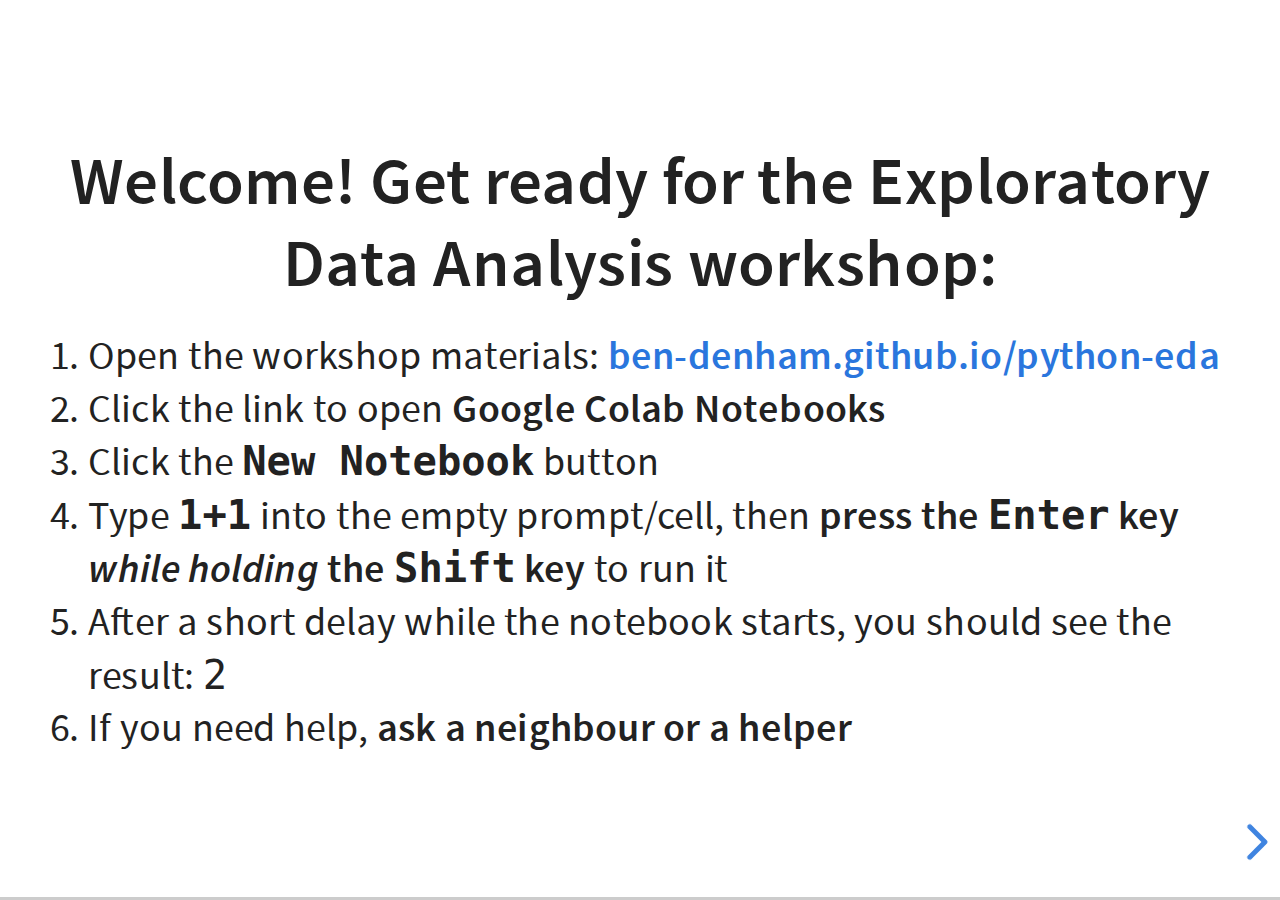
<file: slides/index.html>
<!doctype html>
<html lang="en">
  <head>
    <meta charset="utf-8">
    <meta name="viewport" content="width=device-width, initial-scale=1.0, maximum-scale=1.0, user-scalable=no">

    <title>Exploratory Data Analysis with Python</title>

    <link rel="stylesheet" href="dist/reset.css">
    <link rel="stylesheet" href="dist/reveal.css">
    <link rel="stylesheet" href="dist/theme/white.css">

    <!-- Theme used for syntax highlighted code -->
    <link rel="stylesheet" href="plugin/highlight/monokai.css">

    <style>
     :root {
         --r-heading-text-transform: none;
     }
    </style>

  </head>
  <body>
    <div class="reveal">
      <div class="slides">

<!--
          <section data-markdown>
            <textarea data-template>

            </textarea>
          </section>
-->

        <!-- WELCOME -->
        <section>

          <section data-markdown>
            <textarea data-template>
### Welcome! Get ready for the Exploratory Data Analysis workshop:

<div style="font-size: 0.78em;">

1. Open the workshop materials: **[ben-denham.github.io/python-eda](https://ben-denham.github.io/python-eda)**
2. Click the link to open **Google Colab Notebooks**
3. Click the **`New Notebook`** button
4. Type **`1+1`** into the empty prompt/cell, then **press the `Enter` key *while holding* the `Shift` key** to run it
5. After a short delay while the notebook starts, you should see the result: `2`
6. If you need help, **ask a neighbour or a helper**

</div>

<aside class="notes">
</aside>

            </textarea>
          </section>

        </section>

        <!-- INTRODUCTION -->
        <section>

          <section data-markdown>
            <textarea data-template>
# Exploratory Data Analysis with Python

### Dr Ben Denham

<aside class="notes">

  * Welcome to this workshop on Exploratory Data Analysis with Python
  * My name's Ben
  * I expect we have a range of experience levels in the audience
    * Some of you may not have done data analysis before
    * Some of you may be new to Python, potentially having just started with Grant's crash course this morning
    * I've aimed to make this content be accessible to beginners in both areas

</aside>
            </textarea>
          </section>

          <section data-markdown>
            <textarea data-template>
## My Path to Data Science

<div>

  <img src="images/about-me.png" width="85%">

</div>

<aside class="notes">

  * My roots lie in software engineering
  * I started seriously using these tools and techniques while completing a PhD in machine learning
  * And I now regularly explore data as a data scientist at Fisher & Paykel Appliances

</aside>
            </textarea>
          </section>

          <section data-markdown>
            <textarea data-template>
### Workshop Structure

<style>

 tr.highlight-row {
     background: #DDDDDD;
     font-weight: bold;
 }

</style>

<table>

  <tr>
    <td>Introduction</td>
    <td>2:00 - 2:15</td>
  </tr>
  <tr class="highlight-row">
    <td>Tutorial 1: Loading and Visualising</td>
    <td>2:15 - 3:00</td>
  </tr>
  <tr>
    <td>Afternoon Tea</td>
    <td>3:00 - 3:20</td>
  </tr>
  <tr class="highlight-row">
    <td>Tutorial 2: Transforming and Filtering</td>
    <td>3:20 - 4:20</td>
  </tr>
  <tr class="highlight-row">
    <td>Presentation: Effective Data Analysis</td>
    <td>4:20 - 4:35</td>
  </tr>
  <tr>
    <td>Short break</td>
    <td>4:35 - 4:45</td>
  </tr>
  <tr class="highlight-row">
    <td>Tutorial 3: Grouping and Presenting</td>
    <td>4:45 - 5:45</td>
  </tr>
  <tr>
    <td>Wrap-Up</td>
    <td>5:45 - 6:00</td>
  </tr>

</table>

<aside class="notes">

  * Here's the structure for this afternoon
  * The workshop will be broken up into three tutorials with short breaks in between
  * After the second tutorial there will also be a short presentation on an approach for *effective* data analysis
  * The timings are just a guideline

</aside>

            </textarea>
          </section>

          <section data-markdown>
            <textarea data-template>
## Hands-On Tutorials

<div style="display: flex;">

* **Follow-along coding**
  * **Tutorial 1:** Typing everything
  * **Tutorials 2 and 3:** Less typing, more complex examples
* **Practice exercises**
  * Try it yourself, then together
  * Plus "extra for experts"

<img src="images/typing.webp" style="width: 35%; object-fit: contain;">

</div>

<aside class="notes">

  * As we progress through tutorials, examples will get more complex,
    so there will be less typing
  * At the end of each tutorial there will be some exercises for you to practice what
    you've learned
  * After you've had some time to try them yourself, we'll go through them together as a group
  * There will also be some "extra for experts" exercises for anyone racing ahead

</aside>

            </textarea>
          </section>

          <section data-markdown>
            <textarea data-template>
## Getting Help!

<div style="display: flex;">

* <strong>If you get stuck at any point</strong>
  * Raise your hand! A helper will come to you.
  * If you finish quickly - help your neighbours.

<img src="images/hand-up.webp" style="width: 40%; object-fit: contain;">

</div>

<aside class="notes">

  * If you need help with anything, just raise your hand and one of our helpers will come over
  * Also, if you finish quickly, help each other out
  * Introduce yourself to your neighbours
    * Name
    * Beginner/Intermediate/Expert @ Python

</aside>

            </textarea>
          </section>

          <section data-markdown>
            <textarea data-template>
### What is Exploratory Data Analysis?

<div style="display: flex;">

* Getting to know the data
* Asking questions, following leads
* Testing our assumptions
* Summaries, plots, relationships
* Precursor to modelling (statistical inference, machine learning)

<img src="images/detective.webp" style="width: 30%; object-fit: contain;">

</div>

We're going to **learn EDA by doing it!**

<aside class="notes">
</aside>

            </textarea>
          </section>

          <section data-markdown>
            <textarea data-template>
## The Data: <img src="images/inside-airbnb.png" style="width: 30%; margin: 0 0 -0.3em 0;">

<div style="font-size: 0.95em; display: flex;">

* **New Zealand Airbnb listings from [insideairbnb.com](https://insideairbnb.com)**
* [CC BY 4.0 License](http://creativecommons.org/licenses/by/4.0/)
* We'll explore a sample of listings from September 2023
* **Our (Broad) Goal:** Pricing a listing based on its details

<img src="images/inside-airbnb-map.png" style="width: 40%;">

</div>

<aside class="notes">

  * This is the dataset we'll be exploring today
  * Inside Airbnb collect this data to analyse the impact of short-term
    Airbnb rentals on residential housing areas
  * When performing exploratory data analysis, it is very helpful to
    have a goal in mind
  * Our eventual goal is to determine a reasonable price for an Airbnb listing,
    so we'll be interested in exploring relationships between the listing
    details of an Airbnb and its price.
  * That's not to say there's a magic formula for that - we'll see relationships
    in data are often not as simple as we'd like
  * We might also make a few detours to explore other aspects of the dataset
    along the way :)

</aside>

            </textarea>
          </section>

          <section data-markdown>
            <textarea data-template>
## Why <img src="images/python-logo.png" style="height: 1.5em; margin: 0 0 -0.5em 0;"> for EDA?

<div style="font-size: 0.9em;">

* **Many libraries** for data analysis with a **global community**
* As a **general purpose language**, Python has natural paths for developing your analysis
  into:
  * A **web application or API**
  * An automated **data processing pipeline**
  * A **machine learning model**

</div>

<aside class="notes">

  * Why use Python for data analysis when other languages like R and Julia are more specifically designed for the task?
  * Not only does Python have a wide range of data libraries with a global community supporting them
  * ...but because Python is a more general purpose language, you have a lot more options for
  * ...extending your analysis into a web application, data pipeline, or machine learning model

</aside>

            </textarea>
          </section>

          <section data-markdown>
            <textarea data-template>
## Our Tools for Today

<div style="text-align: center;">

<img src="images/jupyter-logo.svg" style="width: 30%;">
<br>
<img src="images/pandas-logo.svg" style="width: 30%;">
<br>
<img src="images/plotly-logo.png" style="width: 25%;">

<aside class="notes">

  * These are the tools we'll be using today
  * These are not the only options in the Python ecosystem
    * ...but they are some of the most popular
  * Even just with these tools, there are often many ways to approach data analysis
  * This will be an opinionated guide of how to quickly get started using these tools
  * ...I'm presenting how I use these tools day-to-day in my work

</aside>

</div>

            </textarea>
          </section>

          <section data-markdown>
            <textarea data-template>
# Questions?

<aside class="notes">

  * Before we get started, any questions?

</aside>
            </textarea>
          </section>

        </section>


        <!-- EXPLORATORY DATA ANALYSIS -->
        <section>

          <section data-markdown>
            <textarea data-template>
# How to Productively Explore Data

### Inspired by: [R for Data Science - Exploratory Data Analysis](https://r4ds.hadley.nz/eda)

<aside class="notes">

  * When I was first getting into data analysis, I often didn't really know where to start, and wasn't sure if I was looking into the right things
  * This is what I would go back in time and tell myself if I could
  * This has been heavily insipred by the excellent Exploratory Data Analysis chapter in the R for Data Science book

</aside>

            </textarea>
          </section>

          <section data-markdown>
            <textarea data-template>

#### There is no one process that fits all datasets!

<img src="images/guidelines.webp" width="80%">

#### The ideas here may help you structure your process

<aside class="notes">

  * First, a caveat:
  * This is not a one-size-all process to fit all datasets
  * You have to follow your nose, and do what seems appropriate for **your data** and **your goals**

</aside>

            </textarea>
          </section>

          <section data-markdown>
            <textarea data-template>

## Gotta iterate fast!

<div style="display: flex; font-size: 0.8em;">

1. <!-- .element class="fragment" --><strong>Ask questions</strong>
   * Brainstorm lots of them
   * Having a goal helps
2. <!-- .element class="fragment" --><strong>Get answers</strong>
   * The faster the better
   * Familiarity with your tools helps
3. <!-- .element class="fragment" --><strong>Document your findings</strong>
   * For others, but especially for future you!
4. <!-- .element class="fragment" --><strong>From what you learn, ask more questions</strong>
5. <!-- .element class="fragment" --><strong>Clean your code!</strong>
   * Lay a solid foundation for the next iteration
   * Rename variables, write functions, add comments

  <img src="images/sonic.gif" style="width: 300px; object-fit: contain;">

</div>

<aside class="notes">

  * Exploratory data analysis is all about learning as much as you can
    about your data as efficiently as possible
  * Following an iterative process is a good way to check if you need to change direction
  * *go through steps*

</aside>

            </textarea>
          </section>

          <section data-markdown>
            <textarea data-template>
### It's basically the scientific method!

<img src="images/scientific-method.svg" width="50%">

<p style="font-size: 0.5em;">By Efbrazil, CC BY-SA 4.0, <a href="https://commons.wikimedia.org/w/index.php?curid=102392470">https://commons.wikimedia.org/w/index.php?curid=102392470</a></p>

<aside class="notes">

  * If all that sounds familiar, it might be because its basically the "scientific
    method" you might have learned at school
  * Start with a question, make a hypothesis, test it, document the result, and repeat

</aside>

            </textarea>
          </section>

          <section data-markdown>
            <textarea data-template>
<img src="images/adam-science.gif" width="100%">

<aside class="notes">

  * I can't emphasize the documentation part enough
  * You can end up repeating your analysis a few weeks or months down the track because you forgot to write down what you learned
  * Writing results down also helps you organise your thoughts and identify the most productive next steps

</aside>
            </textarea>
          </section>

          <section data-markdown>
            <textarea data-template>
## But what kinds of questions?

<div style="font-size: 0.95em;">

1. <!-- .element class="fragment" -->What <strong><em>variation</em></strong> can I see within this <em>individual</em> column?
   * Use summary statistics, plots of distribution
2. <!-- .element class="fragment" -->What <strong><em>covariation</em></strong> can I see between these columns?
   * Start with pairs of columns - e.g. scatter plots
   * The first step to **predicting one column from another** or
     **establishing a causal relationship**

</div>

<aside class="notes">
</aside>

            </textarea>
          </section>

          <section data-markdown>
            <textarea data-template>
## Variation within one column: Histograms / Bars

<div style="display: flex; margin-top: 0.8em;">
  <div>
    <h4 style="margin: 0;">Continuous Values</h4>
    <div style="font-size: 0.7em;">(numbers with decimal points)</div>
    <img style="margin: 0;" src="images/histogram-continuous.png">
  </div>
  <div>
    <h4 style="margin: 0;">Categorical Values</h4>
    <div style="font-size: 0.7em;">(string labels or small sets of integers)</div>
    <img style="margin: 0;" src="images/histogram-categorical.png">
  </div>
</div>

**Tip:** Try several bin widths for continuous columns!

<aside class="notes">

  * One of the simplest and most powerful visualisations is to simply plot the distribution of a column's values
  * We've seen these already today:
    * Histograms for continuous values - i.e. most numeric values
    * Frequency bar charts of categorical values, like categories or integers
  * For histograms, the width of the bins can have a big impact on the patterns you'll see, so try varying the number of bins in your plot

</aside>

            </textarea>
          </section>

          <section data-markdown>
            <textarea data-template>
## Distribution follow-up questions

* <!-- .element class="fragment" --><strong>Which values are common or rare? Why?</strong>
  * E.g. If most ratings are above 4.0, 4.1 is pretty bad
  * E.g. Are outlier prices correct? Are they relevant?
* <!-- .element class="fragment" --><strong>Any unusual patterns? What might explain them?</strong>
  * E.g. Spikes at whole-numbered ratings
* <!-- .element class="fragment" --><strong>Any apparent subgroups/clusters of points?</strong>
  * How are clusters similar and how do they differ?

<aside class="notes">

  * Looking at a distribution could lead to some follow-up questions like these

</aside>

            </textarea>
          </section>

          <section data-markdown>
            <textarea data-template>
### Covariation: Continuous vs Continuous

<div style="display: flex; margin-top: 0.8em;">
  <div>
    <h4 style="margin: 0;">Scatter Plots</h4>
    <img style="margin: 0;" src="images/scatter.png">
  </div>
  <div>
    <h4 style="margin: 0;">Heat Maps</h4>
    <img style="margin: 0;" src="images/heatmap.png">
  </div>
</div>

**Tip:** Make overlapping scatter points more visible with
transparency or random jitter to point positions

<aside class="notes">

  * Now looking at covariation between two columns, we need to consider whether each
    of the columns is continuous or categorical
  * If both columns are continuous, a scatter plot is the classic approach
  * But too many overlapping points can make it hard to compare the density of points in some areas
  * You could try making points partially transparent so that denser regions appear darker
  * Or sometimes adding a small random number to each point can help spread points away from a specific location - like a whole number
  * Also, heatmaps might be clearer than scatter plots in some cases

</aside>
            </textarea>
          </section>

          <section data-markdown>
            <textarea data-template>
### Covariation: Continuous vs Categorical

<div style="display: flex; margin-top: 0.8em;">
  <div style="width: 37%;">
    <h4 style="margin: 0;">Hist with color</h4>
    <img style="margin: 0;" src="images/cont-vs-cat-colour.png">
  </div>
  <div style="width: 25%;">
    <h4 style="margin: 0;">Subplots</h4>
    <img style="margin: 0;" src="images/cont-vs-cat-subplots.png">
  </div>
  <div style="width: 37%;">
    <h4 style="margin: 0;">Box Plot</h4>
    <img style="margin: 0;" src="images/cont-vs-cat-boxplot.png">
  </div>
</div>

(we'll see similar examples in the next tutorial)

<aside class="notes">

  * There are several ways to look at covariation between a continuous column and a categorical column
  * They generally rely on plotting the distribution of the continous column for each categorical value
  * For example, plotting in a different colour for each category
  * ...or completely separate subplots
  * Box plots are well suited for this because they let us easily compare medians and other quartiles of distributions while still seeing outliers
  * We're going to see how to make plots like these in the final tutorial

</aside>

            </textarea>
          </section>

          <section data-markdown>
            <textarea data-template>
### Covariation: Categorical vs Categorical

<div>
  <h4 style="margin: 0;">Stacked Bar Chart</h4>
  <img style="margin: 0; width: 75%;" src="images/stacked-bar-chart.png">
</div>

<div>
  <h4 style="margin: 0;">Heat Map</h4>
  <img style="margin: 0; width: 75%;" src="images/categorical-heatmap.png">
</div>

<aside class="notes">

  * Finally, when looking at covariation between two categorical columns
  * ...we can use stacked bar charts, where one categorical column's values are along the x-axis while the other's are stacked in different colours
  * ...or we could use a heatmap showing the frequency of combinations of values from the two columns

</aside>
            </textarea>
          </section>

          <section data-markdown>
            <textarea data-template>
## Follow-up questions from covariation plots

* **How can you describe the relationship?**
* **How strong is the relationship?**
* **What other variables might affect it?**
* **Does the relationship change for subgroups?**

<aside class="notes">

  * Here are some questions you might ask about the covariation between two columns
  * *first two points*
  * Points 3 and 4: Is there another variable that needs to be considered along with these two,
  * ...or could the relationship be different for different subsets of the data?
  * For example, maybe a poor rating is only a reliable indicator of quality if the number of reviews is high enough

</aside>

            </textarea>
          </section>

          <section data-markdown>
            <textarea data-template>
## Common gotchas

<div style="font-size: 0.9em;">

* <!-- .element class="fragment" --><strong>Pay attention to missing values</strong>
  * `NaN`s are omitted from plots, but may be important
* <!-- .element class="fragment" --><strong>Check data quality</strong>
  * Test even your most basic assumptions
* <!-- .element class="fragment" --><strong>Be cautious testing hypotheses suggested by the data</strong>
  * If 1/100 columns is correlated, is it a coincidence?
* <!-- .element class="fragment" --><strong>Always be skeptical</strong>
  * Is this pattern or apparent clustering a coincidence? An
    artifact of the data collection process?

</div>

<aside class="notes">

  * Finally, a few common gotchas to keep in mind
  * *Point 1*
  * Point 2: Data is almost never as correct as we'd like it to be
  * Point 3:
    * There's a lot you can read out there about statistical significance and trusting results
    * But it's especially important to be careful when we're exploring the data as opposed to testing a predetermined hypothesis
    * If you look for a correlation between hundreds of columns, chances are you might find one exists purely by chance
    * That's not to say you shouldn't explore the data - just be skeptical of trusting relationships you find
  * *Point 4*

</aside>

            </textarea>
          </section>

          <section data-markdown>
            <textarea data-template>
# Questions?

<aside class="notes">

  * Before we move on to the final tutorial
  * Are there any questions on the topics we've covered here?

</aside>

            </textarea>
          </section>

          <section data-markdown>
            <textarea data-template>
### Enough talking, let's get back to doing!

<img src="images/onward.gif" width="100%">
            </textarea>
          </section>

        </section>


        <!-- WRAP UP -->
        <section>

          <section data-markdown>
            <textarea data-template>
<img src="images/wrap-up.gif" width="100%">
            </textarea>
          </section>

          <section data-markdown>
            <textarea data-template>
## What have we learned?

1. <!-- .element class="fragment" --><strong>Getting your data into Python</strong>
   * Load and view data in Pandas
2. <!-- .element class="fragment" --><strong>Cleaning and preparing data</strong>
   * Transforming and filtering
3. <!-- .element class="fragment" --><strong>Visualising relationships between columns</strong>
   * Plotting, grouping, and aggregating
4. <!-- .element class="fragment" --><strong>Sharing your results</strong>
   * Exporting CSVs and HTML notebooks

<aside class="notes">

  * You've learned a powerful toolkit for attacking real world datasets!

</aside>

            </textarea>
          </section>

          <section data-markdown>
            <textarea data-template>
## Where to Next?

<div style="font-size: 0.85em;">

* **Review the tutorials and complete the exercises**
* **Learn more Python**
  * Install [JupyterLab](https://jupyter.org/install) on your own machine
  * Read the docs for [Pandas](https://pandas.pydata.org/docs/) and [Plotly](https://plotly.com/python/)
  * Learn [Panel](https://panel.holoviz.org/) for dashboarding and interactivity
  * Come along to a <img src="images/logo.svg" style="height: 1.2em; margin: 0em; position: relative; bottom: -0.15em;"> [PyNoon](https://pynoon.github.io/) or meetup
* **Learn more statistics**
  * [Think Stats](https://greenteapress.com/thinkstats/) and [Think Bayes](https://greenteapress.com/wp/think-bayes/)
* **Learn machine learning and AI in Python**
  * [scikit-learn](https://scikit-learn.org/stable/) and [huggingface](https://huggingface.co/)
  * Andrew Ng's [Machine Learning](https://www.coursera.org/specializations/machine-learning-introduction)
    and [deeplearning.ai](https://www.deeplearning.ai/courses/) courses

<aside class="notes">

  * We've gone over a lot in a short space of time today
  * So I'd recommend reviewing this material and completing any exercises you didn't finish
  * And I've included a bunch of links here to places you can learn more Python and statisics,
    ...and for moving on to modelling your data with machine learning and AI tools
  * There's lots of great learning material out there, but these are the
    resources I'm familiar with
  * PyNoon is an initiative started by myself and Grant Paton-Simpson

</aside>

</div>

            </textarea>
          </section>

          <section data-markdown>
            <textarea data-template>
### Most importantly: Practice your skills!

1. **Find a dataset you're passionate about**
   * [kaggle.com](https://www.kaggle.com/)
   * [data.govt.nz](https://www.data.govt.nz/)
2. **Brainstorm interesting questions**
   * Feel free to change direction as you learn more about the data
3. **Share your findings!**
   * Email your HTML notebook to others
   * Publish your notebooks on Kaggle, Github, GitLab
            </textarea>
          </section>

          <section data-markdown>
            <textarea data-template>
## Special thanks

* All of today's helpers!
* Sources:
  * [Software Carpentry - Plotting and Programming in Python](https://swcarpentry.github.io/python-novice-gapminder) ([CC-BY 4.0](https://swcarpentry.github.io/python-novice-gapminder/LICENSE.html))
  * [R for Data Science - Exploratory Data Analysis](https://r4ds.hadley.nz/eda)
  * [PyNoon Lessons](https://pynoon.github.io/lessons/)
            </textarea>
          </section>

          <section data-markdown>
            <textarea data-template>
## Thank you for coding along!

<img src="images/sheep.webp">

<div style="font-size: 0.78em;">

Find notes and completed notebooks at:<br>[ben-denham.github.io/python-eda/speaker](https://ben-denham.github.io/python-eda/speaker)

Any follow-up questions? Come say hi or email me at ben@denham.nz
<br>I'd also love to hear anything you discover from the AirBnB data!

</div>

            </textarea>
          </section>

        </section>

      </div>
    </div>

    <script src="dist/reveal.js"></script>
    <script src="plugin/notes/notes.js"></script>
    <script src="plugin/markdown/markdown.js"></script>
    <script src="plugin/highlight/highlight.js"></script>
    <script>
     // More info about initialization & config:
     // - https://revealjs.com/initialization/
     // - https://revealjs.com/config/
     Reveal.initialize({
       hash: true,

       // Learn about plugins: https://revealjs.com/plugins/
       plugins: [ RevealMarkdown, RevealHighlight, RevealNotes ]
     });
    </script>
  </body>
</html>
</file>
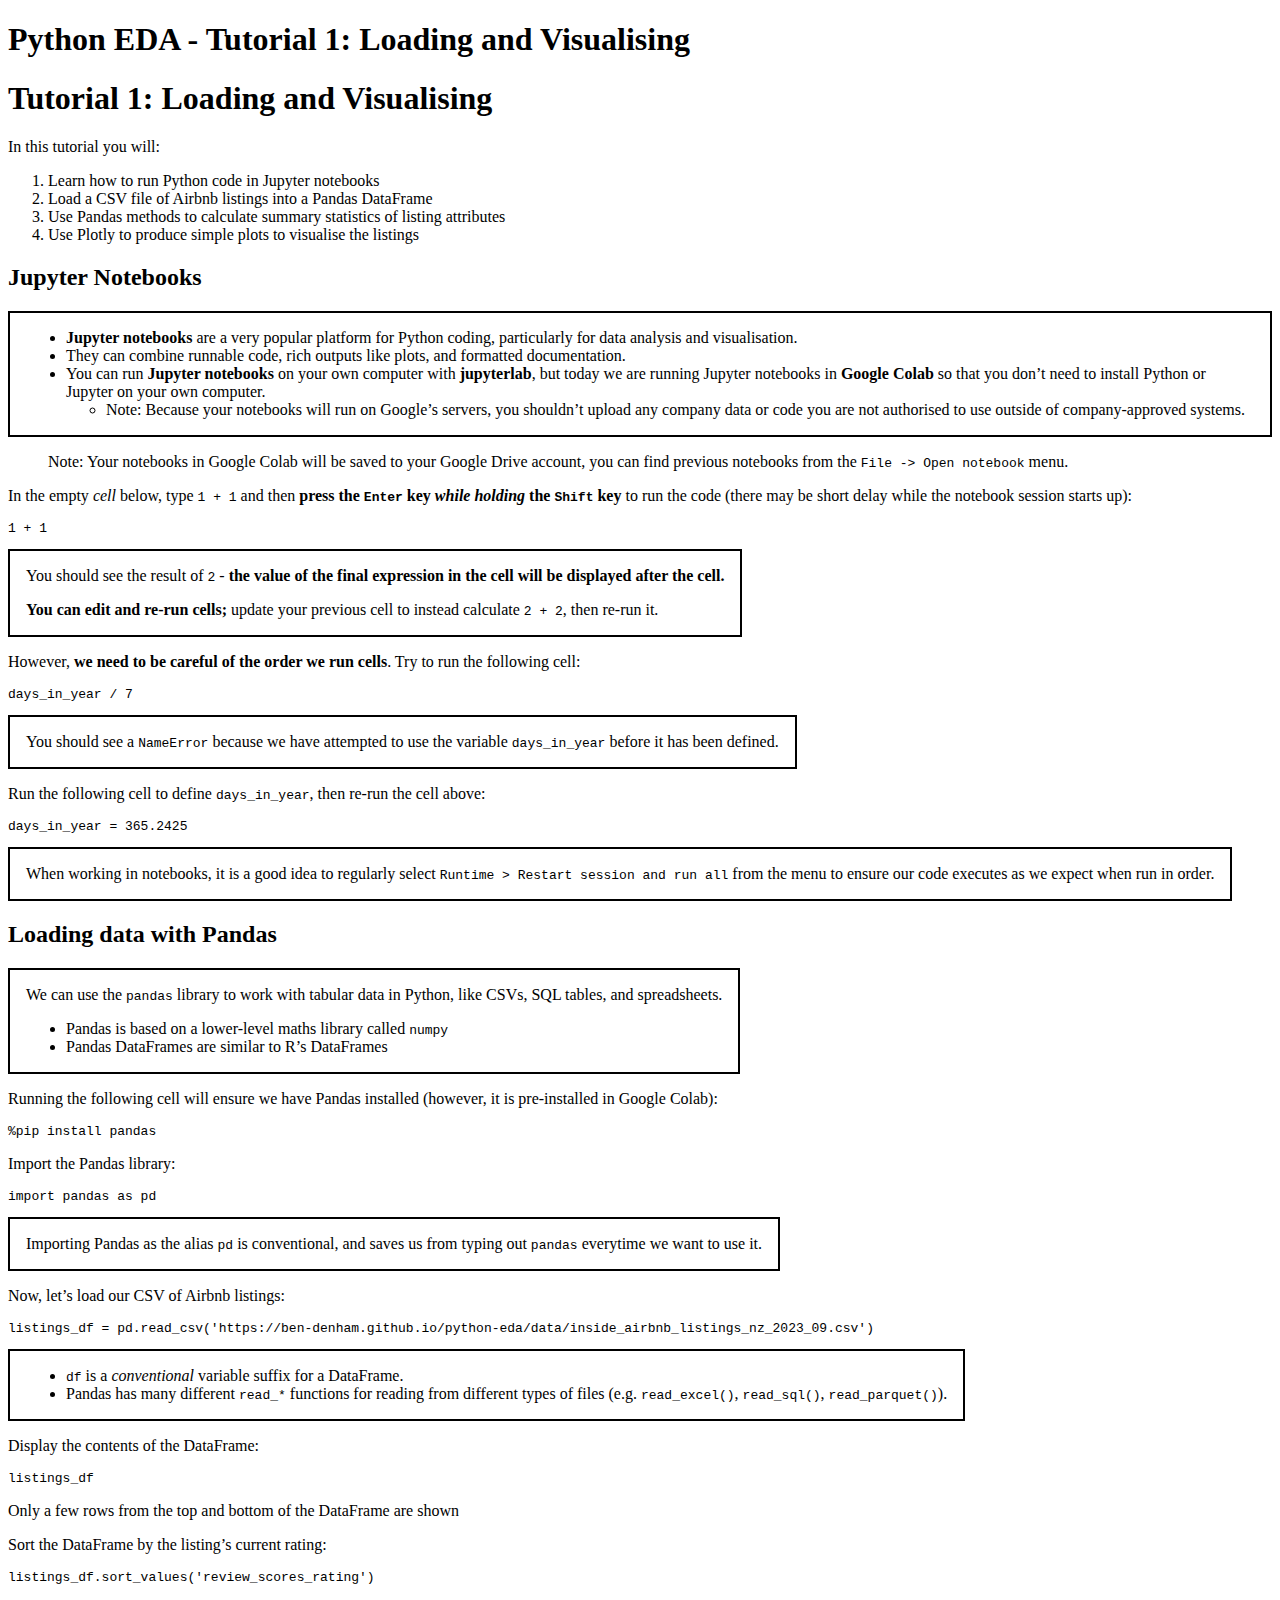
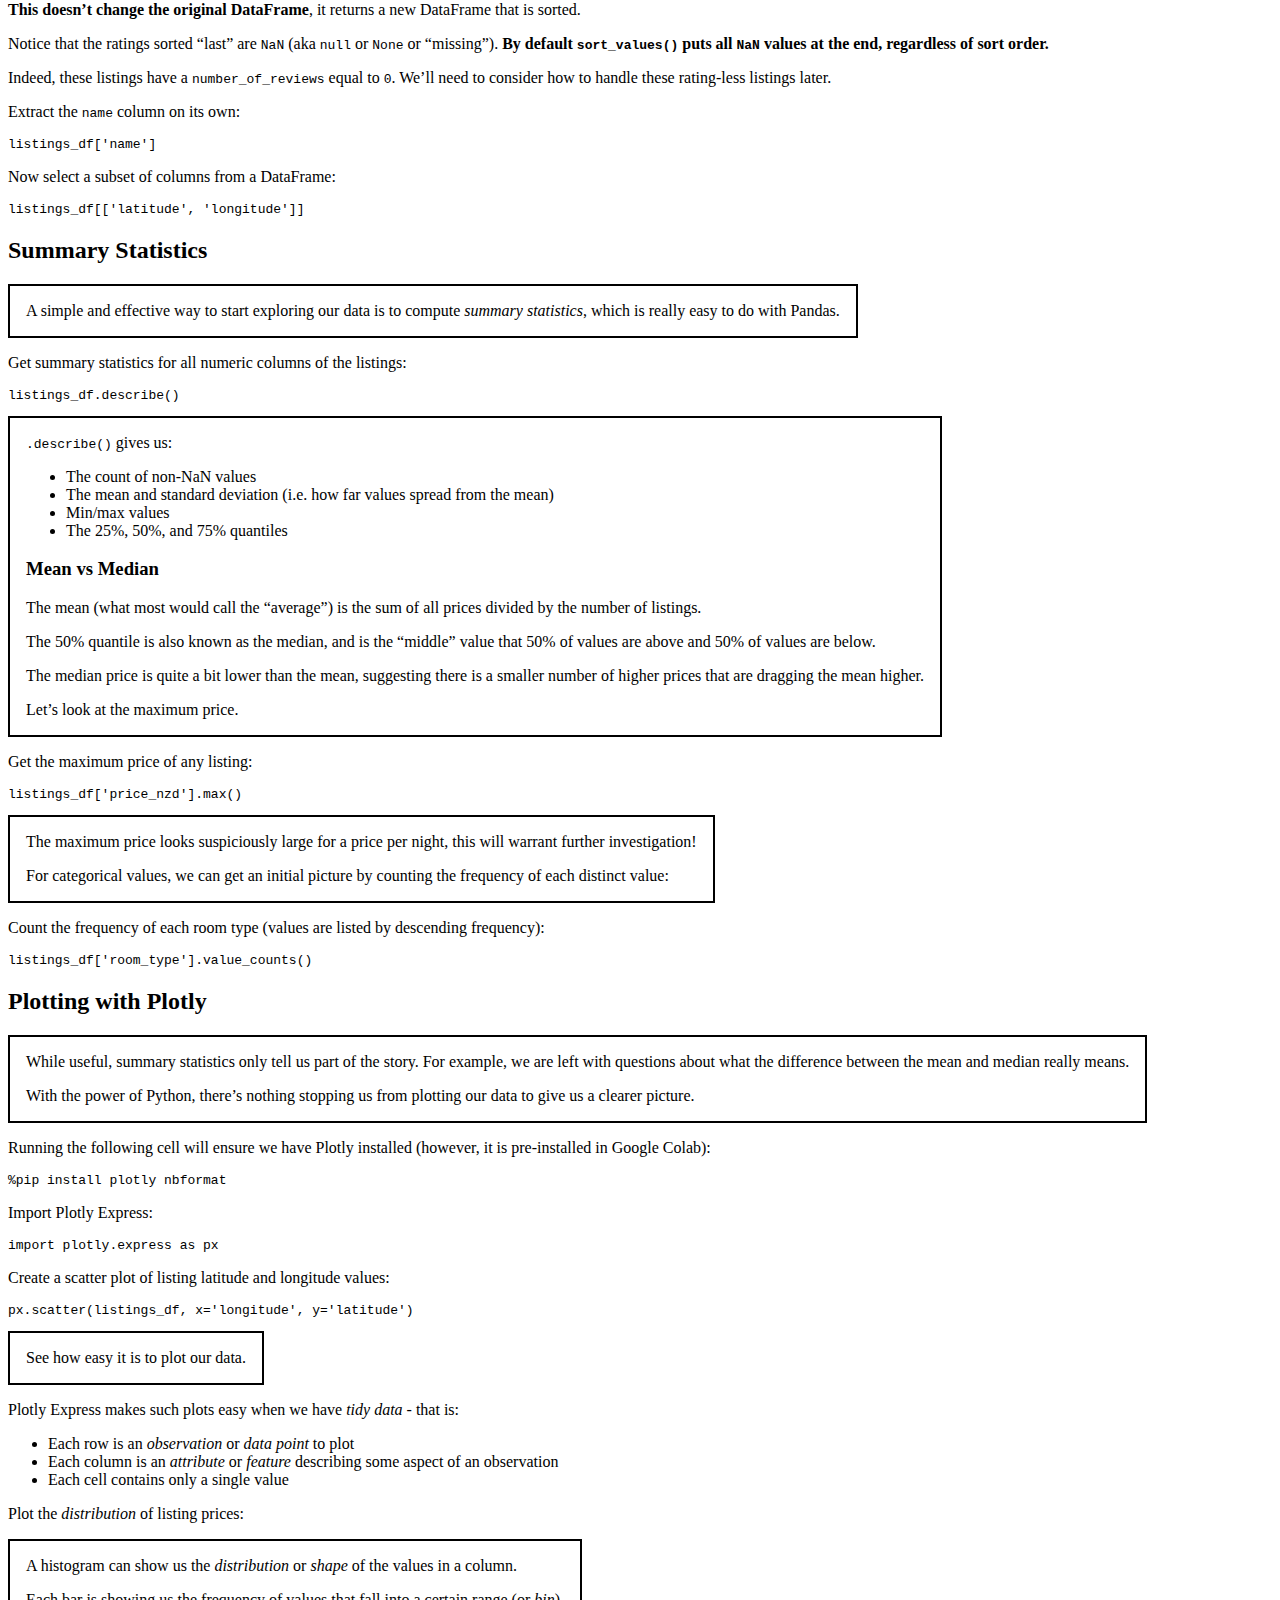
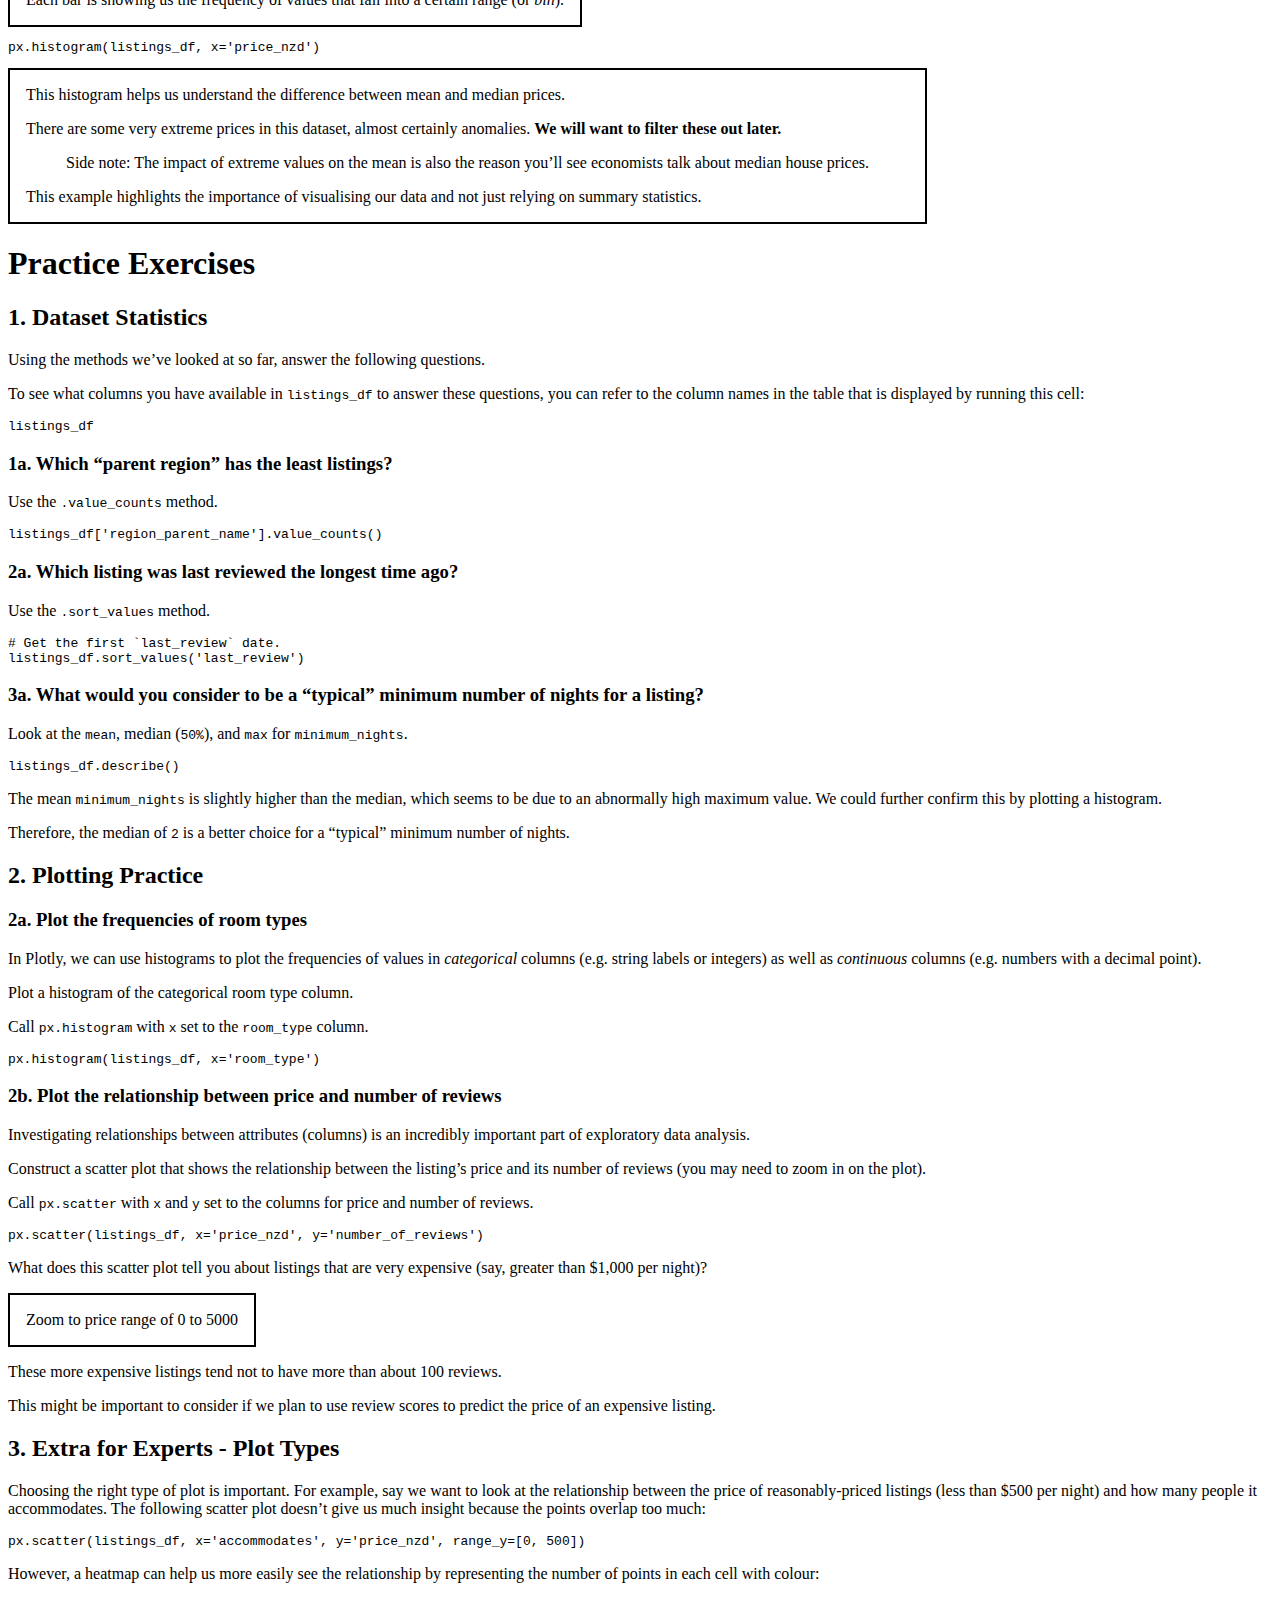
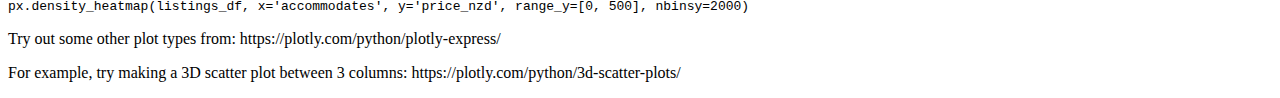
<file: tutorial_1/speaker_notes.html>
<!DOCTYPE html>
<html xmlns="http://www.w3.org/1999/xhtml" lang xml:lang>
<head>
  <meta charset="utf-8" />
  <meta name="generator" content="pandoc" />
  <meta name="viewport" content="width=device-width, initial-scale=1.0, user-scalable=yes" />
  <title>Python EDA - Tutorial 1: Loading and Visualising</title>
  <style>
code{white-space: pre-wrap;}
span.smallcaps{font-variant: small-caps;}
div.columns{display: flex; gap: min(4vw, 1.5em);}
div.column{flex: auto; overflow-x: auto;}
div.hanging-indent{margin-left: 1.5em; text-indent: -1.5em;}

ul.task-list[class]{list-style: none;}
ul.task-list li input[type="checkbox"] {
font-size: inherit;
width: 0.8em;
margin: 0 0.8em 0.2em -1.6em;
vertical-align: middle;
}
.display.math{display: block; text-align: center; margin: 0.5rem auto;}
</style>
  <style type="text/css">.speaker-notes {
border: 2px solid black;
display: inline-block;
padding: 0 1em;
margin-right: auto;
}
.practice-input {
display: none;
}
</style>
</head>
<body>
<header id="title-block-header">
<h1 class="title">Python EDA - Tutorial 1: Loading and Visualising</h1>
</header>
<h1 id="tutorial-1-loading-and-visualising">Tutorial 1: Loading and
Visualising</h1>
<p>In this tutorial you will:</p>
<ol type="1">
<li>Learn how to run Python code in Jupyter notebooks</li>
<li>Load a CSV file of Airbnb listings into a Pandas DataFrame</li>
<li>Use Pandas methods to calculate summary statistics of listing
attributes</li>
<li>Use Plotly to produce simple plots to visualise the listings</li>
</ol>
<h2 id="jupyter-notebooks">Jupyter Notebooks</h2>
<div class="speaker-notes">
<ul>
<li><strong>Jupyter notebooks</strong> are a very popular platform for
Python coding, particularly for data analysis and visualisation.</li>
<li>They can combine runnable code, rich outputs like plots, and
formatted documentation.</li>
<li>You can run <strong>Jupyter notebooks</strong> on your own computer
with <strong>jupyterlab</strong>, but today we are running Jupyter
notebooks in <strong>Google Colab</strong> so that you don’t need to
install Python or Jupyter on your own computer.
<ul>
<li>Note: Because your notebooks will run on Google’s servers, you
shouldn’t upload any company data or code you are not authorised to use
outside of company-approved systems.</li>
</ul></li>
</ul>
</div>
<blockquote>
<p>Note: Your notebooks in Google Colab will be saved to your Google
Drive account, you can find previous notebooks from the
<code>File -&gt; Open notebook</code> menu.</p>
</blockquote>
<p>In the empty <em>cell</em> below, type <code>1 + 1</code> and then
<strong>press the <code>Enter</code> key <em>while holding</em> the
<code>Shift</code> key</strong> to run the code (there may be short
delay while the notebook session starts up):</p>
<div class="practice">
<pre class="code"><code>1 + 1</code></pre>
</div>
<div class="speaker-notes">
<p>You should see the result of <code>2</code> - <strong>the value of
the final expression in the cell will be displayed after the
cell.</strong></p>
<p><strong>You can edit and re-run cells;</strong> update your previous
cell to instead calculate <code>2 + 2</code>, then re-run it.</p>
</div>
<p>However, <strong>we need to be careful of the order we run
cells</strong>. Try to run the following cell:</p>
<pre class="code"><code>days_in_year / 7</code></pre>
<div class="speaker-notes">
<p>You should see a <code>NameError</code> because we have attempted to
use the variable <code>days_in_year</code> before it has been
defined.</p>
</div>
<p>Run the following cell to define <code>days_in_year</code>, then
re-run the cell above:</p>
<pre class="code"><code>days_in_year = 365.2425</code></pre>
<div class="speaker-notes">
<p>When working in notebooks, it is a good idea to regularly select
<code>Runtime &gt; Restart session and run all</code> from the menu to
ensure our code executes as we expect when run in order.</p>
</div>
<h2 id="loading-data-with-pandas">Loading data with Pandas</h2>
<div class="speaker-notes">
<p>We can use the <code>pandas</code> library to work with tabular data
in Python, like CSVs, SQL tables, and spreadsheets.</p>
<ul>
<li>Pandas is based on a lower-level maths library called
<code>numpy</code></li>
<li>Pandas DataFrames are similar to R’s DataFrames</li>
</ul>
</div>
<p>Running the following cell will ensure we have Pandas installed
(however, it is pre-installed in Google Colab):</p>
<pre class="code"><code>%pip install pandas</code></pre>
<p>Import the Pandas library:</p>
<div class="practice">
<pre class="code"><code>import pandas as pd</code></pre>
</div>
<div class="speaker-notes">
<p>Importing Pandas as the alias <code>pd</code> is conventional, and
saves us from typing out <code>pandas</code> everytime we want to use
it.</p>
</div>
<p>Now, let’s load our CSV of Airbnb listings:</p>
<pre class="code"><code>listings_df = pd.read_csv(&#39;https://ben-denham.github.io/python-eda/data/inside_airbnb_listings_nz_2023_09.csv&#39;)</code></pre>
<div class="speaker-notes">
<ul>
<li><code>df</code> is a <em>conventional</em> variable suffix for a
DataFrame.</li>
<li>Pandas has many different <code>read_*</code> functions for reading
from different types of files (e.g. <code>read_excel()</code>,
<code>read_sql()</code>, <code>read_parquet()</code>).</li>
</ul>
</div>
<p>Display the contents of the DataFrame:</p>
<div class="practice">
<pre class="code"><code>listings_df</code></pre>
</div>
<div class="speaker_notes">
<p>Only a few rows from the top and bottom of the DataFrame are
shown</p>
</div>
<p>Sort the DataFrame by the listing’s current rating:</p>
<div class="practice">
<pre class="code"><code>listings_df.sort_values(&#39;review_scores_rating&#39;)</code></pre>
</div>
<div class="speaker_notes">
<p><strong>This doesn’t change the original DataFrame</strong>, it
returns a new DataFrame that is sorted.</p>
<p>Notice that the ratings sorted “last” are <code>NaN</code> (aka
<code>null</code> or <code>None</code> or “missing”). <strong>By default
<code>sort_values()</code> puts all <code>NaN</code> values at the end,
regardless of sort order.</strong></p>
<p>Indeed, these listings have a <code>number_of_reviews</code> equal to
<code>0</code>. We’ll need to consider how to handle these rating-less
listings later.</p>
</div>
<p>Extract the <code>name</code> column on its own:</p>
<div class="practice">
<pre class="code"><code>listings_df[&#39;name&#39;]</code></pre>
</div>
<p>Now select a subset of columns from a DataFrame:</p>
<div class="practice">
<pre class="code"><code>listings_df[[&#39;latitude&#39;, &#39;longitude&#39;]]</code></pre>
</div>
<h2 id="summary-statistics">Summary Statistics</h2>
<div class="speaker-notes">
<p>A simple and effective way to start exploring our data is to compute
<em>summary statistics</em>, which is really easy to do with Pandas.</p>
</div>
<p>Get summary statistics for all numeric columns of the listings:</p>
<div class="practice">
<pre class="code"><code>listings_df.describe()</code></pre>
</div>
<div class="speaker-notes">
<p><code>.describe()</code> gives us:</p>
<ul>
<li>The count of non-NaN values</li>
<li>The mean and standard deviation (i.e. how far values spread from the
mean)</li>
<li>Min/max values</li>
<li>The 25%, 50%, and 75% quantiles</li>
</ul>
<h3 id="mean-vs-median">Mean vs Median</h3>
<p>The mean (what most would call the “average”) is the sum of all
prices divided by the number of listings.</p>
<p>The 50% quantile is also known as the median, and is the “middle”
value that 50% of values are above and 50% of values are below.</p>
<p>The median price is quite a bit lower than the mean, suggesting there
is a smaller number of higher prices that are dragging the mean
higher.</p>
<p>Let’s look at the maximum price.</p>
</div>
<p>Get the maximum price of any listing:</p>
<div class="practice">
<pre class="code"><code>listings_df[&#39;price_nzd&#39;].max()</code></pre>
</div>
<div class="speaker-notes">
<p>The maximum price looks suspiciously large for a price per night,
this will warrant further investigation!</p>
<p>For categorical values, we can get an initial picture by counting the
frequency of each distinct value:</p>
</div>
<p>Count the frequency of each room type (values are listed by
descending frequency):</p>
<div class="practice">
<pre class="code"><code>listings_df[&#39;room_type&#39;].value_counts()</code></pre>
</div>
<h2 id="plotting-with-plotly">Plotting with Plotly</h2>
<div class="speaker-notes">
<p>While useful, summary statistics only tell us part of the story. For
example, we are left with questions about what the difference between
the mean and median really means.</p>
<p>With the power of Python, there’s nothing stopping us from plotting
our data to give us a clearer picture.</p>
</div>
<p>Running the following cell will ensure we have Plotly installed
(however, it is pre-installed in Google Colab):</p>
<pre class="code"><code>%pip install plotly nbformat</code></pre>
<p>Import Plotly Express:</p>
<div class="practice">
<pre class="code"><code>import plotly.express as px</code></pre>
</div>
<p>Create a scatter plot of listing latitude and longitude values:</p>
<div class="practice">
<pre class="code"><code>px.scatter(listings_df, x=&#39;longitude&#39;, y=&#39;latitude&#39;)</code></pre>
</div>
<div class="speaker-notes">
<p>See how easy it is to plot our data.</p>
</div>
<p>Plotly Express makes such plots easy when we have <em>tidy data</em>
- that is:</p>
<ul>
<li>Each row is an <em>observation</em> or <em>data point</em> to
plot</li>
<li>Each column is an <em>attribute</em> or <em>feature</em> describing
some aspect of an observation</li>
<li>Each cell contains only a single value</li>
</ul>
<p>Plot the <em>distribution</em> of listing prices:</p>
<div class="speaker-notes">
<p>A histogram can show us the <em>distribution</em> or <em>shape</em>
of the values in a column.</p>
<p>Each bar is showing us the frequency of values that fall into a
certain range (or <em>bin</em>).</p>
</div>
<div class="practice">
<pre class="code"><code>px.histogram(listings_df, x=&#39;price_nzd&#39;)</code></pre>
</div>
<div class="speaker-notes">
<p>This histogram helps us understand the difference between mean and
median prices.</p>
<p>There are some very extreme prices in this dataset, almost certainly
anomalies. <strong>We will want to filter these out later.</strong></p>
<blockquote>
<p>Side note: The impact of extreme values on the mean is also the
reason you’ll see economists talk about median house prices.</p>
</blockquote>
<p>This example highlights the importance of visualising our data and
not just relying on summary statistics.</p>
</div>
<h1 id="practice-exercises">Practice Exercises</h1>
<h2 id="dataset-statistics">1. Dataset Statistics</h2>
<p>Using the methods we’ve looked at so far, answer the following
questions.</p>
<p>To see what columns you have available in <code>listings_df</code> to
answer these questions, you can refer to the column names in the table
that is displayed by running this cell:</p>
<pre class="code"><code>listings_df</code></pre>
<h3 id="a.-which-parent-region-has-the-least-listings">1a. Which “parent
region” has the least listings?</h3>
<div class="hint">
<p>Use the <code>.value_counts</code> method.</p>
</div>
<div class="practice">
<pre class="code"><code>listings_df[&#39;region_parent_name&#39;].value_counts()</code></pre>
</div>
<h3 id="a.-which-listing-was-last-reviewed-the-longest-time-ago">2a.
Which listing was last reviewed the longest time ago?</h3>
<div class="hint">
<p>Use the <code>.sort_values</code> method.</p>
</div>
<div class="practice">
<pre class="code"><code># Get the first `last_review` date.
listings_df.sort_values(&#39;last_review&#39;)</code></pre>
</div>
<h3 id="a.-what-would-you-consider-to-be-a-typical-minimum-number-of-nights-for-a-listing">3a.
What would you consider to be a “typical” minimum number of nights for a
listing?</h3>
<div class="hint">
<p>Look at the <code>mean</code>, median (<code>50%</code>), and
<code>max</code> for <code>minimum_nights</code>.</p>
</div>
<div class="practice">
<pre class="code"><code>listings_df.describe()</code></pre>
<p>The mean <code>minimum_nights</code> is slightly higher than the
median, which seems to be due to an abnormally high maximum value. We
could further confirm this by plotting a histogram.</p>
<p>Therefore, the median of <code>2</code> is a better choice for a
“typical” minimum number of nights.</p>
</div>
<h2 id="plotting-practice">2. Plotting Practice</h2>
<h3 id="a.-plot-the-frequencies-of-room-types">2a. Plot the frequencies
of room types</h3>
<p>In Plotly, we can use histograms to plot the frequencies of values in
<em>categorical</em> columns (e.g. string labels or integers) as well as
<em>continuous</em> columns (e.g. numbers with a decimal point).</p>
<p>Plot a histogram of the categorical room type column.</p>
<div class="hint">
<p>Call <code>px.histogram</code> with <code>x</code> set to the
<code>room_type</code> column.</p>
</div>
<div class="practice">
<pre class="code"><code>px.histogram(listings_df, x=&#39;room_type&#39;)</code></pre>
</div>
<h3 id="b.-plot-the-relationship-between-price-and-number-of-reviews">2b.
Plot the relationship between price and number of reviews</h3>
<p>Investigating relationships between attributes (columns) is an
incredibly important part of exploratory data analysis.</p>
<p>Construct a scatter plot that shows the relationship between the
listing’s price and its number of reviews (you may need to zoom in on
the plot).</p>
<div class="hint">
<p>Call <code>px.scatter</code> with <code>x</code> and <code>y</code>
set to the columns for price and number of reviews.</p>
</div>
<div class="practice">
<pre class="code"><code>px.scatter(listings_df, x=&#39;price_nzd&#39;, y=&#39;number_of_reviews&#39;)</code></pre>
</div>
<p>What does this scatter plot tell you about listings that are very
expensive (say, greater than $1,000 per night)?</p>
<div class="speaker-notes">
<p>Zoom to price range of 0 to 5000</p>
</div>
<div class="practice">
<p>These more expensive listings tend not to have more than about 100
reviews.</p>
<p>This might be important to consider if we plan to use review scores
to predict the price of an expensive listing.</p>
</div>
<h2 id="extra-for-experts---plot-types">3. Extra for Experts - Plot
Types</h2>
<p>Choosing the right type of plot is important. For example, say we
want to look at the relationship between the price of reasonably-priced
listings (less than $500 per night) and how many people it accommodates.
The following scatter plot doesn’t give us much insight because the
points overlap too much:</p>
<pre class="code"><code>px.scatter(listings_df, x=&#39;accommodates&#39;, y=&#39;price_nzd&#39;, range_y=[0, 500])</code></pre>
<p>However, a heatmap can help us more easily see the relationship by
representing the number of points in each cell with colour:</p>
<pre class="code"><code>px.density_heatmap(listings_df, x=&#39;accommodates&#39;, y=&#39;price_nzd&#39;, range_y=[0, 500], nbinsy=2000)</code></pre>
<p>Try out some other plot types from:
https://plotly.com/python/plotly-express/</p>
<p>For example, try making a 3D scatter plot between 3 columns:
https://plotly.com/python/3d-scatter-plots/</p>
</body>
</html>
</file>
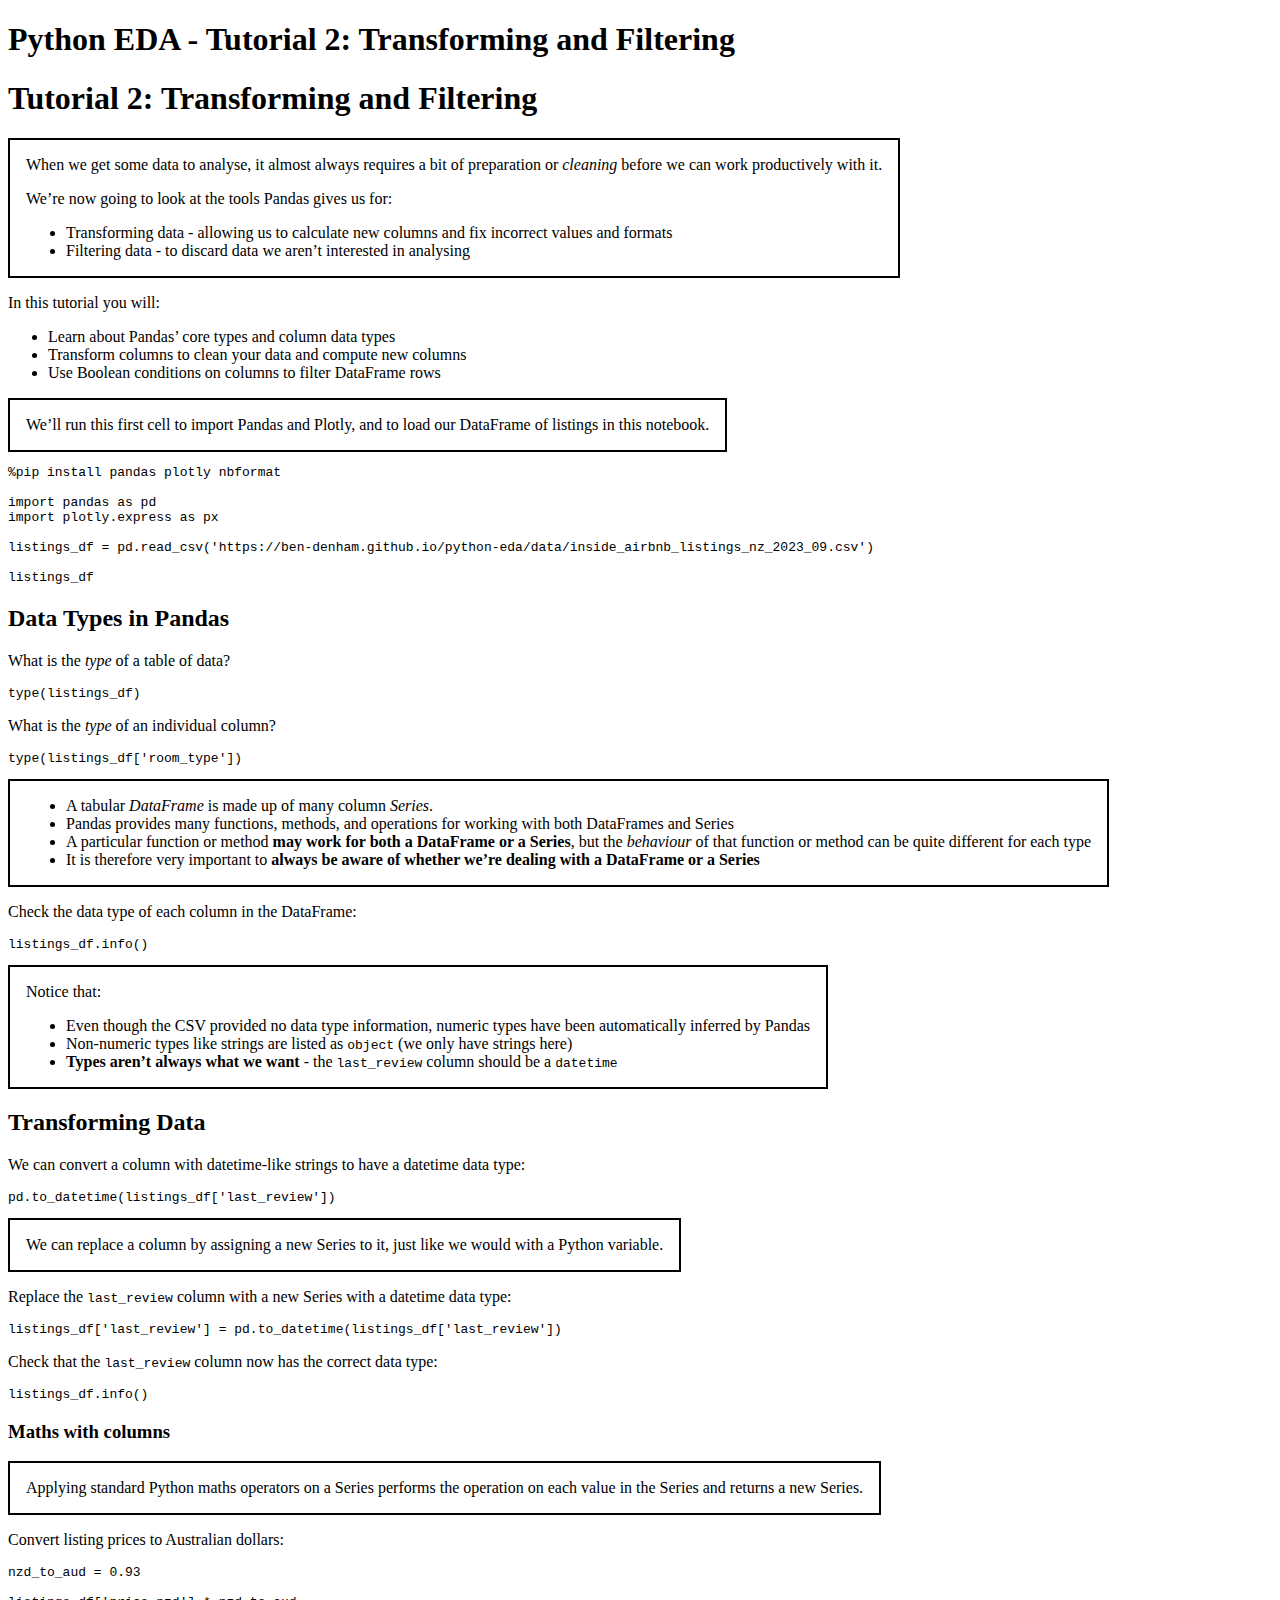
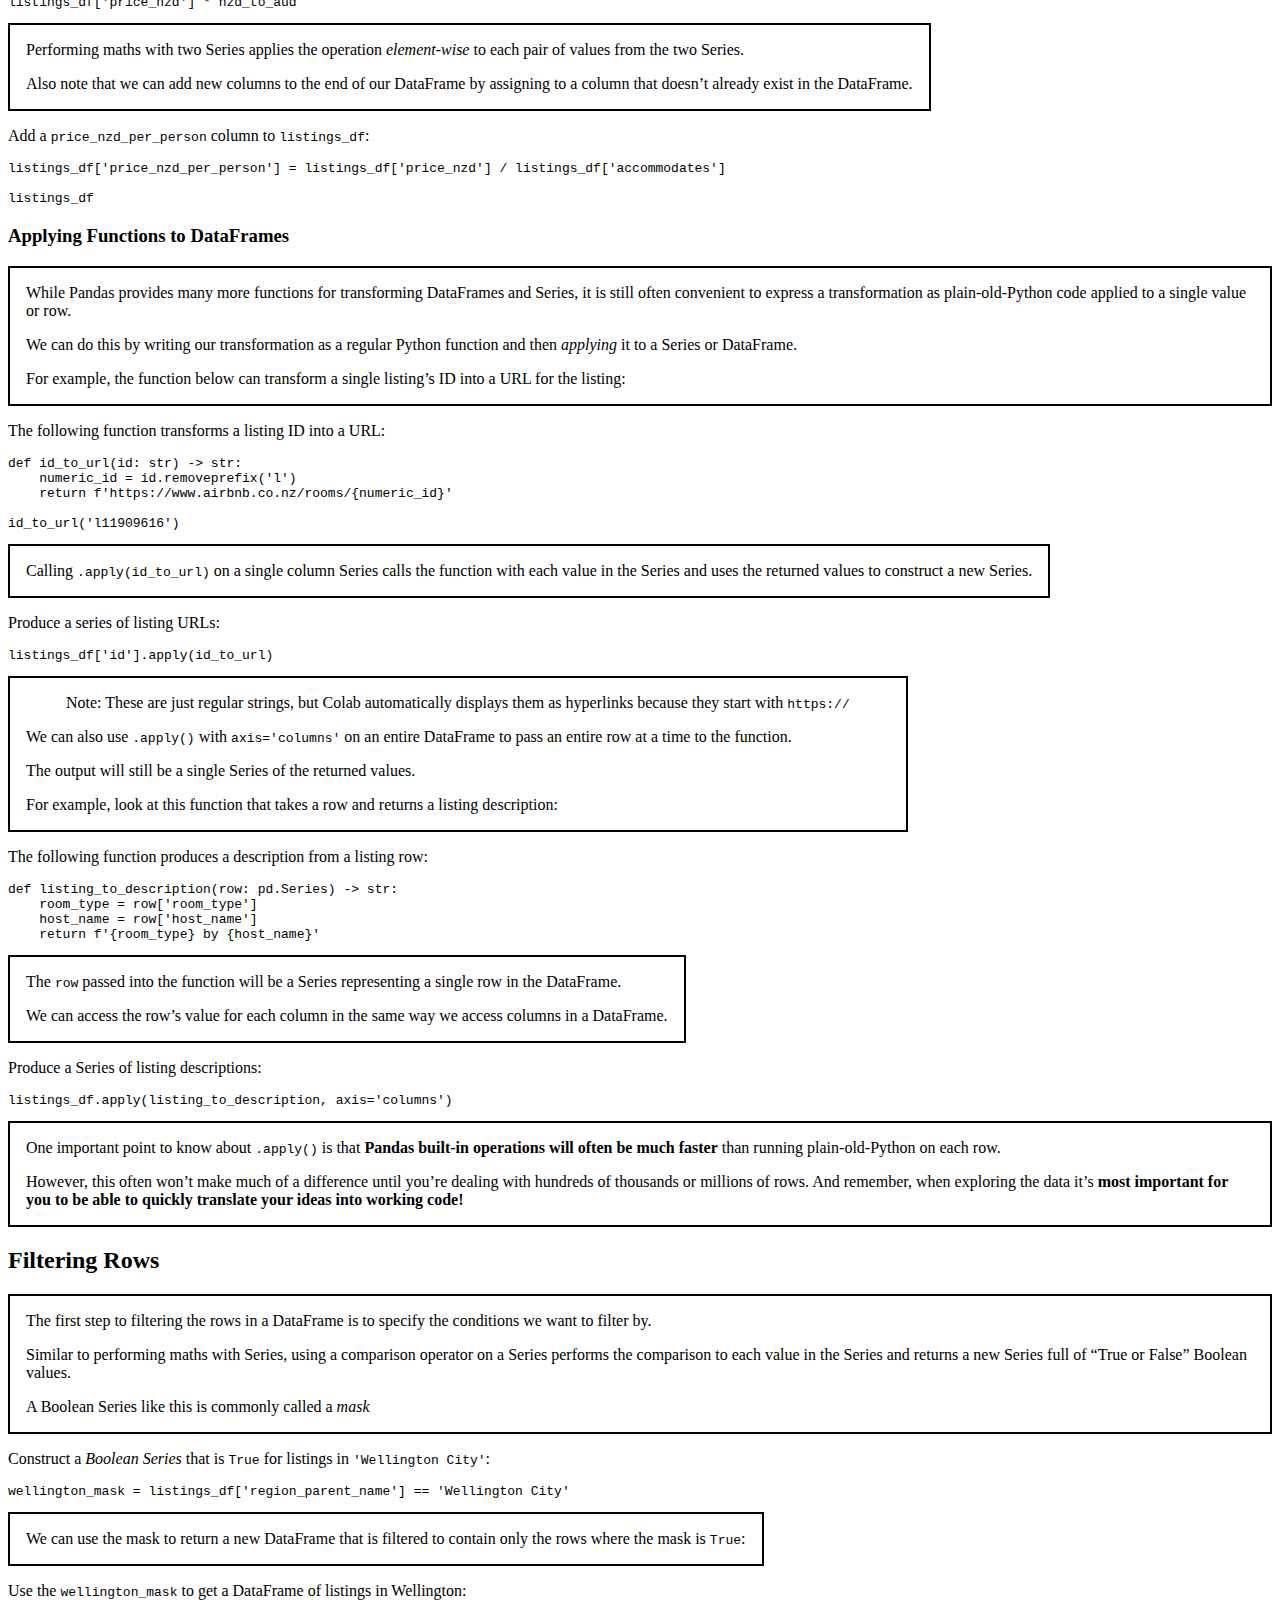
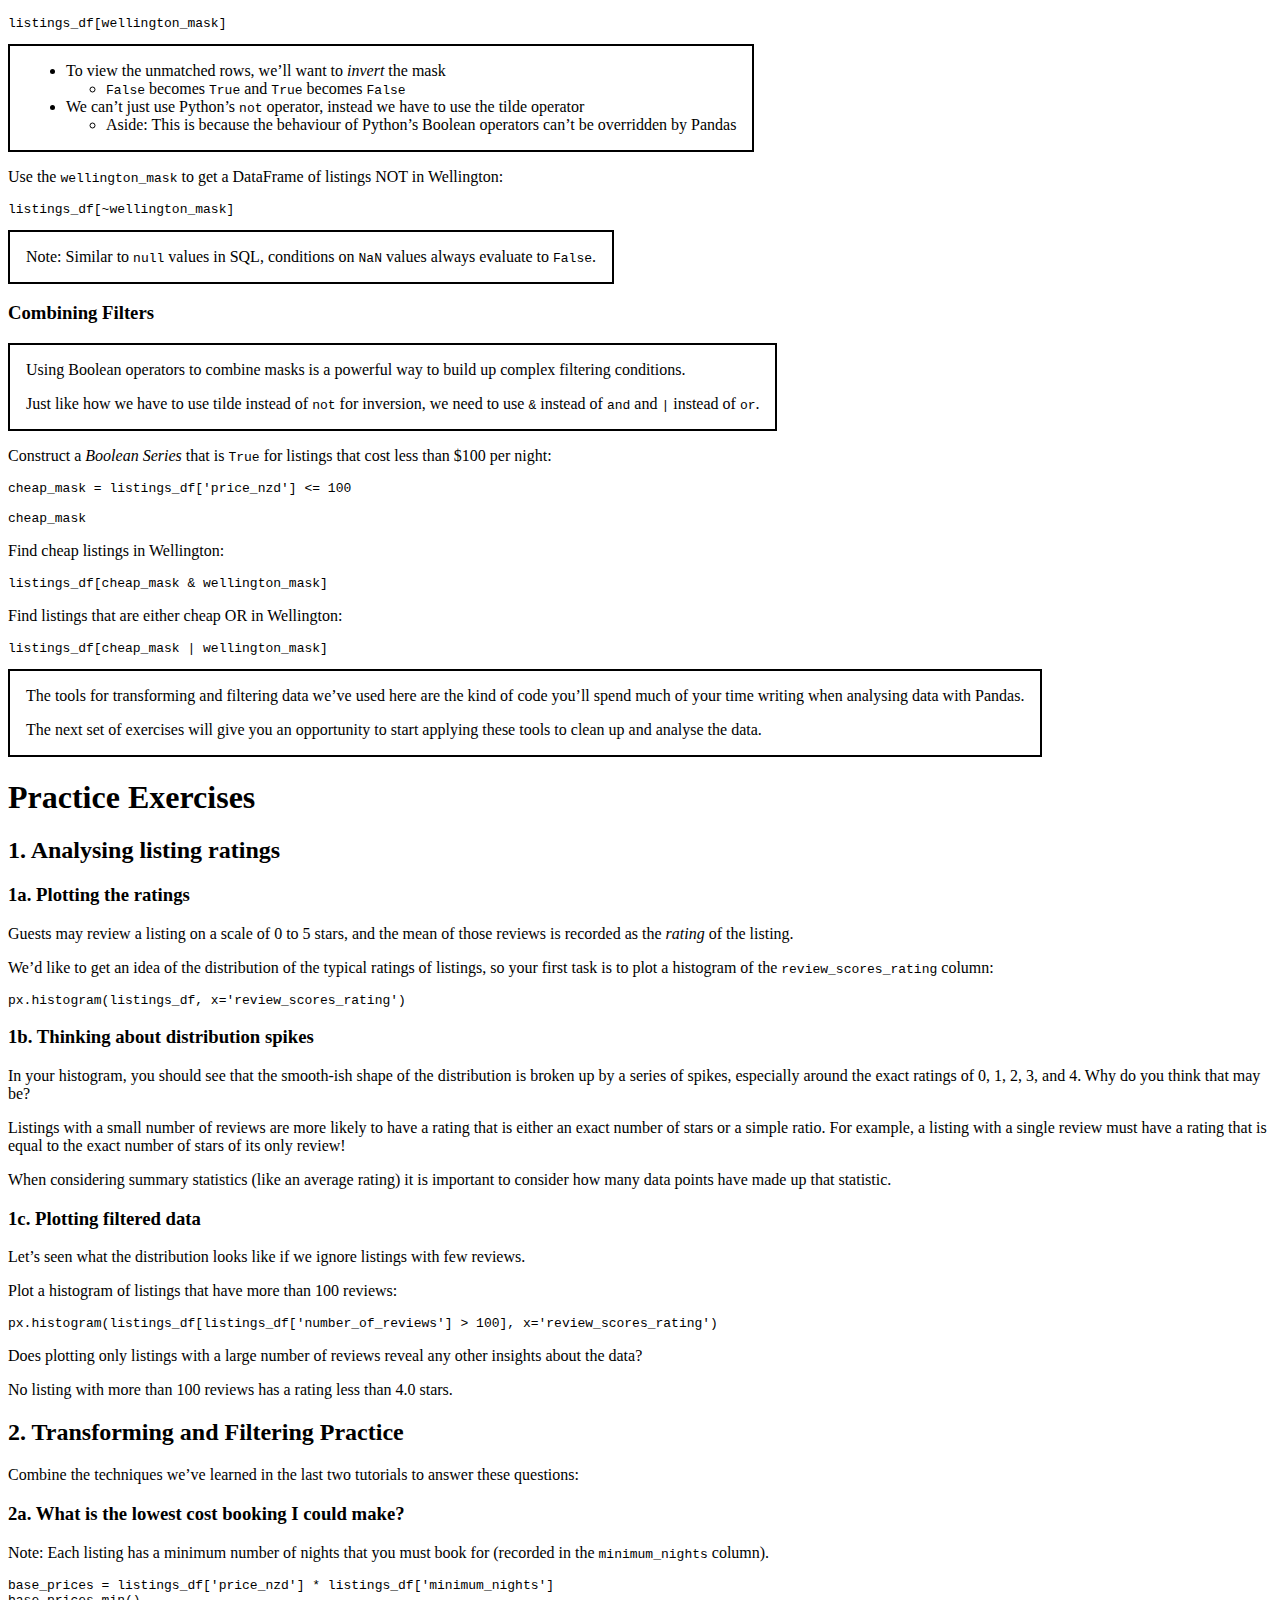
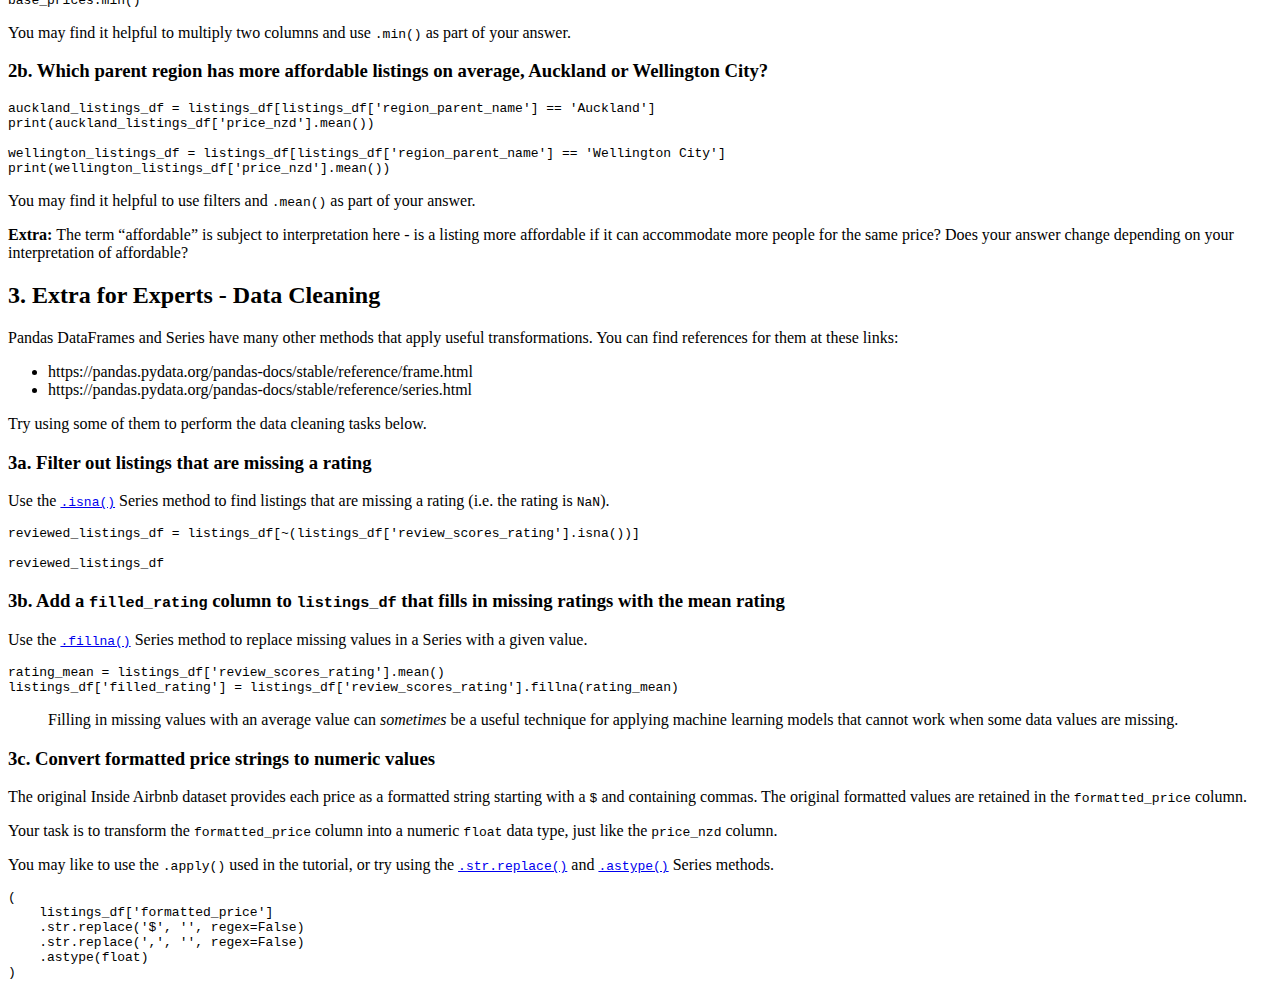
<file: tutorial_2/speaker_notes.html>
<!DOCTYPE html>
<html xmlns="http://www.w3.org/1999/xhtml" lang xml:lang>
<head>
  <meta charset="utf-8" />
  <meta name="generator" content="pandoc" />
  <meta name="viewport" content="width=device-width, initial-scale=1.0, user-scalable=yes" />
  <title>Python EDA - Tutorial 2: Transforming and Filtering</title>
  <style>
code{white-space: pre-wrap;}
span.smallcaps{font-variant: small-caps;}
div.columns{display: flex; gap: min(4vw, 1.5em);}
div.column{flex: auto; overflow-x: auto;}
div.hanging-indent{margin-left: 1.5em; text-indent: -1.5em;}

ul.task-list[class]{list-style: none;}
ul.task-list li input[type="checkbox"] {
font-size: inherit;
width: 0.8em;
margin: 0 0.8em 0.2em -1.6em;
vertical-align: middle;
}
.display.math{display: block; text-align: center; margin: 0.5rem auto;}
</style>
  <style type="text/css">.speaker-notes {
border: 2px solid black;
display: inline-block;
padding: 0 1em;
margin-right: auto;
}
.practice-input {
display: none;
}
</style>
</head>
<body>
<header id="title-block-header">
<h1 class="title">Python EDA - Tutorial 2: Transforming and
Filtering</h1>
</header>
<h1 id="tutorial-2-transforming-and-filtering">Tutorial 2: Transforming
and Filtering</h1>
<div class="speaker-notes">
<p>When we get some data to analyse, it almost always requires a bit of
preparation or <em>cleaning</em> before we can work productively with
it.</p>
<p>We’re now going to look at the tools Pandas gives us for:</p>
<ul>
<li>Transforming data - allowing us to calculate new columns and fix
incorrect values and formats</li>
<li>Filtering data - to discard data we aren’t interested in
analysing</li>
</ul>
</div>
<p>In this tutorial you will:</p>
<ul>
<li>Learn about Pandas’ core types and column data types</li>
<li>Transform columns to clean your data and compute new columns</li>
<li>Use Boolean conditions on columns to filter DataFrame rows</li>
</ul>
<div class="speaker-notes">
<p>We’ll run this first cell to import Pandas and Plotly, and to load
our DataFrame of listings in this notebook.</p>
</div>
<pre class="code"><code>%pip install pandas plotly nbformat

import pandas as pd
import plotly.express as px

listings_df = pd.read_csv(&#39;https://ben-denham.github.io/python-eda/data/inside_airbnb_listings_nz_2023_09.csv&#39;)

listings_df</code></pre>
<h2 id="data-types-in-pandas">Data Types in Pandas</h2>
<p>What is the <em>type</em> of a table of data?</p>
<pre class="code"><code>type(listings_df)</code></pre>
<p>What is the <em>type</em> of an individual column?</p>
<pre class="code"><code>type(listings_df[&#39;room_type&#39;])</code></pre>
<div class="speaker-notes">
<ul>
<li>A tabular <em>DataFrame</em> is made up of many column
<em>Series</em>.</li>
<li>Pandas provides many functions, methods, and operations for working
with both DataFrames and Series</li>
<li>A particular function or method <strong>may work for both a
DataFrame or a Series</strong>, but the <em>behaviour</em> of that
function or method can be quite different for each type</li>
<li>It is therefore very important to <strong>always be aware of whether
we’re dealing with a DataFrame or a Series</strong></li>
</ul>
</div>
<p>Check the data type of each column in the DataFrame:</p>
<div class="practice">
<pre class="code"><code>listings_df.info()</code></pre>
</div>
<div class="speaker-notes">
<p>Notice that:</p>
<ul>
<li>Even though the CSV provided no data type information, numeric types
have been automatically inferred by Pandas</li>
<li>Non-numeric types like strings are listed as <code>object</code> (we
only have strings here)</li>
<li><strong>Types aren’t always what we want</strong> - the
<code>last_review</code> column should be a <code>datetime</code></li>
</ul>
</div>
<h2 id="transforming-data">Transforming Data</h2>
<p>We can convert a column with datetime-like strings to have a datetime
data type:</p>
<div class="practice-input">
<pre class="code"><code>listings_df[&#39;last_review&#39;]</code></pre>
</div>
<div class="practice-output">
<pre class="code"><code>pd.to_datetime(listings_df[&#39;last_review&#39;])</code></pre>
</div>
<div class="speaker-notes">
<p>We can replace a column by assigning a new Series to it, just like we
would with a Python variable.</p>
</div>
<p>Replace the <code>last_review</code> column with a new Series with a
datetime data type:</p>
<div class="practice">
<pre class="code"><code>listings_df[&#39;last_review&#39;] = pd.to_datetime(listings_df[&#39;last_review&#39;])</code></pre>
</div>
<p>Check that the <code>last_review</code> column now has the correct
data type:</p>
<pre class="code"><code>listings_df.info()</code></pre>
<h3 id="maths-with-columns">Maths with columns</h3>
<div class="speaker-notes">
<p>Applying standard Python maths operators on a Series performs the
operation on each value in the Series and returns a new Series.</p>
</div>
<p>Convert listing prices to Australian dollars:</p>
<div class="practice-input">
<pre class="code"><code>nzd_to_aud = 0.93

listings_df[&#39;price_nzd&#39;]</code></pre>
</div>
<div class="practice-output">
<pre class="code"><code>nzd_to_aud = 0.93

listings_df[&#39;price_nzd&#39;] * nzd_to_aud</code></pre>
</div>
<div class="speaker-notes">
<p>Performing maths with two Series applies the operation
<em>element-wise</em> to each pair of values from the two Series.</p>
<p>Also note that we can add new columns to the end of our DataFrame by
assigning to a column that doesn’t already exist in the DataFrame.</p>
</div>
<p>Add a <code>price_nzd_per_person</code> column to
<code>listings_df</code>:</p>
<div class="practice-input">
<pre class="code"><code>listings_df[&#39;price_nzd_per_person&#39;] =

listings_df</code></pre>
</div>
<div class="practice-output">
<pre class="code"><code>listings_df[&#39;price_nzd_per_person&#39;] = listings_df[&#39;price_nzd&#39;] / listings_df[&#39;accommodates&#39;]

listings_df</code></pre>
</div>
<h3 id="applying-functions-to-dataframes">Applying Functions to
DataFrames</h3>
<div class="speaker-notes">
<p>While Pandas provides many more functions for transforming DataFrames
and Series, it is still often convenient to express a transformation as
plain-old-Python code applied to a single value or row.</p>
<p>We can do this by writing our transformation as a regular Python
function and then <em>applying</em> it to a Series or DataFrame.</p>
<p>For example, the function below can transform a single listing’s ID
into a URL for the listing:</p>
</div>
<p>The following function transforms a listing ID into a URL:</p>
<pre class="code"><code>def id_to_url(id: str) -&gt; str:
    numeric_id = id.removeprefix(&#39;l&#39;)
    return f&#39;https://www.airbnb.co.nz/rooms/{numeric_id}&#39;

id_to_url(&#39;l11909616&#39;)</code></pre>
<div class="speaker-notes">
<p>Calling <code>.apply(id_to_url)</code> on a single column Series
calls the function with each value in the Series and uses the returned
values to construct a new Series.</p>
</div>
<p>Produce a series of listing URLs:</p>
<div class="practice">
<pre class="code"><code>listings_df[&#39;id&#39;].apply(id_to_url)</code></pre>
</div>
<div class="speaker-notes">
<blockquote>
<p>Note: These are just regular strings, but Colab automatically
displays them as hyperlinks because they start with
<code>https://</code></p>
</blockquote>
<p>We can also use <code>.apply()</code> with
<code>axis=&#39;columns&#39;</code> on an entire DataFrame to pass an entire row
at a time to the function.</p>
<p>The output will still be a single Series of the returned values.</p>
<p>For example, look at this function that takes a row and returns a
listing description:</p>
</div>
<p>The following function produces a description from a listing row:</p>
<pre class="code"><code>def listing_to_description(row: pd.Series) -&gt; str:
    room_type = row[&#39;room_type&#39;]
    host_name = row[&#39;host_name&#39;]
    return f&#39;{room_type} by {host_name}&#39;</code></pre>
<div class="speaker-notes">
<p>The <code>row</code> passed into the function will be a Series
representing a single row in the DataFrame.</p>
<p>We can access the row’s value for each column in the same way we
access columns in a DataFrame.</p>
</div>
<p>Produce a Series of listing descriptions:</p>
<div class="practice">
<pre class="code"><code>listings_df.apply(listing_to_description, axis=&#39;columns&#39;)</code></pre>
</div>
<div class="speaker-notes">
<p>One important point to know about <code>.apply()</code> is that
<strong>Pandas built-in operations will often be much faster</strong>
than running plain-old-Python on each row.</p>
<p>However, this often won’t make much of a difference until you’re
dealing with hundreds of thousands or millions of rows. And remember,
when exploring the data it’s <strong>most important for you to be able
to quickly translate your ideas into working code!</strong></p>
</div>
<h2 id="filtering-rows">Filtering Rows</h2>
<div class="speaker-notes">
<p>The first step to filtering the rows in a DataFrame is to specify the
conditions we want to filter by.</p>
<p>Similar to performing maths with Series, using a comparison operator
on a Series performs the comparison to each value in the Series and
returns a new Series full of “True or False” Boolean values.</p>
<p>A Boolean Series like this is commonly called a <em>mask</em></p>
</div>
<p>Construct a <em>Boolean Series</em> that is <code>True</code> for
listings in <code>&#39;Wellington City&#39;</code>:</p>
<div class="practice-input">
<pre class="code"><code>wellington_mask =

wellington_mask</code></pre>
</div>
<div class="practice-output">
<pre class="code"><code>wellington_mask = listings_df[&#39;region_parent_name&#39;] == &#39;Wellington City&#39;</code></pre>
</div>
<div class="speaker-notes">
<p>We can use the mask to return a new DataFrame that is filtered to
contain only the rows where the mask is <code>True</code>:</p>
</div>
<p>Use the <code>wellington_mask</code> to get a DataFrame of listings
in Wellington:</p>
<div class="practice">
<pre class="code"><code>listings_df[wellington_mask]</code></pre>
</div>
<div class="speaker-notes">
<ul>
<li>To view the unmatched rows, we’ll want to <em>invert</em> the mask
<ul>
<li><code>False</code> becomes <code>True</code> and <code>True</code>
becomes <code>False</code></li>
</ul></li>
<li>We can’t just use Python’s <code>not</code> operator, instead we
have to use the tilde operator
<ul>
<li>Aside: This is because the behaviour of Python’s Boolean operators
can’t be overridden by Pandas</li>
</ul></li>
</ul>
</div>
<p>Use the <code>wellington_mask</code> to get a DataFrame of listings
NOT in Wellington:</p>
<div class="practice">
<pre class="code"><code>listings_df[~wellington_mask]</code></pre>
</div>
<div class="speaker-notes">
<p>Note: Similar to <code>null</code> values in SQL, conditions on
<code>NaN</code> values always evaluate to <code>False</code>.</p>
</div>
<h3 id="combining-filters">Combining Filters</h3>
<div class="speaker-notes">
<p>Using Boolean operators to combine masks is a powerful way to build
up complex filtering conditions.</p>
<p>Just like how we have to use tilde instead of <code>not</code> for
inversion, we need to use <code>&amp;</code> instead of <code>and</code>
and <code>|</code> instead of <code>or</code>.</p>
</div>
<p>Construct a <em>Boolean Series</em> that is <code>True</code> for
listings that cost less than $100 per night:</p>
<pre class="code"><code>cheap_mask = listings_df[&#39;price_nzd&#39;] &lt;= 100

cheap_mask</code></pre>
<p>Find cheap listings in Wellington:</p>
<div class="practice">
<pre class="code"><code>listings_df[cheap_mask &amp; wellington_mask]</code></pre>
</div>
<p>Find listings that are either cheap OR in Wellington:</p>
<div class="practice">
<pre class="code"><code>listings_df[cheap_mask | wellington_mask]</code></pre>
</div>
<div class="speaker-notes">
<p>The tools for transforming and filtering data we’ve used here are the
kind of code you’ll spend much of your time writing when analysing data
with Pandas.</p>
<p>The next set of exercises will give you an opportunity to start
applying these tools to clean up and analyse the data.</p>
</div>
<h1 id="practice-exercises">Practice Exercises</h1>
<h2 id="analysing-listing-ratings">1. Analysing listing ratings</h2>
<h3 id="a.-plotting-the-ratings">1a. Plotting the ratings</h3>
<p>Guests may review a listing on a scale of 0 to 5 stars, and the mean
of those reviews is recorded as the <em>rating</em> of the listing.</p>
<p>We’d like to get an idea of the distribution of the typical ratings
of listings, so your first task is to plot a histogram of the
<code>review_scores_rating</code> column:</p>
<div class="practice">
<pre class="code"><code>px.histogram(listings_df, x=&#39;review_scores_rating&#39;)</code></pre>
</div>
<h3 id="b.-thinking-about-distribution-spikes">1b. Thinking about
distribution spikes</h3>
<p>In your histogram, you should see that the smooth-ish shape of the
distribution is broken up by a series of spikes, especially around the
exact ratings of 0, 1, 2, 3, and 4. Why do you think that may be?</p>
<div class="hint">
<p>Listings with a small number of reviews are more likely to have a
rating that is either an exact number of stars or a simple ratio. For
example, a listing with a single review must have a rating that is equal
to the exact number of stars of its only review!</p>
<p>When considering summary statistics (like an average rating) it is
important to consider how many data points have made up that
statistic.</p>
</div>
<h3 id="c.-plotting-filtered-data">1c. Plotting filtered data</h3>
<p>Let’s seen what the distribution looks like if we ignore listings
with few reviews.</p>
<p>Plot a histogram of listings that have more than 100 reviews:</p>
<div class="practice">
<pre class="code"><code>px.histogram(listings_df[listings_df[&#39;number_of_reviews&#39;] &gt; 100], x=&#39;review_scores_rating&#39;)</code></pre>
</div>
<p>Does plotting only listings with a large number of reviews reveal any
other insights about the data?</p>
<div class="hint">
<p>No listing with more than 100 reviews has a rating less than 4.0
stars.</p>
</div>
<h2 id="transforming-and-filtering-practice">2. Transforming and
Filtering Practice</h2>
<p>Combine the techniques we’ve learned in the last two tutorials to
answer these questions:</p>
<h3 id="a.-what-is-the-lowest-cost-booking-i-could-make">2a. What is the
lowest cost booking I could make?</h3>
<p>Note: Each listing has a minimum number of nights that you must book
for (recorded in the <code>minimum_nights</code> column).</p>
<div class="practice">
<pre class="code"><code>base_prices = listings_df[&#39;price_nzd&#39;] * listings_df[&#39;minimum_nights&#39;]
base_prices.min()</code></pre>
</div>
<div class="hint">
<p>You may find it helpful to multiply two columns and use
<code>.min()</code> as part of your answer.</p>
</div>
<h3 id="b.-which-parent-region-has-more-affordable-listings-on-average-auckland-or-wellington-city">2b.
Which parent region has more affordable listings on average, Auckland or
Wellington City?</h3>
<div class="practice">
<pre class="code"><code>auckland_listings_df = listings_df[listings_df[&#39;region_parent_name&#39;] == &#39;Auckland&#39;]
print(auckland_listings_df[&#39;price_nzd&#39;].mean())

wellington_listings_df = listings_df[listings_df[&#39;region_parent_name&#39;] == &#39;Wellington City&#39;]
print(wellington_listings_df[&#39;price_nzd&#39;].mean())</code></pre>
</div>
<div class="hint">
<p>You may find it helpful to use filters and <code>.mean()</code> as
part of your answer.</p>
</div>
<p><strong>Extra:</strong> The term “affordable” is subject to
interpretation here - is a listing more affordable if it can accommodate
more people for the same price? Does your answer change depending on
your interpretation of affordable?</p>
<h2 id="extra-for-experts---data-cleaning">3. Extra for Experts - Data
Cleaning</h2>
<p>Pandas DataFrames and Series have many other methods that apply
useful transformations. You can find references for them at these
links:</p>
<ul>
<li>https://pandas.pydata.org/pandas-docs/stable/reference/frame.html</li>
<li>https://pandas.pydata.org/pandas-docs/stable/reference/series.html</li>
</ul>
<p>Try using some of them to perform the data cleaning tasks below.</p>
<h3 id="a.-filter-out-listings-that-are-missing-a-rating">3a. Filter out
listings that are missing a rating</h3>
<p>Use the <a href="https://pandas.pydata.org/pandas-docs/stable/reference/api/pandas.Series.isna.html"><code>.isna()</code></a>
Series method to find listings that are missing a rating (i.e. the
rating is <code>NaN</code>).</p>
<div class="practice">
<pre class="code"><code>reviewed_listings_df = listings_df[~(listings_df[&#39;review_scores_rating&#39;].isna())]

reviewed_listings_df</code></pre>
</div>
<h3 id="b.-add-a-filled_rating-column-to-listings_df-that-fills-in-missing-ratings-with-the-mean-rating">3b.
Add a <code>filled_rating</code> column to <code>listings_df</code> that
fills in missing ratings with the mean rating</h3>
<p>Use the <a href="https://pandas.pydata.org/pandas-docs/stable/reference/api/pandas.Series.fillna.html"><code>.fillna()</code></a>
Series method to replace missing values in a Series with a given
value.</p>
<div class="practice">
<pre class="code"><code>rating_mean = listings_df[&#39;review_scores_rating&#39;].mean()
listings_df[&#39;filled_rating&#39;] = listings_df[&#39;review_scores_rating&#39;].fillna(rating_mean)</code></pre>
</div>
<blockquote>
<p>Filling in missing values with an average value can
<em>sometimes</em> be a useful technique for applying machine learning
models that cannot work when some data values are missing.</p>
</blockquote>
<h3 id="c.-convert-formatted-price-strings-to-numeric-values">3c.
Convert formatted price strings to numeric values</h3>
<p>The original Inside Airbnb dataset provides each price as a formatted
string starting with a <code>$</code> and containing commas. The
original formatted values are retained in the
<code>formatted_price</code> column.</p>
<p>Your task is to transform the <code>formatted_price</code> column
into a numeric <code>float</code> data type, just like the
<code>price_nzd</code> column.</p>
<p>You may like to use the <code>.apply()</code> used in the tutorial,
or try using the <a href="https://pandas.pydata.org/pandas-docs/stable/reference/api/pandas.Series.str.replace.html"><code>.str.replace()</code></a>
and <a href="https://pandas.pydata.org/pandas-docs/stable/reference/api/pandas.Series.astype.html"><code>.astype()</code></a>
Series methods.</p>
<div class="practice">
<pre class="code"><code>(
    listings_df[&#39;formatted_price&#39;]
    .str.replace(&#39;$&#39;, &#39;&#39;, regex=False)
    .str.replace(&#39;,&#39;, &#39;&#39;, regex=False)
    .astype(float)
)</code></pre>
</div>
</body>
</html>
</file>
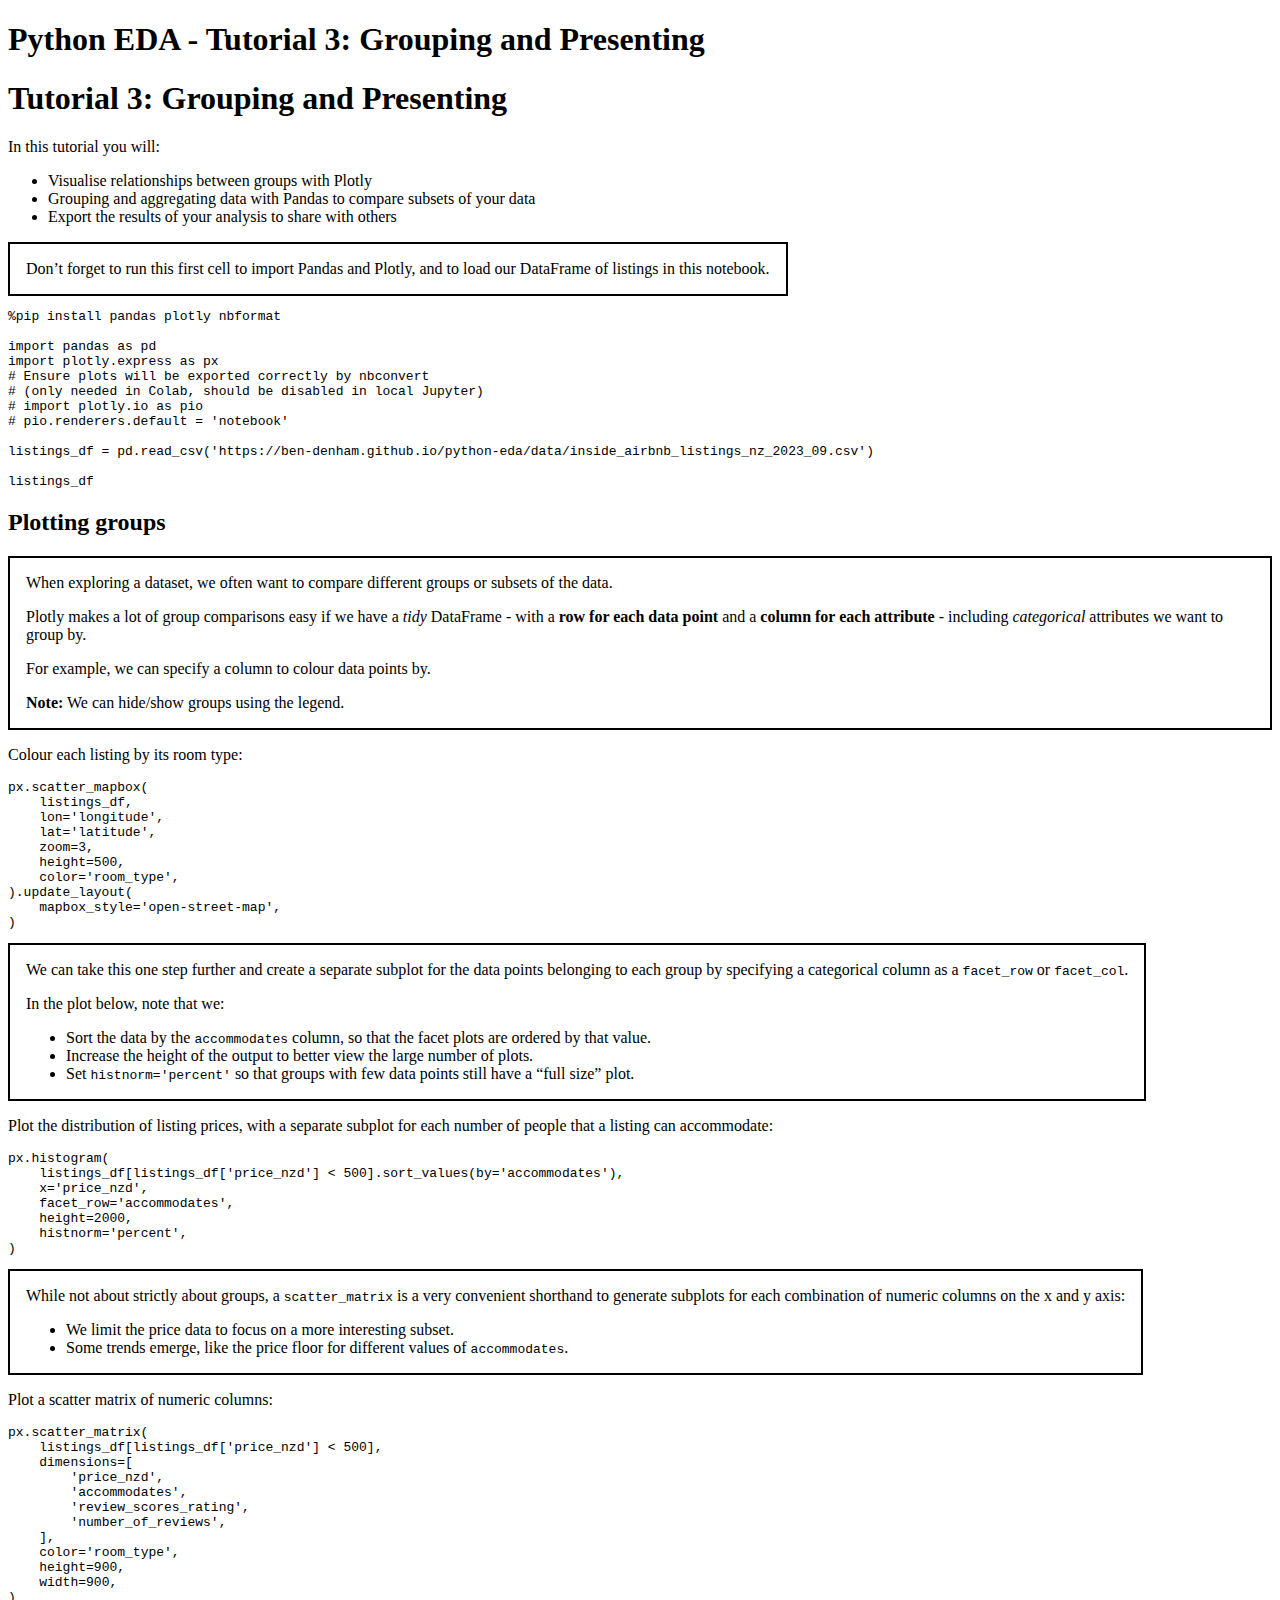
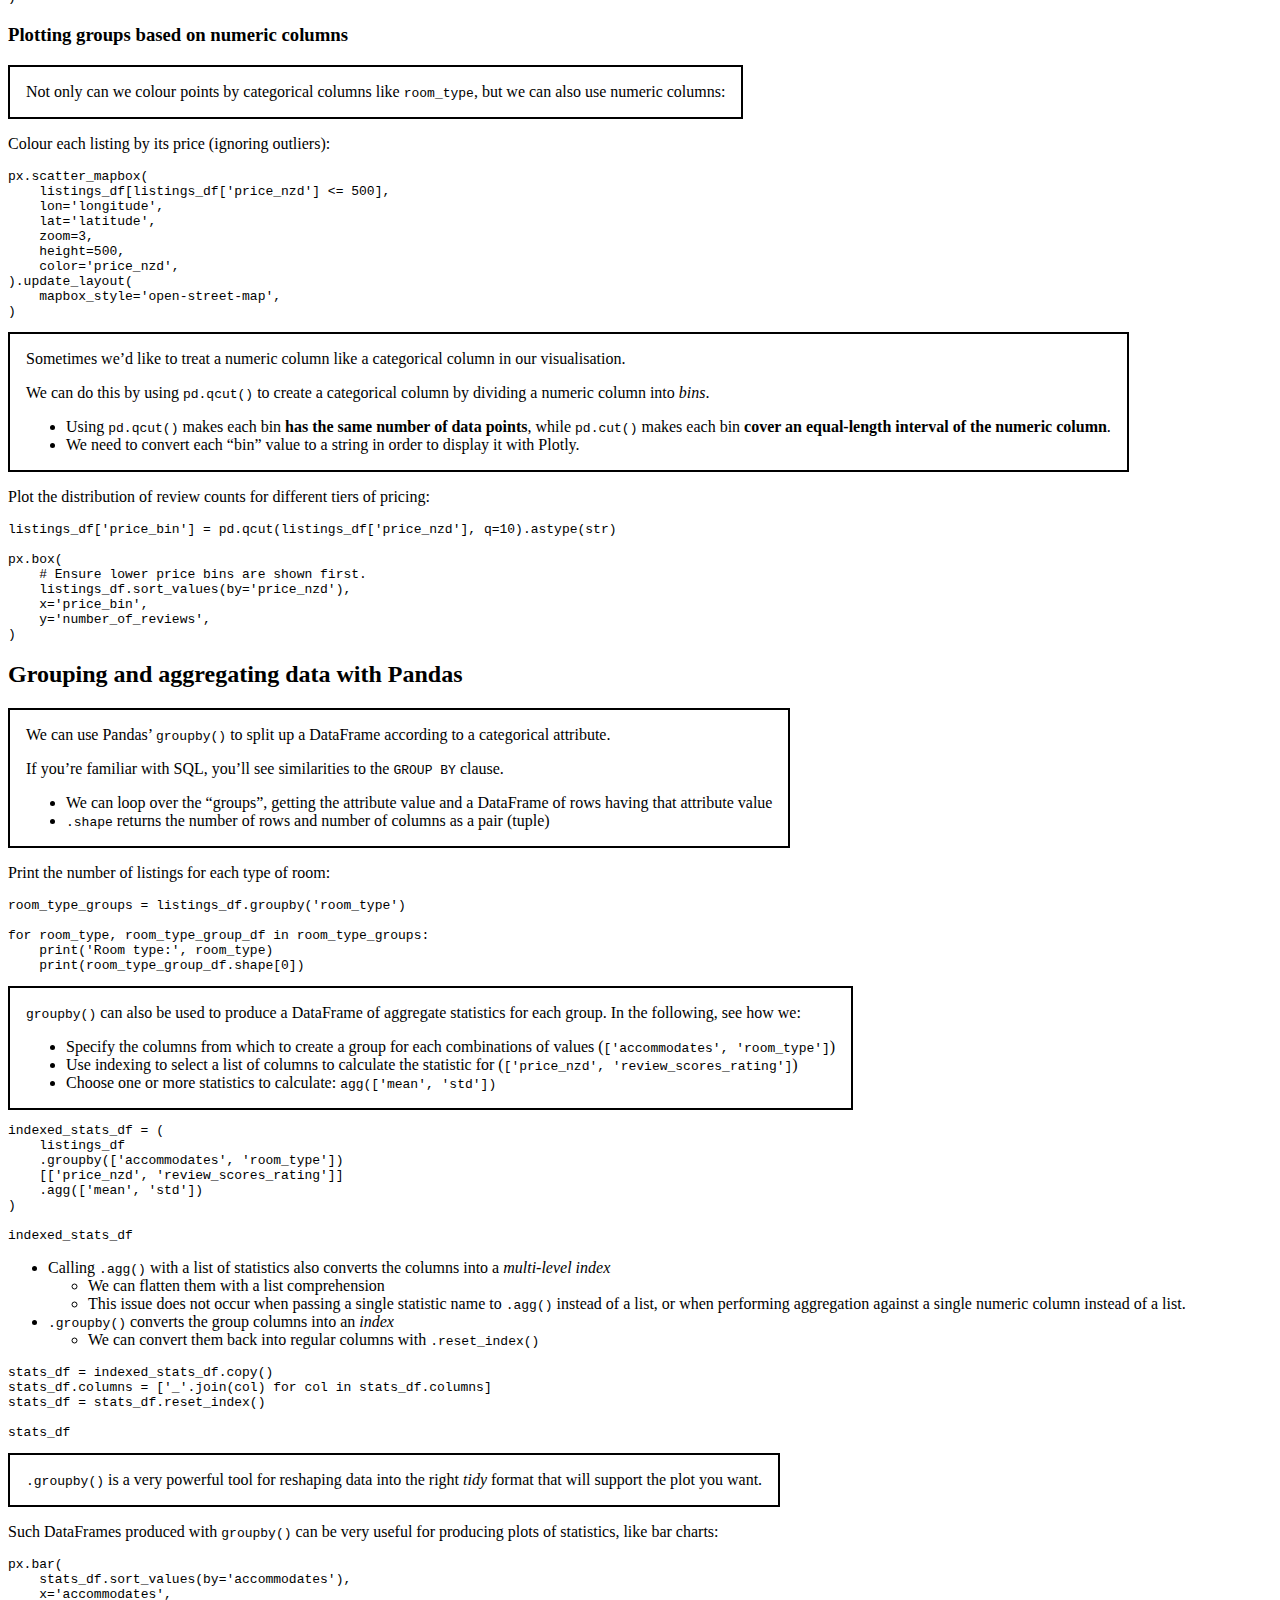
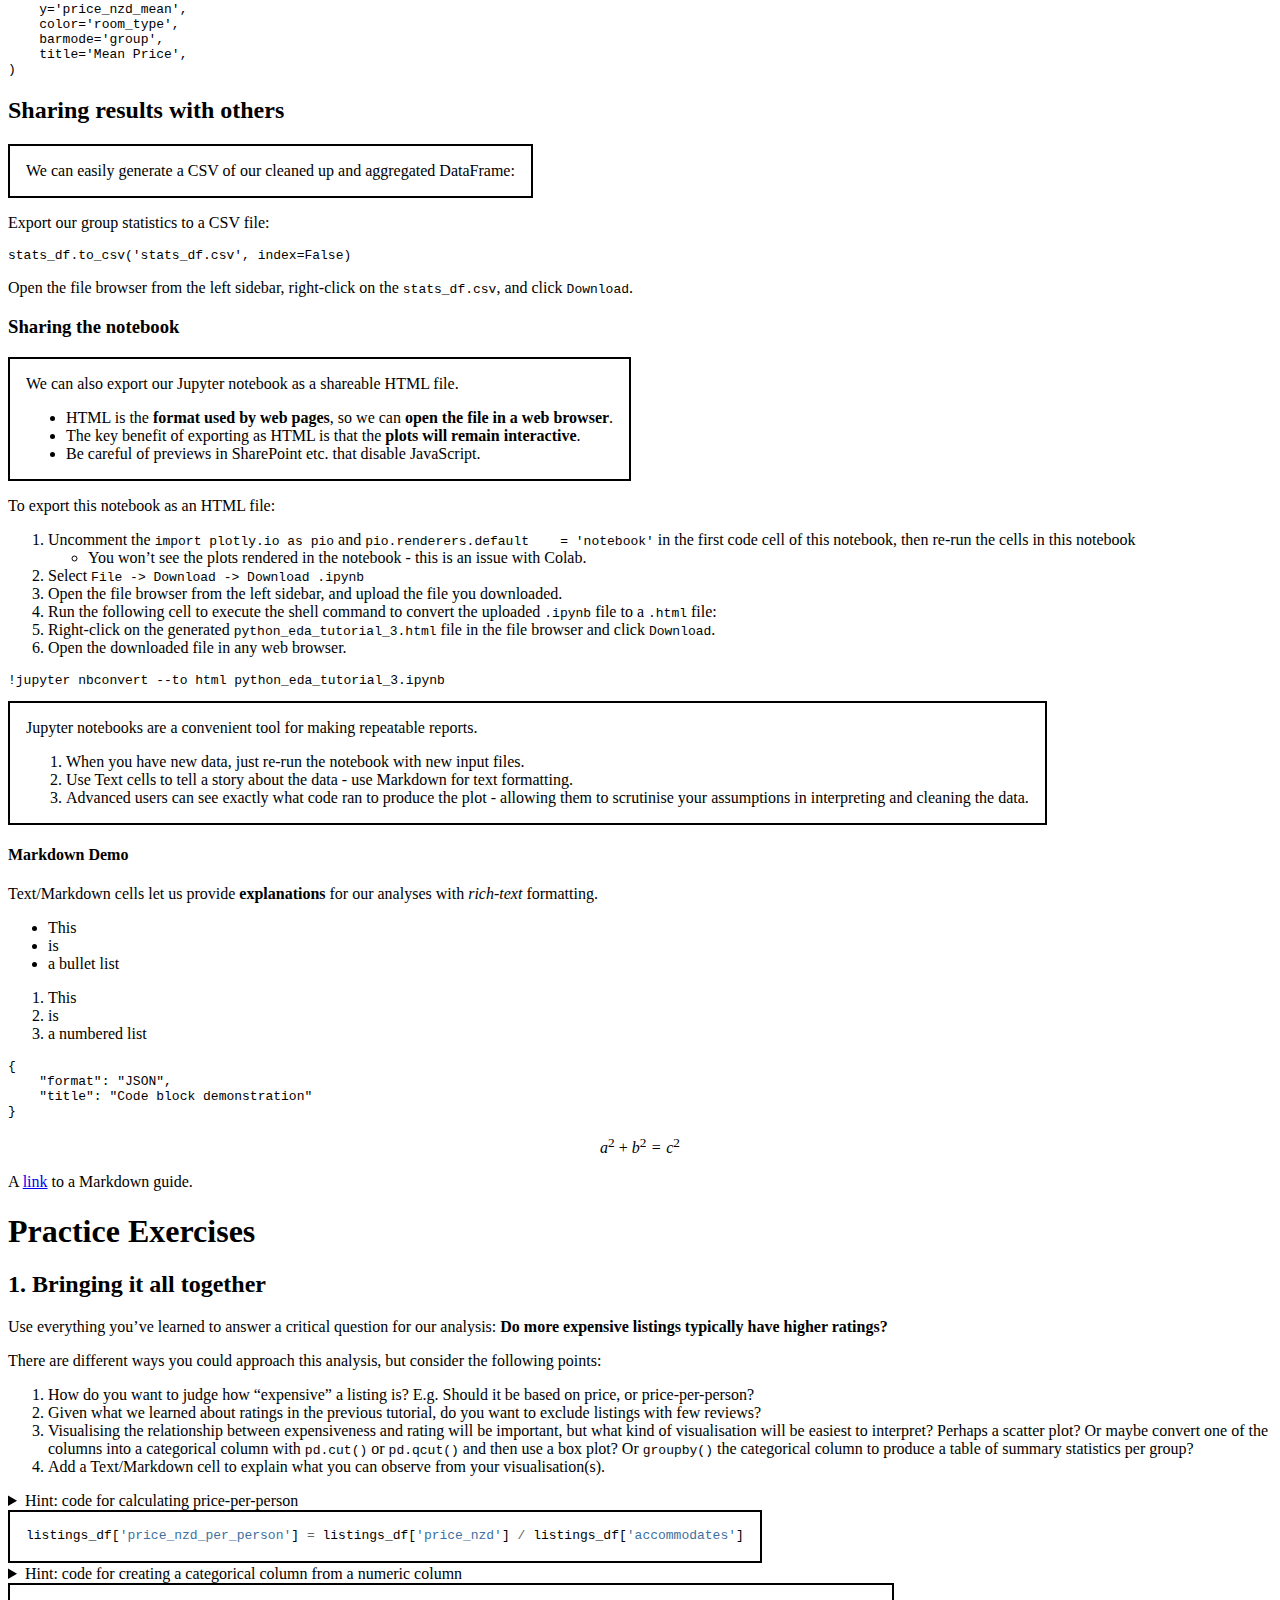
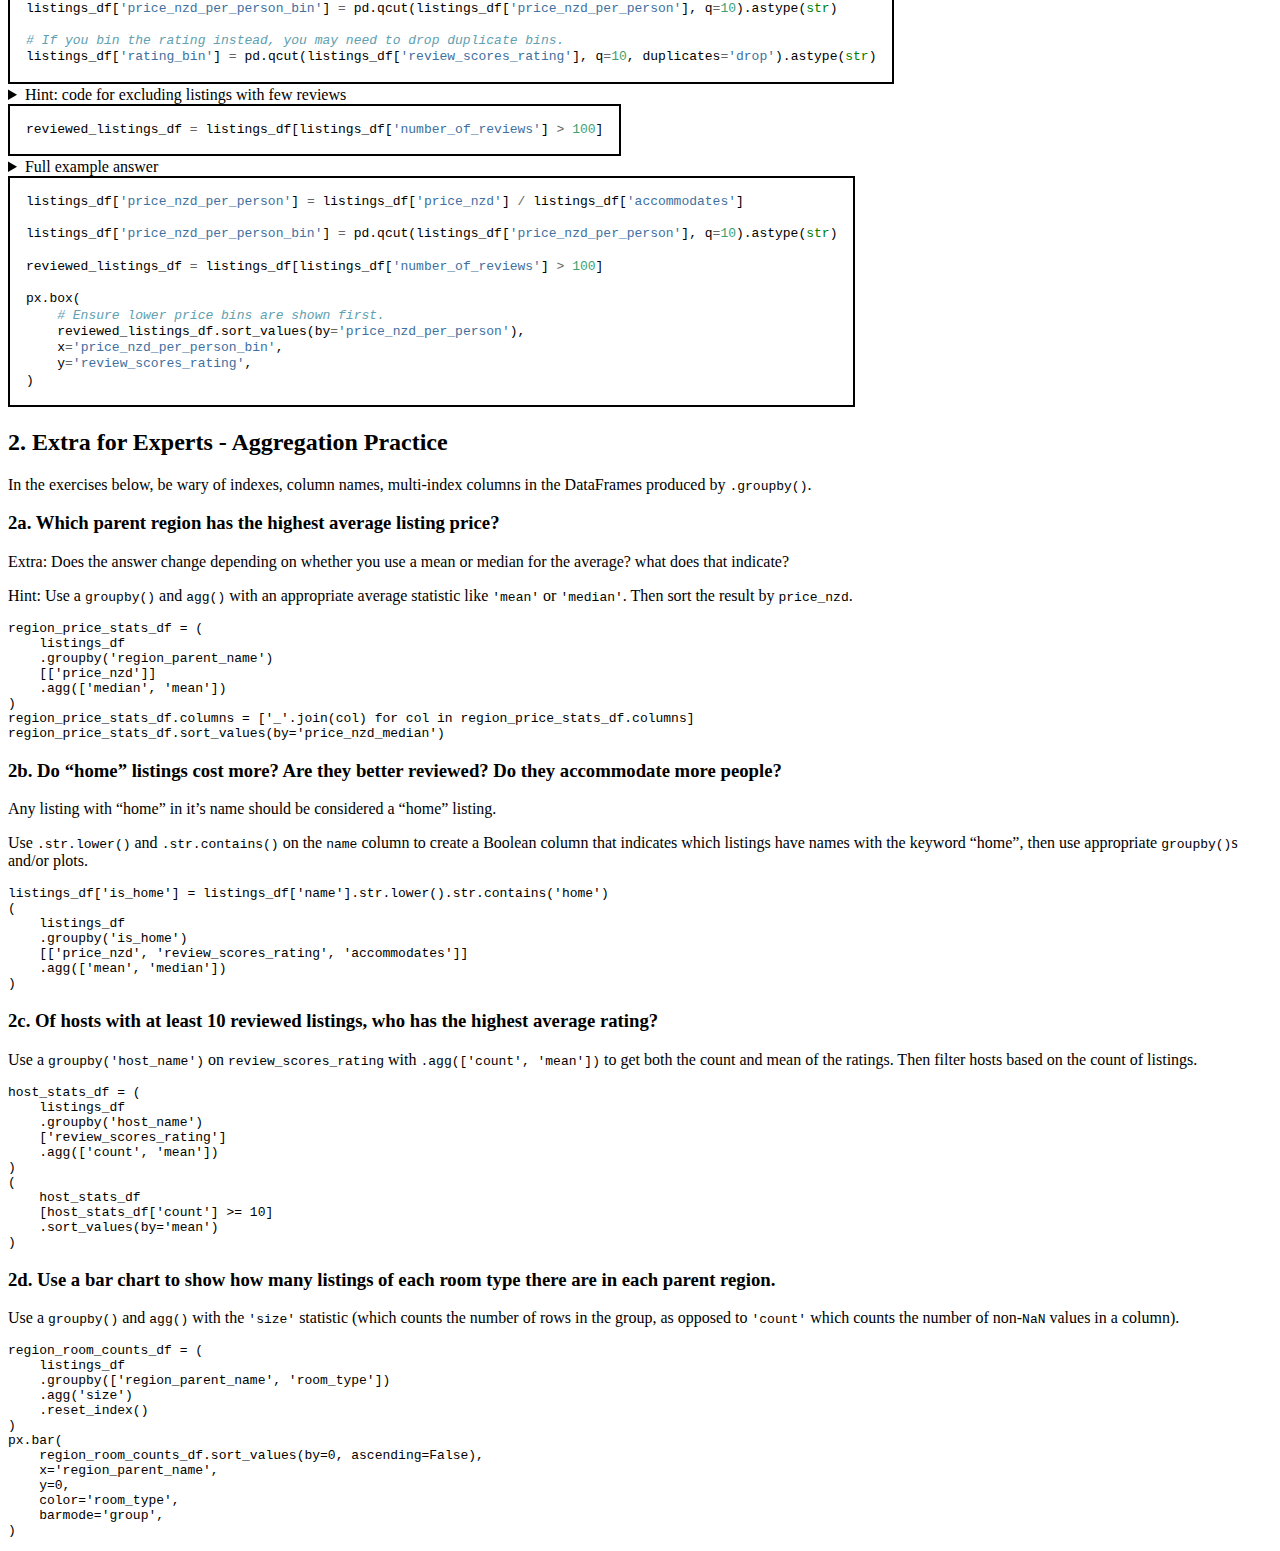
<file: tutorial_3/speaker_notes.html>
<!DOCTYPE html>
<html xmlns="http://www.w3.org/1999/xhtml" lang xml:lang>
<head>
  <meta charset="utf-8" />
  <meta name="generator" content="pandoc" />
  <meta name="viewport" content="width=device-width, initial-scale=1.0, user-scalable=yes" />
  <title>Python EDA - Tutorial 3: Grouping and Presenting</title>
  <style>
code{white-space: pre-wrap;}
span.smallcaps{font-variant: small-caps;}
div.columns{display: flex; gap: min(4vw, 1.5em);}
div.column{flex: auto; overflow-x: auto;}
div.hanging-indent{margin-left: 1.5em; text-indent: -1.5em;}

ul.task-list[class]{list-style: none;}
ul.task-list li input[type="checkbox"] {
font-size: inherit;
width: 0.8em;
margin: 0 0.8em 0.2em -1.6em;
vertical-align: middle;
}
.display.math{display: block; text-align: center; margin: 0.5rem auto;}

pre > code.sourceCode { white-space: pre; position: relative; }
pre > code.sourceCode > span { line-height: 1.25; }
pre > code.sourceCode > span:empty { height: 1.2em; }
.sourceCode { overflow: visible; }
code.sourceCode > span { color: inherit; text-decoration: inherit; }
div.sourceCode { margin: 1em 0; }
pre.sourceCode { margin: 0; }
@media screen {
div.sourceCode { overflow: auto; }
}
@media print {
pre > code.sourceCode { white-space: pre-wrap; }
pre > code.sourceCode > span { text-indent: -5em; padding-left: 5em; }
}
pre.numberSource code
{ counter-reset: source-line 0; }
pre.numberSource code > span
{ position: relative; left: -4em; counter-increment: source-line; }
pre.numberSource code > span > a:first-child::before
{ content: counter(source-line);
position: relative; left: -1em; text-align: right; vertical-align: baseline;
border: none; display: inline-block;
-webkit-touch-callout: none; -webkit-user-select: none;
-khtml-user-select: none; -moz-user-select: none;
-ms-user-select: none; user-select: none;
padding: 0 4px; width: 4em;
color: #aaaaaa;
}
pre.numberSource { margin-left: 3em; border-left: 1px solid #aaaaaa; padding-left: 4px; }
div.sourceCode
{ }
@media screen {
pre > code.sourceCode > span > a:first-child::before { text-decoration: underline; }
}
code span.al { color: #ff0000; font-weight: bold; } 
code span.an { color: #60a0b0; font-weight: bold; font-style: italic; } 
code span.at { color: #7d9029; } 
code span.bn { color: #40a070; } 
code span.bu { color: #008000; } 
code span.cf { color: #007020; font-weight: bold; } 
code span.ch { color: #4070a0; } 
code span.cn { color: #880000; } 
code span.co { color: #60a0b0; font-style: italic; } 
code span.cv { color: #60a0b0; font-weight: bold; font-style: italic; } 
code span.do { color: #ba2121; font-style: italic; } 
code span.dt { color: #902000; } 
code span.dv { color: #40a070; } 
code span.er { color: #ff0000; font-weight: bold; } 
code span.ex { } 
code span.fl { color: #40a070; } 
code span.fu { color: #06287e; } 
code span.im { color: #008000; font-weight: bold; } 
code span.in { color: #60a0b0; font-weight: bold; font-style: italic; } 
code span.kw { color: #007020; font-weight: bold; } 
code span.op { color: #666666; } 
code span.ot { color: #007020; } 
code span.pp { color: #bc7a00; } 
code span.sc { color: #4070a0; } 
code span.ss { color: #bb6688; } 
code span.st { color: #4070a0; } 
code span.va { color: #19177c; } 
code span.vs { color: #4070a0; } 
code span.wa { color: #60a0b0; font-weight: bold; font-style: italic; } 
</style>
  <style type="text/css">.speaker-notes {
border: 2px solid black;
display: inline-block;
padding: 0 1em;
margin-right: auto;
}
.practice-input {
display: none;
}
</style>
</head>
<body>
<header id="title-block-header">
<h1 class="title">Python EDA - Tutorial 3: Grouping and Presenting</h1>
</header>
<h1 id="tutorial-3-grouping-and-presenting">Tutorial 3: Grouping and
Presenting</h1>
<p>In this tutorial you will:</p>
<ul>
<li>Visualise relationships between groups with Plotly</li>
<li>Grouping and aggregating data with Pandas to compare subsets of your
data</li>
<li>Export the results of your analysis to share with others</li>
</ul>
<div class="speaker-notes">
<p>Don’t forget to run this first cell to import Pandas and Plotly, and
to load our DataFrame of listings in this notebook.</p>
</div>
<pre class="code"><code>%pip install pandas plotly nbformat

import pandas as pd
import plotly.express as px
# Ensure plots will be exported correctly by nbconvert
# (only needed in Colab, should be disabled in local Jupyter)
# import plotly.io as pio
# pio.renderers.default = &#39;notebook&#39;

listings_df = pd.read_csv(&#39;https://ben-denham.github.io/python-eda/data/inside_airbnb_listings_nz_2023_09.csv&#39;)

listings_df</code></pre>
<h2 id="plotting-groups">Plotting groups</h2>
<div class="speaker-notes">
<p>When exploring a dataset, we often want to compare different groups
or subsets of the data.</p>
<p>Plotly makes a lot of group comparisons easy if we have a
<em>tidy</em> DataFrame - with a <strong>row for each data
point</strong> and a <strong>column for each attribute</strong> -
including <em>categorical</em> attributes we want to group by.</p>
<p>For example, we can specify a column to colour data points by.</p>
<p><strong>Note:</strong> We can hide/show groups using the legend.</p>
</div>
<p>Colour each listing by its room type:</p>
<div class="practice-input">
<pre class="code"><code>px.scatter_mapbox(
    listings_df,
    lon=&#39;longitude&#39;,
    lat=&#39;latitude&#39;,
    zoom=3,
    height=500,
).update_layout(
    mapbox_style=&#39;open-street-map&#39;,
)</code></pre>
</div>
<div class="practice-output">
<pre class="code"><code>px.scatter_mapbox(
    listings_df,
    lon=&#39;longitude&#39;,
    lat=&#39;latitude&#39;,
    zoom=3,
    height=500,
    color=&#39;room_type&#39;,
).update_layout(
    mapbox_style=&#39;open-street-map&#39;,
)</code></pre>
</div>
<div class="speaker-notes">
<p>We can take this one step further and create a separate subplot for
the data points belonging to each group by specifying a categorical
column as a <code>facet_row</code> or <code>facet_col</code>.</p>
<p>In the plot below, note that we:</p>
<ul>
<li>Sort the data by the <code>accommodates</code> column, so that the
facet plots are ordered by that value.</li>
<li>Increase the height of the output to better view the large number of
plots.</li>
<li>Set <code>histnorm=&#39;percent&#39;</code> so that groups with few data
points still have a “full size” plot.</li>
</ul>
</div>
<p>Plot the distribution of listing prices, with a separate subplot for
each number of people that a listing can accommodate:</p>
<pre class="code"><code>px.histogram(
    listings_df[listings_df[&#39;price_nzd&#39;] &lt; 500].sort_values(by=&#39;accommodates&#39;),
    x=&#39;price_nzd&#39;,
    facet_row=&#39;accommodates&#39;,
    height=2000,
    histnorm=&#39;percent&#39;,
)</code></pre>
<div class="speaker-notes">
<p>While not about strictly about groups, a <code>scatter_matrix</code>
is a very convenient shorthand to generate subplots for each combination
of numeric columns on the x and y axis:</p>
<ul>
<li>We limit the price data to focus on a more interesting subset.</li>
<li>Some trends emerge, like the price floor for different values of
<code>accommodates</code>.</li>
</ul>
</div>
<p>Plot a scatter matrix of numeric columns:</p>
<pre class="code"><code>px.scatter_matrix(
    listings_df[listings_df[&#39;price_nzd&#39;] &lt; 500],
    dimensions=[
        &#39;price_nzd&#39;,
        &#39;accommodates&#39;,
        &#39;review_scores_rating&#39;,
        &#39;number_of_reviews&#39;,
    ],
    color=&#39;room_type&#39;,
    height=900,
    width=900,
)</code></pre>
<h3 id="plotting-groups-based-on-numeric-columns">Plotting groups based
on numeric columns</h3>
<div class="speaker-notes">
<p>Not only can we colour points by categorical columns like
<code>room_type</code>, but we can also use numeric columns:</p>
</div>
<p>Colour each listing by its price (ignoring outliers):</p>
<div class="practice-input">
<pre class="code"><code>px.scatter_mapbox(
    listings_df[listings_df[&#39;price_nzd&#39;] &lt;= 500],
    lon=&#39;longitude&#39;,
    lat=&#39;latitude&#39;,
    zoom=3,
    height=500,
).update_layout(
    mapbox_style=&#39;open-street-map&#39;,
)</code></pre>
</div>
<div class="practice-output">
<pre class="code"><code>px.scatter_mapbox(
    listings_df[listings_df[&#39;price_nzd&#39;] &lt;= 500],
    lon=&#39;longitude&#39;,
    lat=&#39;latitude&#39;,
    zoom=3,
    height=500,
    color=&#39;price_nzd&#39;,
).update_layout(
    mapbox_style=&#39;open-street-map&#39;,
)</code></pre>
</div>
<div class="speaker-notes">
<p>Sometimes we’d like to treat a numeric column like a categorical
column in our visualisation.</p>
<p>We can do this by using <code>pd.qcut()</code> to create a
categorical column by dividing a numeric column into <em>bins</em>.</p>
<ul>
<li>Using <code>pd.qcut()</code> makes each bin <strong>has the same
number of data points</strong>, while <code>pd.cut()</code> makes each
bin <strong>cover an equal-length interval of the numeric
column</strong>.</li>
<li>We need to convert each “bin” value to a string in order to display
it with Plotly.</li>
</ul>
</div>
<p>Plot the distribution of review counts for different tiers of
pricing:</p>
<div class="practice-input">
<pre class="code"><code>listings_df[&#39;price_bin&#39;] =

px.box(
    # Ensure lower price bins are shown first.
    listings_df.sort_values(by=&#39;price_nzd&#39;),
    x=&#39;price_bin&#39;,
    y=&#39;number_of_reviews&#39;,
)</code></pre>
</div>
<div class="practice-output">
<pre class="code"><code>listings_df[&#39;price_bin&#39;] = pd.qcut(listings_df[&#39;price_nzd&#39;], q=10).astype(str)

px.box(
    # Ensure lower price bins are shown first.
    listings_df.sort_values(by=&#39;price_nzd&#39;),
    x=&#39;price_bin&#39;,
    y=&#39;number_of_reviews&#39;,
)</code></pre>
</div>
<h2 id="grouping-and-aggregating-data-with-pandas">Grouping and
aggregating data with Pandas</h2>
<div class="speaker-notes">
<p>We can use Pandas’ <code>groupby()</code> to split up a DataFrame
according to a categorical attribute.</p>
<p>If you’re familiar with SQL, you’ll see similarities to the
<code>GROUP BY</code> clause.</p>
<ul>
<li>We can loop over the “groups”, getting the attribute value and a
DataFrame of rows having that attribute value</li>
<li><code>.shape</code> returns the number of rows and number of columns
as a pair (tuple)</li>
</ul>
</div>
<p>Print the number of listings for each type of room:</p>
<div class="practice-input">
<pre class="code"><code>room_type_groups =

for room_type, room_type_group_df in room_type_groups:
    print(&#39;Room type:&#39;, room_type)
    print(room_type_group_df.shape[0])</code></pre>
</div>
<div class="practice-output">
<pre class="code"><code>room_type_groups = listings_df.groupby(&#39;room_type&#39;)

for room_type, room_type_group_df in room_type_groups:
    print(&#39;Room type:&#39;, room_type)
    print(room_type_group_df.shape[0])</code></pre>
</div>
<div class="speaker-notes">
<p><code>groupby()</code> can also be used to produce a DataFrame of
aggregate statistics for each group. In the following, see how we:</p>
<ul>
<li>Specify the columns from which to create a group for each
combinations of values (<code>[&#39;accommodates&#39;, &#39;room_type&#39;]</code>)</li>
<li>Use indexing to select a list of columns to calculate the statistic
for (<code>[&#39;price_nzd&#39;, &#39;review_scores_rating&#39;]</code>)</li>
<li>Choose one or more statistics to calculate:
<code>agg([&#39;mean&#39;, &#39;std&#39;])</code></li>
</ul>
</div>
<pre class="code"><code>indexed_stats_df = (
    listings_df
    .groupby([&#39;accommodates&#39;, &#39;room_type&#39;])
    [[&#39;price_nzd&#39;, &#39;review_scores_rating&#39;]]
    .agg([&#39;mean&#39;, &#39;std&#39;])
)

indexed_stats_df</code></pre>
<ul>
<li>Calling <code>.agg()</code> with a list of statistics also converts
the columns into a <em>multi-level index</em>
<ul>
<li>We can flatten them with a list comprehension</li>
<li>This issue does not occur when passing a single statistic name to
<code>.agg()</code> instead of a list, or when performing aggregation
against a single numeric column instead of a list.</li>
</ul></li>
<li><code>.groupby()</code> converts the group columns into an
<em>index</em>
<ul>
<li>We can convert them back into regular columns with
<code>.reset_index()</code></li>
</ul></li>
</ul>
<pre class="code"><code>stats_df = indexed_stats_df.copy()
stats_df.columns = [&#39;_&#39;.join(col) for col in stats_df.columns]
stats_df = stats_df.reset_index()

stats_df</code></pre>
<div class="speaker-notes">
<p><code>.groupby()</code> is a very powerful tool for reshaping data
into the right <em>tidy</em> format that will support the plot you
want.</p>
</div>
<p>Such DataFrames produced with <code>groupby()</code> can be very
useful for producing plots of statistics, like bar charts:</p>
<pre class="code"><code>px.bar(
    stats_df.sort_values(by=&#39;accommodates&#39;),
    x=&#39;accommodates&#39;,
    y=&#39;price_nzd_mean&#39;,
    color=&#39;room_type&#39;,
    barmode=&#39;group&#39;,
    title=&#39;Mean Price&#39;,
)</code></pre>
<h2 id="sharing-results-with-others">Sharing results with others</h2>
<div class="speaker-notes">
<p>We can easily generate a CSV of our cleaned up and aggregated
DataFrame:</p>
</div>
<p>Export our group statistics to a CSV file:</p>
<pre class="code"><code>stats_df.to_csv(&#39;stats_df.csv&#39;, index=False)</code></pre>
<p>Open the file browser from the left sidebar, right-click on the
<code>stats_df.csv</code>, and click <code>Download</code>.</p>
<h3 id="sharing-the-notebook">Sharing the notebook</h3>
<div class="speaker-notes">
<p>We can also export our Jupyter notebook as a shareable HTML file.</p>
<ul>
<li>HTML is the <strong>format used by web pages</strong>, so we can
<strong>open the file in a web browser</strong>.</li>
<li>The key benefit of exporting as HTML is that the <strong>plots will
remain interactive</strong>.</li>
<li>Be careful of previews in SharePoint etc. that disable
JavaScript.</li>
</ul>
</div>
<p>To export this notebook as an HTML file:</p>
<ol type="1">
<li>Uncomment the <code>import plotly.io as pio</code> and
<code>pio.renderers.default    = &#39;notebook&#39;</code> in the first code
cell of this notebook, then re-run the cells in this notebook
<ul>
<li>You won’t see the plots rendered in the notebook - this is an issue
with Colab.</li>
</ul></li>
<li>Select <code>File -&gt; Download -&gt; Download .ipynb</code></li>
<li>Open the file browser from the left sidebar, and upload the file you
downloaded.</li>
<li>Run the following cell to execute the shell command to convert the
uploaded <code>.ipynb</code> file to a <code>.html</code> file:</li>
<li>Right-click on the generated <code>python_eda_tutorial_3.html</code>
file in the file browser and click <code>Download</code>.</li>
<li>Open the downloaded file in any web browser.</li>
</ol>
<pre class="code"><code>!jupyter nbconvert --to html python_eda_tutorial_3.ipynb</code></pre>
<div class="speaker-notes">
<p>Jupyter notebooks are a convenient tool for making repeatable
reports.</p>
<ol type="1">
<li>When you have new data, just re-run the notebook with new input
files.</li>
<li>Use Text cells to tell a story about the data - use Markdown for
text formatting.</li>
<li>Advanced users can see exactly what code ran to produce the plot -
allowing them to scrutinise your assumptions in interpreting and
cleaning the data.</li>
</ol>
</div>
<section id="markdown-demo" class="cell markdown">
<h4>Markdown Demo</h4>
<p>Text/Markdown cells let us provide <strong>explanations</strong> for
our analyses with <em>rich-text</em> formatting.</p>
<ul>
<li>This</li>
<li>is</li>
<li>a bullet list</li>
</ul>
<ol type="1">
<li>This</li>
<li>is</li>
<li>a numbered list</li>
</ol>
<pre><code>{
    &quot;format&quot;: &quot;JSON&quot;,
    &quot;title&quot;: &quot;Code block demonstration&quot;
}</code></pre>
<p><span class="math display"><em>a</em><sup>2</sup> + <em>b</em><sup>2</sup> = <em>c</em><sup>2</sup></span></p>
<p>A <a href="https://www.markdownguide.org/cheat-sheet/">link</a> to a
Markdown guide.</p>
</section>
<h1 id="practice-exercises">Practice Exercises</h1>
<h2 id="bringing-it-all-together">1. Bringing it all together</h2>
<p>Use everything you’ve learned to answer a critical question for our
analysis: <strong>Do more expensive listings typically have higher
ratings?</strong></p>
<p>There are different ways you could approach this analysis, but
consider the following points:</p>
<ol type="1">
<li>How do you want to judge how “expensive” a listing is? E.g. Should
it be based on price, or price-per-person?</li>
<li>Given what we learned about ratings in the previous tutorial, do you
want to exclude listings with few reviews?</li>
<li>Visualising the relationship between expensiveness and rating will
be important, but what kind of visualisation will be easiest to
interpret? Perhaps a scatter plot? Or maybe convert one of the columns
into a categorical column with <code>pd.cut()</code> or
<code>pd.qcut()</code> and then use a box plot? Or
<code>groupby()</code> the categorical column to produce a table of
summary statistics per group?</li>
<li>Add a Text/Markdown cell to explain what you can observe from your
visualisation(s).</li>
</ol>
<pre class="code"><code></code></pre>
<details>
<summary>
Hint: code for calculating price-per-person
</summary>
<div class="sourceCode" id="cb19"><pre class="sourceCode python"><code class="sourceCode python"><span id="cb19-1"><a href="#cb19-1" aria-hidden="true" tabindex="-1"></a>listings_df[<span class="st">&#39;price_nzd_per_person&#39;</span>] <span class="op">=</span> listings_df[<span class="st">&#39;price_nzd&#39;</span>] <span class="op">/</span> listings_df[<span class="st">&#39;accommodates&#39;</span>]</span></code></pre></div>
</details>
<div class="speaker-notes">
<div class="sourceCode" id="cb20"><pre class="sourceCode python"><code class="sourceCode python"><span id="cb20-1"><a href="#cb20-1" aria-hidden="true" tabindex="-1"></a>listings_df[<span class="st">&#39;price_nzd_per_person&#39;</span>] <span class="op">=</span> listings_df[<span class="st">&#39;price_nzd&#39;</span>] <span class="op">/</span> listings_df[<span class="st">&#39;accommodates&#39;</span>]</span></code></pre></div>
</div>
<details>
<summary>
Hint: code for creating a categorical column from a numeric column
</summary>
<div class="sourceCode" id="cb21"><pre class="sourceCode python"><code class="sourceCode python"><span id="cb21-1"><a href="#cb21-1" aria-hidden="true" tabindex="-1"></a>listings_df[<span class="st">&#39;price_nzd_per_person_bin&#39;</span>] <span class="op">=</span> pd.qcut(listings_df[<span class="st">&#39;price_nzd_per_person&#39;</span>], q<span class="op">=</span><span class="dv">10</span>).astype(<span class="bu">str</span>)</span>
<span id="cb21-2"><a href="#cb21-2" aria-hidden="true" tabindex="-1"></a></span>
<span id="cb21-3"><a href="#cb21-3" aria-hidden="true" tabindex="-1"></a><span class="co"># If you bin the rating instead, you may need to drop duplicate bins.</span></span>
<span id="cb21-4"><a href="#cb21-4" aria-hidden="true" tabindex="-1"></a>listings_df[<span class="st">&#39;rating_bin&#39;</span>] <span class="op">=</span> pd.qcut(listings_df[<span class="st">&#39;review_scores_rating&#39;</span>], q<span class="op">=</span><span class="dv">10</span>, duplicates<span class="op">=</span><span class="st">&#39;drop&#39;</span>).astype(<span class="bu">str</span>)</span></code></pre></div>
</details>
<div class="speaker-notes">
<div class="sourceCode" id="cb22"><pre class="sourceCode python"><code class="sourceCode python"><span id="cb22-1"><a href="#cb22-1" aria-hidden="true" tabindex="-1"></a>listings_df[<span class="st">&#39;price_nzd_per_person_bin&#39;</span>] <span class="op">=</span> pd.qcut(listings_df[<span class="st">&#39;price_nzd_per_person&#39;</span>], q<span class="op">=</span><span class="dv">10</span>).astype(<span class="bu">str</span>)</span>
<span id="cb22-2"><a href="#cb22-2" aria-hidden="true" tabindex="-1"></a></span>
<span id="cb22-3"><a href="#cb22-3" aria-hidden="true" tabindex="-1"></a><span class="co"># If you bin the rating instead, you may need to drop duplicate bins.</span></span>
<span id="cb22-4"><a href="#cb22-4" aria-hidden="true" tabindex="-1"></a>listings_df[<span class="st">&#39;rating_bin&#39;</span>] <span class="op">=</span> pd.qcut(listings_df[<span class="st">&#39;review_scores_rating&#39;</span>], q<span class="op">=</span><span class="dv">10</span>, duplicates<span class="op">=</span><span class="st">&#39;drop&#39;</span>).astype(<span class="bu">str</span>)</span></code></pre></div>
</div>
<details>
<summary>
Hint: code for excluding listings with few reviews
</summary>
<div class="sourceCode" id="cb23"><pre class="sourceCode python"><code class="sourceCode python"><span id="cb23-1"><a href="#cb23-1" aria-hidden="true" tabindex="-1"></a>reviewed_listings_df <span class="op">=</span> listings_df[listings_df[<span class="st">&#39;number_of_reviews&#39;</span>] <span class="op">&gt;</span> <span class="dv">100</span>]</span></code></pre></div>
</details>
<div class="speaker-notes">
<div class="sourceCode" id="cb24"><pre class="sourceCode python"><code class="sourceCode python"><span id="cb24-1"><a href="#cb24-1" aria-hidden="true" tabindex="-1"></a>reviewed_listings_df <span class="op">=</span> listings_df[listings_df[<span class="st">&#39;number_of_reviews&#39;</span>] <span class="op">&gt;</span> <span class="dv">100</span>]</span></code></pre></div>
</div>
<details>
<summary>
Full example answer
</summary>
<div class="sourceCode" id="cb25"><pre class="sourceCode python"><code class="sourceCode python"><span id="cb25-1"><a href="#cb25-1" aria-hidden="true" tabindex="-1"></a>listings_df[<span class="st">&#39;price_nzd_per_person&#39;</span>] <span class="op">=</span> listings_df[<span class="st">&#39;price_nzd&#39;</span>] <span class="op">/</span> listings_df[<span class="st">&#39;accommodates&#39;</span>]</span>
<span id="cb25-2"><a href="#cb25-2" aria-hidden="true" tabindex="-1"></a></span>
<span id="cb25-3"><a href="#cb25-3" aria-hidden="true" tabindex="-1"></a>listings_df[<span class="st">&#39;price_nzd_per_person_bin&#39;</span>] <span class="op">=</span> pd.qcut(listings_df[<span class="st">&#39;price_nzd_per_person&#39;</span>], q<span class="op">=</span><span class="dv">10</span>).astype(<span class="bu">str</span>)</span>
<span id="cb25-4"><a href="#cb25-4" aria-hidden="true" tabindex="-1"></a></span>
<span id="cb25-5"><a href="#cb25-5" aria-hidden="true" tabindex="-1"></a>reviewed_listings_df <span class="op">=</span> listings_df[listings_df[<span class="st">&#39;number_of_reviews&#39;</span>] <span class="op">&gt;</span> <span class="dv">100</span>]</span>
<span id="cb25-6"><a href="#cb25-6" aria-hidden="true" tabindex="-1"></a></span>
<span id="cb25-7"><a href="#cb25-7" aria-hidden="true" tabindex="-1"></a>px.box(</span>
<span id="cb25-8"><a href="#cb25-8" aria-hidden="true" tabindex="-1"></a>    <span class="co"># Ensure lower price bins are shown first.</span></span>
<span id="cb25-9"><a href="#cb25-9" aria-hidden="true" tabindex="-1"></a>    reviewed_listings_df.sort_values(by<span class="op">=</span><span class="st">&#39;price_nzd_per_person&#39;</span>),</span>
<span id="cb25-10"><a href="#cb25-10" aria-hidden="true" tabindex="-1"></a>    x<span class="op">=</span><span class="st">&#39;price_nzd_per_person_bin&#39;</span>,</span>
<span id="cb25-11"><a href="#cb25-11" aria-hidden="true" tabindex="-1"></a>    y<span class="op">=</span><span class="st">&#39;review_scores_rating&#39;</span>,</span>
<span id="cb25-12"><a href="#cb25-12" aria-hidden="true" tabindex="-1"></a>)</span></code></pre></div>
</details>
<div class="speaker-notes">
<div class="sourceCode" id="cb26"><pre class="sourceCode python"><code class="sourceCode python"><span id="cb26-1"><a href="#cb26-1" aria-hidden="true" tabindex="-1"></a>listings_df[<span class="st">&#39;price_nzd_per_person&#39;</span>] <span class="op">=</span> listings_df[<span class="st">&#39;price_nzd&#39;</span>] <span class="op">/</span> listings_df[<span class="st">&#39;accommodates&#39;</span>]</span>
<span id="cb26-2"><a href="#cb26-2" aria-hidden="true" tabindex="-1"></a></span>
<span id="cb26-3"><a href="#cb26-3" aria-hidden="true" tabindex="-1"></a>listings_df[<span class="st">&#39;price_nzd_per_person_bin&#39;</span>] <span class="op">=</span> pd.qcut(listings_df[<span class="st">&#39;price_nzd_per_person&#39;</span>], q<span class="op">=</span><span class="dv">10</span>).astype(<span class="bu">str</span>)</span>
<span id="cb26-4"><a href="#cb26-4" aria-hidden="true" tabindex="-1"></a></span>
<span id="cb26-5"><a href="#cb26-5" aria-hidden="true" tabindex="-1"></a>reviewed_listings_df <span class="op">=</span> listings_df[listings_df[<span class="st">&#39;number_of_reviews&#39;</span>] <span class="op">&gt;</span> <span class="dv">100</span>]</span>
<span id="cb26-6"><a href="#cb26-6" aria-hidden="true" tabindex="-1"></a></span>
<span id="cb26-7"><a href="#cb26-7" aria-hidden="true" tabindex="-1"></a>px.box(</span>
<span id="cb26-8"><a href="#cb26-8" aria-hidden="true" tabindex="-1"></a>    <span class="co"># Ensure lower price bins are shown first.</span></span>
<span id="cb26-9"><a href="#cb26-9" aria-hidden="true" tabindex="-1"></a>    reviewed_listings_df.sort_values(by<span class="op">=</span><span class="st">&#39;price_nzd_per_person&#39;</span>),</span>
<span id="cb26-10"><a href="#cb26-10" aria-hidden="true" tabindex="-1"></a>    x<span class="op">=</span><span class="st">&#39;price_nzd_per_person_bin&#39;</span>,</span>
<span id="cb26-11"><a href="#cb26-11" aria-hidden="true" tabindex="-1"></a>    y<span class="op">=</span><span class="st">&#39;review_scores_rating&#39;</span>,</span>
<span id="cb26-12"><a href="#cb26-12" aria-hidden="true" tabindex="-1"></a>)</span></code></pre></div>
</div>
<h2 id="extra-for-experts---aggregation-practice">2. Extra for Experts -
Aggregation Practice</h2>
<p>In the exercises below, be wary of indexes, column names, multi-index
columns in the DataFrames produced by <code>.groupby()</code>.</p>
<h3 id="a.-which-parent-region-has-the-highest-average-listing-price">2a.
Which parent region has the highest average listing price?</h3>
<p>Extra: Does the answer change depending on whether you use a mean or
median for the average? what does that indicate?</p>
<div class="hint">
<p>Hint: Use a <code>groupby()</code> and <code>agg()</code> with an
appropriate average statistic like <code>&#39;mean&#39;</code> or
<code>&#39;median&#39;</code>. Then sort the result by
<code>price_nzd</code>.</p>
</div>
<div class="practice">
<pre class="code"><code>region_price_stats_df = (
    listings_df
    .groupby(&#39;region_parent_name&#39;)
    [[&#39;price_nzd&#39;]]
    .agg([&#39;median&#39;, &#39;mean&#39;])
)
region_price_stats_df.columns = [&#39;_&#39;.join(col) for col in region_price_stats_df.columns]
region_price_stats_df.sort_values(by=&#39;price_nzd_median&#39;)</code></pre>
</div>
<h3 id="b.-do-home-listings-cost-more-are-they-better-reviewed-do-they-accommodate-more-people">2b.
Do “home” listings cost more? Are they better reviewed? Do they
accommodate more people?</h3>
<p>Any listing with “home” in it’s name should be considered a “home”
listing.</p>
<div class="hint">
<p>Use <code>.str.lower()</code> and <code>.str.contains()</code> on the
<code>name</code> column to create a Boolean column that indicates which
listings have names with the keyword “home”, then use appropriate
<code>groupby()</code>s and/or plots.</p>
</div>
<div class="practice">
<pre class="code"><code>listings_df[&#39;is_home&#39;] = listings_df[&#39;name&#39;].str.lower().str.contains(&#39;home&#39;)
(
    listings_df
    .groupby(&#39;is_home&#39;)
    [[&#39;price_nzd&#39;, &#39;review_scores_rating&#39;, &#39;accommodates&#39;]]
    .agg([&#39;mean&#39;, &#39;median&#39;])
)</code></pre>
</div>
<h3 id="c.-of-hosts-with-at-least-10-reviewed-listings-who-has-the-highest-average-rating">2c.
Of hosts with at least 10 reviewed listings, who has the highest average
rating?</h3>
<div class="hint">
<p>Use a <code>groupby(&#39;host_name&#39;)</code> on
<code>review_scores_rating</code> with
<code>.agg([&#39;count&#39;, &#39;mean&#39;])</code> to get both the count and mean of
the ratings. Then filter hosts based on the count of listings.</p>
</div>
<div class="practice">
<pre class="code"><code>host_stats_df = (
    listings_df
    .groupby(&#39;host_name&#39;)
    [&#39;review_scores_rating&#39;]
    .agg([&#39;count&#39;, &#39;mean&#39;])
)
(
    host_stats_df
    [host_stats_df[&#39;count&#39;] &gt;= 10]
    .sort_values(by=&#39;mean&#39;)
)</code></pre>
</div>
<h3 id="d.-use-a-bar-chart-to-show-how-many-listings-of-each-room-type-there-are-in-each-parent-region.">2d.
Use a bar chart to show how many listings of each room type there are in
each parent region.</h3>
<div class="hint">
<p>Use a <code>groupby()</code> and <code>agg()</code> with the
<code>&#39;size&#39;</code> statistic (which counts the number of rows in the
group, as opposed to <code>&#39;count&#39;</code> which counts the number of
non-<code>NaN</code> values in a column).</p>
</div>
<div class="practice">
<pre class="code"><code>region_room_counts_df = (
    listings_df
    .groupby([&#39;region_parent_name&#39;, &#39;room_type&#39;])
    .agg(&#39;size&#39;)
    .reset_index()
)
px.bar(
    region_room_counts_df.sort_values(by=0, ascending=False),
    x=&#39;region_parent_name&#39;,
    y=0,
    color=&#39;room_type&#39;,
    barmode=&#39;group&#39;,
)</code></pre>
</div>
</body>
</html>
</file>
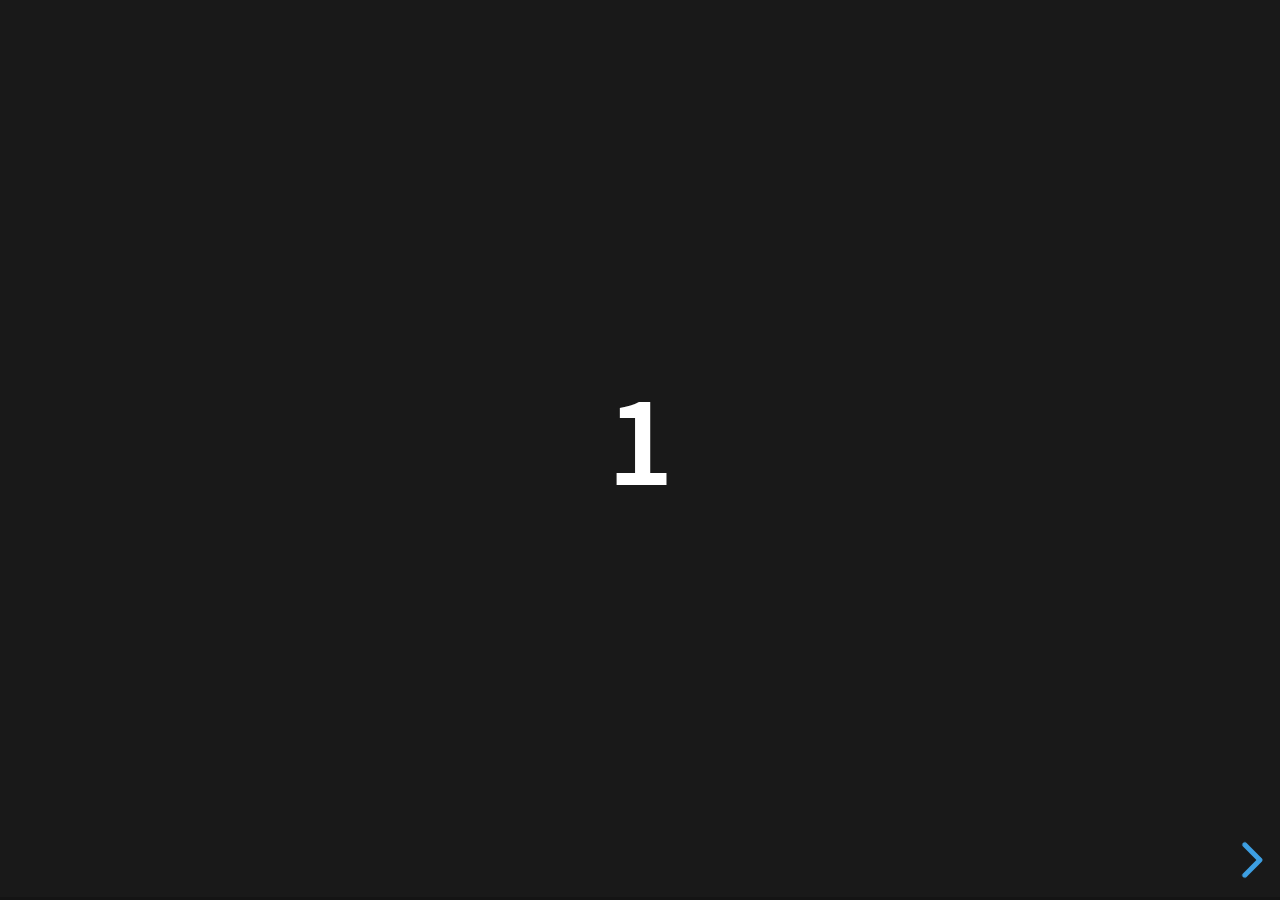
<file: slides/examples/500-slides.html>
<!doctype html>
<html lang="en">
	<head>
		<meta charset="utf-8">

		<title>reveal.js - 500 slides</title>

		<meta name="viewport" content="width=device-width, initial-scale=1.0, maximum-scale=1.0, user-scalable=no">

		<link rel="stylesheet" href="../dist/reveal.css">
		<link rel="stylesheet" href="../dist/theme/black.css">
	</head>

	<body>
		<div class="reveal">
			<div class="slides">
				<section><h1>1</h1></section>
				<section><h1>2</h1></section>
				<section><h1>3</h1></section>
				<section><h1>4</h1></section>
				<section><h1>5</h1></section>
				<section><h1>6</h1></section>
				<section><h1>7</h1></section>
				<section><h1>8</h1></section>
				<section><h1>9</h1></section>
				<section><h1>10</h1></section>
				<section><h1>11</h1></section>
				<section><h1>12</h1></section>
				<section><h1>13</h1></section>
				<section><h1>14</h1></section>
				<section><h1>15</h1></section>
				<section><h1>16</h1></section>
				<section><h1>17</h1></section>
				<section><h1>18</h1></section>
				<section><h1>19</h1></section>
				<section><h1>20</h1></section>
				<section><h1>21</h1></section>
				<section><h1>22</h1></section>
				<section><h1>23</h1></section>
				<section><h1>24</h1></section>
				<section><h1>25</h1></section>
				<section><h1>26</h1></section>
				<section><h1>27</h1></section>
				<section><h1>28</h1></section>
				<section><h1>29</h1></section>
				<section><h1>30</h1></section>
				<section><h1>31</h1></section>
				<section><h1>32</h1></section>
				<section><h1>33</h1></section>
				<section><h1>34</h1></section>
				<section><h1>35</h1></section>
				<section><h1>36</h1></section>
				<section><h1>37</h1></section>
				<section><h1>38</h1></section>
				<section><h1>39</h1></section>
				<section><h1>40</h1></section>
				<section><h1>41</h1></section>
				<section><h1>42</h1></section>
				<section><h1>43</h1></section>
				<section><h1>44</h1></section>
				<section><h1>45</h1></section>
				<section><h1>46</h1></section>
				<section><h1>47</h1></section>
				<section><h1>48</h1></section>
				<section><h1>49</h1></section>
				<section><h1>50</h1></section>
				<section><h1>51</h1></section>
				<section><h1>52</h1></section>
				<section><h1>53</h1></section>
				<section><h1>54</h1></section>
				<section><h1>55</h1></section>
				<section><h1>56</h1></section>
				<section><h1>57</h1></section>
				<section><h1>58</h1></section>
				<section><h1>59</h1></section>
				<section><h1>60</h1></section>
				<section><h1>61</h1></section>
				<section><h1>62</h1></section>
				<section><h1>63</h1></section>
				<section><h1>64</h1></section>
				<section><h1>65</h1></section>
				<section><h1>66</h1></section>
				<section><h1>67</h1></section>
				<section><h1>68</h1></section>
				<section><h1>69</h1></section>
				<section><h1>70</h1></section>
				<section><h1>71</h1></section>
				<section><h1>72</h1></section>
				<section><h1>73</h1></section>
				<section><h1>74</h1></section>
				<section><h1>75</h1></section>
				<section><h1>76</h1></section>
				<section><h1>77</h1></section>
				<section><h1>78</h1></section>
				<section><h1>79</h1></section>
				<section><h1>80</h1></section>
				<section><h1>81</h1></section>
				<section><h1>82</h1></section>
				<section><h1>83</h1></section>
				<section><h1>84</h1></section>
				<section><h1>85</h1></section>
				<section><h1>86</h1></section>
				<section><h1>87</h1></section>
				<section><h1>88</h1></section>
				<section><h1>89</h1></section>
				<section><h1>90</h1></section>
				<section><h1>91</h1></section>
				<section><h1>92</h1></section>
				<section><h1>93</h1></section>
				<section><h1>94</h1></section>
				<section><h1>95</h1></section>
				<section><h1>96</h1></section>
				<section><h1>97</h1></section>
				<section><h1>98</h1></section>
				<section><h1>99</h1></section>
				<section><h1>100</h1></section>
				<section><h1>101</h1></section>
				<section><h1>102</h1></section>
				<section><h1>103</h1></section>
				<section><h1>104</h1></section>
				<section><h1>105</h1></section>
				<section><h1>106</h1></section>
				<section><h1>107</h1></section>
				<section><h1>108</h1></section>
				<section><h1>109</h1></section>
				<section><h1>110</h1></section>
				<section><h1>111</h1></section>
				<section><h1>112</h1></section>
				<section><h1>113</h1></section>
				<section><h1>114</h1></section>
				<section><h1>115</h1></section>
				<section><h1>116</h1></section>
				<section><h1>117</h1></section>
				<section><h1>118</h1></section>
				<section><h1>119</h1></section>
				<section><h1>120</h1></section>
				<section><h1>121</h1></section>
				<section><h1>122</h1></section>
				<section><h1>123</h1></section>
				<section><h1>124</h1></section>
				<section><h1>125</h1></section>
				<section><h1>126</h1></section>
				<section><h1>127</h1></section>
				<section><h1>128</h1></section>
				<section><h1>129</h1></section>
				<section><h1>130</h1></section>
				<section><h1>131</h1></section>
				<section><h1>132</h1></section>
				<section><h1>133</h1></section>
				<section><h1>134</h1></section>
				<section><h1>135</h1></section>
				<section><h1>136</h1></section>
				<section><h1>137</h1></section>
				<section><h1>138</h1></section>
				<section><h1>139</h1></section>
				<section><h1>140</h1></section>
				<section><h1>141</h1></section>
				<section><h1>142</h1></section>
				<section><h1>143</h1></section>
				<section><h1>144</h1></section>
				<section><h1>145</h1></section>
				<section><h1>146</h1></section>
				<section><h1>147</h1></section>
				<section><h1>148</h1></section>
				<section><h1>149</h1></section>
				<section><h1>150</h1></section>
				<section><h1>151</h1></section>
				<section><h1>152</h1></section>
				<section><h1>153</h1></section>
				<section><h1>154</h1></section>
				<section><h1>155</h1></section>
				<section><h1>156</h1></section>
				<section><h1>157</h1></section>
				<section><h1>158</h1></section>
				<section><h1>159</h1></section>
				<section><h1>160</h1></section>
				<section><h1>161</h1></section>
				<section><h1>162</h1></section>
				<section><h1>163</h1></section>
				<section><h1>164</h1></section>
				<section><h1>165</h1></section>
				<section><h1>166</h1></section>
				<section><h1>167</h1></section>
				<section><h1>168</h1></section>
				<section><h1>169</h1></section>
				<section><h1>170</h1></section>
				<section><h1>171</h1></section>
				<section><h1>172</h1></section>
				<section><h1>173</h1></section>
				<section><h1>174</h1></section>
				<section><h1>175</h1></section>
				<section><h1>176</h1></section>
				<section><h1>177</h1></section>
				<section><h1>178</h1></section>
				<section><h1>179</h1></section>
				<section><h1>180</h1></section>
				<section><h1>181</h1></section>
				<section><h1>182</h1></section>
				<section><h1>183</h1></section>
				<section><h1>184</h1></section>
				<section><h1>185</h1></section>
				<section><h1>186</h1></section>
				<section><h1>187</h1></section>
				<section><h1>188</h1></section>
				<section><h1>189</h1></section>
				<section><h1>190</h1></section>
				<section><h1>191</h1></section>
				<section><h1>192</h1></section>
				<section><h1>193</h1></section>
				<section><h1>194</h1></section>
				<section><h1>195</h1></section>
				<section><h1>196</h1></section>
				<section><h1>197</h1></section>
				<section><h1>198</h1></section>
				<section><h1>199</h1></section>
				<section><h1>200</h1></section>
				<section><h1>201</h1></section>
				<section><h1>202</h1></section>
				<section><h1>203</h1></section>
				<section><h1>204</h1></section>
				<section><h1>205</h1></section>
				<section><h1>206</h1></section>
				<section><h1>207</h1></section>
				<section><h1>208</h1></section>
				<section><h1>209</h1></section>
				<section><h1>210</h1></section>
				<section><h1>211</h1></section>
				<section><h1>212</h1></section>
				<section><h1>213</h1></section>
				<section><h1>214</h1></section>
				<section><h1>215</h1></section>
				<section><h1>216</h1></section>
				<section><h1>217</h1></section>
				<section><h1>218</h1></section>
				<section><h1>219</h1></section>
				<section><h1>220</h1></section>
				<section><h1>221</h1></section>
				<section><h1>222</h1></section>
				<section><h1>223</h1></section>
				<section><h1>224</h1></section>
				<section><h1>225</h1></section>
				<section><h1>226</h1></section>
				<section><h1>227</h1></section>
				<section><h1>228</h1></section>
				<section><h1>229</h1></section>
				<section><h1>230</h1></section>
				<section><h1>231</h1></section>
				<section><h1>232</h1></section>
				<section><h1>233</h1></section>
				<section><h1>234</h1></section>
				<section><h1>235</h1></section>
				<section><h1>236</h1></section>
				<section><h1>237</h1></section>
				<section><h1>238</h1></section>
				<section><h1>239</h1></section>
				<section><h1>240</h1></section>
				<section><h1>241</h1></section>
				<section><h1>242</h1></section>
				<section><h1>243</h1></section>
				<section><h1>244</h1></section>
				<section><h1>245</h1></section>
				<section><h1>246</h1></section>
				<section><h1>247</h1></section>
				<section><h1>248</h1></section>
				<section><h1>249</h1></section>
				<section><h1>250</h1></section>
				<section><h1>251</h1></section>
				<section><h1>252</h1></section>
				<section><h1>253</h1></section>
				<section><h1>254</h1></section>
				<section><h1>255</h1></section>
				<section><h1>256</h1></section>
				<section><h1>257</h1></section>
				<section><h1>258</h1></section>
				<section><h1>259</h1></section>
				<section><h1>260</h1></section>
				<section><h1>261</h1></section>
				<section><h1>262</h1></section>
				<section><h1>263</h1></section>
				<section><h1>264</h1></section>
				<section><h1>265</h1></section>
				<section><h1>266</h1></section>
				<section><h1>267</h1></section>
				<section><h1>268</h1></section>
				<section><h1>269</h1></section>
				<section><h1>270</h1></section>
				<section><h1>271</h1></section>
				<section><h1>272</h1></section>
				<section><h1>273</h1></section>
				<section><h1>274</h1></section>
				<section><h1>275</h1></section>
				<section><h1>276</h1></section>
				<section><h1>277</h1></section>
				<section><h1>278</h1></section>
				<section><h1>279</h1></section>
				<section><h1>280</h1></section>
				<section><h1>281</h1></section>
				<section><h1>282</h1></section>
				<section><h1>283</h1></section>
				<section><h1>284</h1></section>
				<section><h1>285</h1></section>
				<section><h1>286</h1></section>
				<section><h1>287</h1></section>
				<section><h1>288</h1></section>
				<section><h1>289</h1></section>
				<section><h1>290</h1></section>
				<section><h1>291</h1></section>
				<section><h1>292</h1></section>
				<section><h1>293</h1></section>
				<section><h1>294</h1></section>
				<section><h1>295</h1></section>
				<section><h1>296</h1></section>
				<section><h1>297</h1></section>
				<section><h1>298</h1></section>
				<section><h1>299</h1></section>
				<section><h1>300</h1></section>
				<section><h1>301</h1></section>
				<section><h1>302</h1></section>
				<section><h1>303</h1></section>
				<section><h1>304</h1></section>
				<section><h1>305</h1></section>
				<section><h1>306</h1></section>
				<section><h1>307</h1></section>
				<section><h1>308</h1></section>
				<section><h1>309</h1></section>
				<section><h1>310</h1></section>
				<section><h1>311</h1></section>
				<section><h1>312</h1></section>
				<section><h1>313</h1></section>
				<section><h1>314</h1></section>
				<section><h1>315</h1></section>
				<section><h1>316</h1></section>
				<section><h1>317</h1></section>
				<section><h1>318</h1></section>
				<section><h1>319</h1></section>
				<section><h1>320</h1></section>
				<section><h1>321</h1></section>
				<section><h1>322</h1></section>
				<section><h1>323</h1></section>
				<section><h1>324</h1></section>
				<section><h1>325</h1></section>
				<section><h1>326</h1></section>
				<section><h1>327</h1></section>
				<section><h1>328</h1></section>
				<section><h1>329</h1></section>
				<section><h1>330</h1></section>
				<section><h1>331</h1></section>
				<section><h1>332</h1></section>
				<section><h1>333</h1></section>
				<section><h1>334</h1></section>
				<section><h1>335</h1></section>
				<section><h1>336</h1></section>
				<section><h1>337</h1></section>
				<section><h1>338</h1></section>
				<section><h1>339</h1></section>
				<section><h1>340</h1></section>
				<section><h1>341</h1></section>
				<section><h1>342</h1></section>
				<section><h1>343</h1></section>
				<section><h1>344</h1></section>
				<section><h1>345</h1></section>
				<section><h1>346</h1></section>
				<section><h1>347</h1></section>
				<section><h1>348</h1></section>
				<section><h1>349</h1></section>
				<section><h1>350</h1></section>
				<section><h1>351</h1></section>
				<section><h1>352</h1></section>
				<section><h1>353</h1></section>
				<section><h1>354</h1></section>
				<section><h1>355</h1></section>
				<section><h1>356</h1></section>
				<section><h1>357</h1></section>
				<section><h1>358</h1></section>
				<section><h1>359</h1></section>
				<section><h1>360</h1></section>
				<section><h1>361</h1></section>
				<section><h1>362</h1></section>
				<section><h1>363</h1></section>
				<section><h1>364</h1></section>
				<section><h1>365</h1></section>
				<section><h1>366</h1></section>
				<section><h1>367</h1></section>
				<section><h1>368</h1></section>
				<section><h1>369</h1></section>
				<section><h1>370</h1></section>
				<section><h1>371</h1></section>
				<section><h1>372</h1></section>
				<section><h1>373</h1></section>
				<section><h1>374</h1></section>
				<section><h1>375</h1></section>
				<section><h1>376</h1></section>
				<section><h1>377</h1></section>
				<section><h1>378</h1></section>
				<section><h1>379</h1></section>
				<section><h1>380</h1></section>
				<section><h1>381</h1></section>
				<section><h1>382</h1></section>
				<section><h1>383</h1></section>
				<section><h1>384</h1></section>
				<section><h1>385</h1></section>
				<section><h1>386</h1></section>
				<section><h1>387</h1></section>
				<section><h1>388</h1></section>
				<section><h1>389</h1></section>
				<section><h1>390</h1></section>
				<section><h1>391</h1></section>
				<section><h1>392</h1></section>
				<section><h1>393</h1></section>
				<section><h1>394</h1></section>
				<section><h1>395</h1></section>
				<section><h1>396</h1></section>
				<section><h1>397</h1></section>
				<section><h1>398</h1></section>
				<section><h1>399</h1></section>
				<section><h1>400</h1></section>
				<section><h1>401</h1></section>
				<section><h1>402</h1></section>
				<section><h1>403</h1></section>
				<section><h1>404</h1></section>
				<section><h1>405</h1></section>
				<section><h1>406</h1></section>
				<section><h1>407</h1></section>
				<section><h1>408</h1></section>
				<section><h1>409</h1></section>
				<section><h1>410</h1></section>
				<section><h1>411</h1></section>
				<section><h1>412</h1></section>
				<section><h1>413</h1></section>
				<section><h1>414</h1></section>
				<section><h1>415</h1></section>
				<section><h1>416</h1></section>
				<section><h1>417</h1></section>
				<section><h1>418</h1></section>
				<section><h1>419</h1></section>
				<section><h1>420</h1></section>
				<section><h1>421</h1></section>
				<section><h1>422</h1></section>
				<section><h1>423</h1></section>
				<section><h1>424</h1></section>
				<section><h1>425</h1></section>
				<section><h1>426</h1></section>
				<section><h1>427</h1></section>
				<section><h1>428</h1></section>
				<section><h1>429</h1></section>
				<section><h1>430</h1></section>
				<section><h1>431</h1></section>
				<section><h1>432</h1></section>
				<section><h1>433</h1></section>
				<section><h1>434</h1></section>
				<section><h1>435</h1></section>
				<section><h1>436</h1></section>
				<section><h1>437</h1></section>
				<section><h1>438</h1></section>
				<section><h1>439</h1></section>
				<section><h1>440</h1></section>
				<section><h1>441</h1></section>
				<section><h1>442</h1></section>
				<section><h1>443</h1></section>
				<section><h1>444</h1></section>
				<section><h1>445</h1></section>
				<section><h1>446</h1></section>
				<section><h1>447</h1></section>
				<section><h1>448</h1></section>
				<section><h1>449</h1></section>
				<section><h1>450</h1></section>
				<section><h1>451</h1></section>
				<section><h1>452</h1></section>
				<section><h1>453</h1></section>
				<section><h1>454</h1></section>
				<section><h1>455</h1></section>
				<section><h1>456</h1></section>
				<section><h1>457</h1></section>
				<section><h1>458</h1></section>
				<section><h1>459</h1></section>
				<section><h1>460</h1></section>
				<section><h1>461</h1></section>
				<section><h1>462</h1></section>
				<section><h1>463</h1></section>
				<section><h1>464</h1></section>
				<section><h1>465</h1></section>
				<section><h1>466</h1></section>
				<section><h1>467</h1></section>
				<section><h1>468</h1></section>
				<section><h1>469</h1></section>
				<section><h1>470</h1></section>
				<section><h1>471</h1></section>
				<section><h1>472</h1></section>
				<section><h1>473</h1></section>
				<section><h1>474</h1></section>
				<section><h1>475</h1></section>
				<section><h1>476</h1></section>
				<section><h1>477</h1></section>
				<section><h1>478</h1></section>
				<section><h1>479</h1></section>
				<section><h1>480</h1></section>
				<section><h1>481</h1></section>
				<section><h1>482</h1></section>
				<section><h1>483</h1></section>
				<section><h1>484</h1></section>
				<section><h1>485</h1></section>
				<section><h1>486</h1></section>
				<section><h1>487</h1></section>
				<section><h1>488</h1></section>
				<section><h1>489</h1></section>
				<section><h1>490</h1></section>
				<section><h1>491</h1></section>
				<section><h1>492</h1></section>
				<section><h1>493</h1></section>
				<section><h1>494</h1></section>
				<section><h1>495</h1></section>
				<section><h1>496</h1></section>
				<section><h1>497</h1></section>
				<section><h1>498</h1></section>
				<section><h1>499</h1></section>
			</div>
		</div>

		<script src="../dist/reveal.js"></script>
		<script>
			Reveal.initialize({
				transition: 'linear'
			});
		</script>
	</body>
</html>
</file>
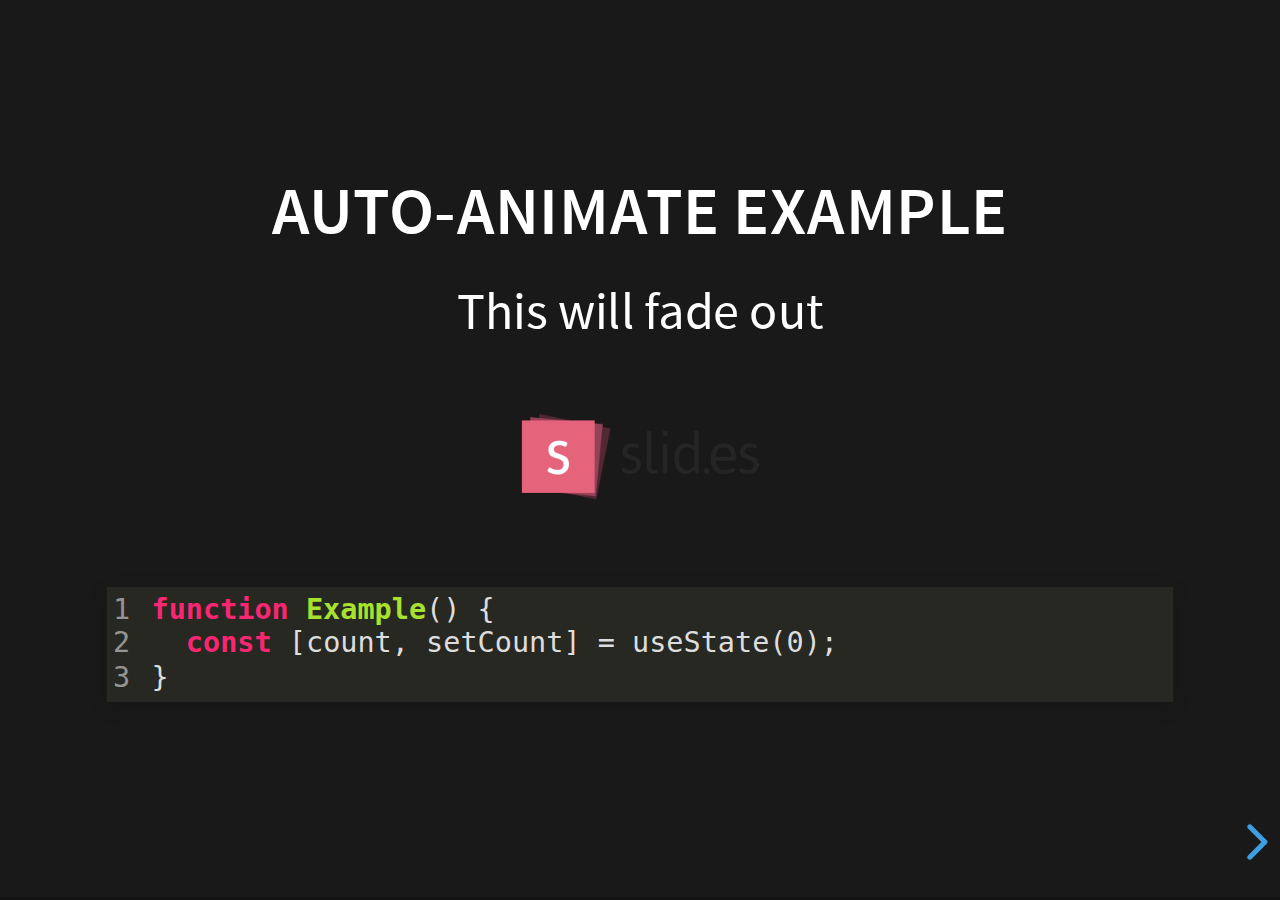
<file: slides/examples/auto-animate.html>
<!doctype html>
<html lang="en">

	<head>
		<meta charset="utf-8">

		<title>reveal.js - Auto Animate</title>

		<meta name="viewport" content="width=device-width, initial-scale=1.0, maximum-scale=1.0, user-scalable=no">

		<link rel="stylesheet" href="../dist/reveal.css">
		<link rel="stylesheet" href="../dist/theme/black.css" id="theme">
		<link rel="stylesheet" href="../plugin/highlight/monokai.css">
	</head>

	<body>

		<div class="reveal">

			<div class="slides">
				<section data-auto-animate data-auto-animate-unmatched="fade">
					<h3>Auto-Animate Example</h3>
					<p>This will fade out</p>
					<img src="assets/image1.png" style="height: 100px;">
					<pre data-id="code"><code data-line-numbers class="hljs" data-trim>
						function Example() {
						  const [count, setCount] = useState(0);
						}
					</code></pre>
				</section>
				<section data-auto-animate data-auto-animate-unmatched="fade">
					<h3>Auto-Animate Example</h3>
					<p style="opacity: 0.2; margin-top: 100px;">This will fade out</p>
					<p>This element is unmatched</p>
					<img src="assets/image1.png" style="height: 150px;">
					<pre data-id="code"><code data-line-numbers class="hljs" data-trim>
						function Example() {
						  New line!
						  const [count, setCount] = useState(0);
						}
					</code></pre>
				</section>

				<section data-auto-animate>
					<p data-id="text-props" style="background: #555; line-height: 1em; letter-spacing: 0em;">Line Height & Letter Spacing</p>
				</section>
				<section data-auto-animate>
					<p data-id="text-props" style="background: #555; line-height: 3em; letter-spacing: 0.2em;">Line Height & Letter Spacing</p>
				</section>

				<section>
					<section data-auto-animate>
						<pre data-id="code"><code data-line-numbers class="hljs" data-trim>
							import React, { useState } from 'react';

							function Example() {
							  const [count, setCount] = useState(0);

							  return (
							    ...
							  );
							}
						</code></pre>
					</section>
					<section data-auto-animate>
						<pre data-id="code"><code data-line-numbers class="hljs" data-trim>
							function Example() {
							  const [count, setCount] = useState(0);

							  return (
							    &lt;div&gt;
							      &lt;p&gt;You clicked {count} times&lt;/p&gt;
							      &lt;button onClick={() =&gt; setCount(count + 1)}&gt;
							        Click me
							      &lt;/button&gt;
							    &lt;/div&gt;
							  );
							}
						</code></pre>
					</section>
					<section data-auto-animate>
						<pre data-id="code"><code data-line-numbers class="hljs" data-trim>
							function Example() {
							  // A comment!
							  const [count, setCount] = useState(0);

							  return (
							    &lt;div&gt;
							      &lt;p&gt;You clicked {count} times&lt;/p&gt;
							      &lt;button onClick={() =&gt; setCount(count + 1)}&gt;
							        Click me
							      &lt;/button&gt;
							    &lt;/div&gt;
							  );
							}
						</code></pre>
					</section>
				</section>

				<section>
					<section data-auto-animate>
						<h3>Swapping list items</h3>
						<ul>
							<li>One</li>
							<li>Two</li>
							<li>Three</li>
						</ul>
					</section>
					<section data-auto-animate>
						<h3>Swapping list items</h3>
						<ul>
							<li>Two</li>
							<li>One</li>
							<li>Three</li>
						</ul>
					</section>
					<section data-auto-animate>
						<h3>Swapping list items</h3>
						<ul>
							<li>Two</li>
							<li>Three</li>
							<li>One</li>
						</ul>
					</section>
				</section>

				<section data-auto-animate style="height: 600px">
					<h3 style="opacity: 0.3; font-size: 18px;">SLIDE 1</h3>
					<h2 data-id="title" style="margin-top: 260px;">Animate Anything</h2>
					<div data-id="1" style="background: white; position: absolute; top: 150px; left: 16%; width: 60px; height: 60px;"></div>
					<div data-id="2" style="background: white; position: absolute; top: 150px; left: 36%; width: 60px; height: 60px;"></div>
					<div data-id="3" style="background: white; position: absolute; top: 150px; left: 56%; width: 60px; height: 60px;"></div>
					<div data-id="4" style="background: white; position: absolute; top: 150px; left: 76%; width: 60px; height: 60px;"></div>
				</section>
				<section data-auto-animate style="height: 600px">
					<h3 style="opacity: 0.3; font-size: 18px;">SLIDE 2</h3>
					<h2 data-id="title" style="margin-top: 500px">With Auto Animate</h2>
					<div data-id="1" style="background: cyan; position: absolute; bottom: 190px; left: 16%; width: 60px; height: 60px;"></div>
					<div data-id="2" style="background: magenta; position: absolute; bottom: 190px; left: 36%; width: 60px; height: 160px;"></div>
					<div data-id="3" style="background: yellow; position: absolute; bottom: 190px; left: 56%; width: 60px; height: 260px;"></div>
					<div data-id="4" style="background: red; position: absolute; bottom: 190px; left: 76%; width: 60px; height: 360px;"></div>
				</section>
				<section data-auto-animate style="height: 600px">
					<h3 style="opacity: 0.3; font-size: 18px;">SLIDE 3</h3>
					<h2 data-id="title" style="margin-top: 500px; opacity: 0;">With Auto Animate</h2>
					<div data-id="1" style="background: cyan; position: absolute; top: 50%; left: 50%; width: 400px; height: 400px; margin: -200px 0 0 -200px; border-radius: 400px;"></div>
					<div data-id="2" style="background: magenta; position: absolute; top: 50%; left: 50%; width: 300px; height: 300px; margin: -150px 0 0 -150px; border-radius: 400px;"></div>
					<div data-id="3" style="background: yellow; position: absolute; top: 50%; left: 50%; width: 200px; height: 200px; margin: -100px 0 0 -100px; border-radius: 400px;"></div>
					<div data-id="4" style="background: red; position: absolute; top: 50%; left: 50%; width: 100px; height: 100px; margin: -50px 0 0 -50px; border-radius: 400px;"></div>
				</section>
				<section data-auto-animate style="height: 600px">
					<h3 style="opacity: 0.3; font-size: 18px;">SLIDE 3</h3>
					<h2 data-id="title" style="margin-top: 500px; opacity: 0;">With Auto Animate</h2>
					<div data-id="1" style="background: red; position: absolute; top: 250px; left: 16%; width: 60px; height: 60px;"></div>
					<div data-id="2" style="background: yellow; position: absolute; top: 250px; left: 36%; width: 60px; height: 60px;"></div>
					<div data-id="3" style="background: magenta; position: absolute; top: 250px; left: 56%; width: 60px; height: 60px;"></div>
					<div data-id="4" style="background: cyan; position: absolute; top: 250px; left: 76%; width: 60px; height: 60px;"></div>
				</section>

				<section data-auto-animate data-auto-animate-id="a">
					<h2>data-auto-animate-id="a"</h2>
					<h3>A1</h3>
				</section>
				<section data-auto-animate data-auto-animate-id="a">
					<h2>data-auto-animate-id="a"</h2>
					<h3>A1</h3>
					<h3>A2</h3>
				</section>
				<section data-auto-animate data-auto-animate-id="b">
					<h2>data-auto-animate-id="b"</h2>
					<h3>B1</h3>
				</section>
				<section data-auto-animate data-auto-animate-id="b">
					<h2>data-auto-animate-id="b"</h2>
					<h3>B1</h3>
					<h3>B2</h3>
				</section>

				<section>
					<section id="stacked-slide-1" data-auto-animate>
						<a href="#/stacked-slide-1">Slide 1</a><br>
						<a href="#/stacked-slide-2">Slide 2</a><br>
						<a href="#/stacked-slide-3">Slide 3</a><br>
						<a href="#/stacked-slide-4">Slide 4</a><br>
						<div data-id="anim" style="background: indigo; padding: 8px; width: 50px; height: 50px; position: absolute; left: 0px;">A</div>
					</section>
					<section id="stacked-slide-2" data-auto-animate>
						<a href="#/stacked-slide-1">Slide 1</a><br>
						<a href="#/stacked-slide-2">Slide 2</a><br>
						<a href="#/stacked-slide-3">Slide 3</a><br>
						<a href="#/stacked-slide-4">Slide 4</a><br>
						<div data-id="anim" style="background: indigo; padding: 8px; width: 50px; height: 50px; position: absolute; left: 25%;">A</div>
					</section>
					<section id="stacked-slide-3" data-auto-animate>
						<a href="#/stacked-slide-1">Slide 1</a><br>
						<a href="#/stacked-slide-2">Slide 2</a><br>
						<a href="#/stacked-slide-3">Slide 3</a><br>
						<a href="#/stacked-slide-4">Slide 4</a><br>
						<div data-id="anim" style="background: indigo; padding: 8px; width: 50px; height: 50px; position: absolute; left: 50%;">A</div>
					</section>
					<section id="stacked-slide-4" data-auto-animate>
						<a href="#/stacked-slide-1">Slide 1</a><br>
						<a href="#/stacked-slide-2">Slide 2</a><br>
						<a href="#/stacked-slide-3">Slide 3</a><br>
						<a href="#/stacked-slide-4">Slide 4</a><br>
						<div data-id="anim" style="background: indigo; padding: 8px; width: 50px; height: 50px; position: absolute; left: 75%;">A</div>
					</section>
				</section>

			</div>

		</div>

		<script src="../dist/reveal.js"></script>
		<script src="../plugin/highlight/highlight.js"></script>
		<script>
			Reveal.initialize({
				center: true,
				hash: true,
				plugins: [ RevealHighlight ]
			});
		</script>

	</body>
</html>
</file>
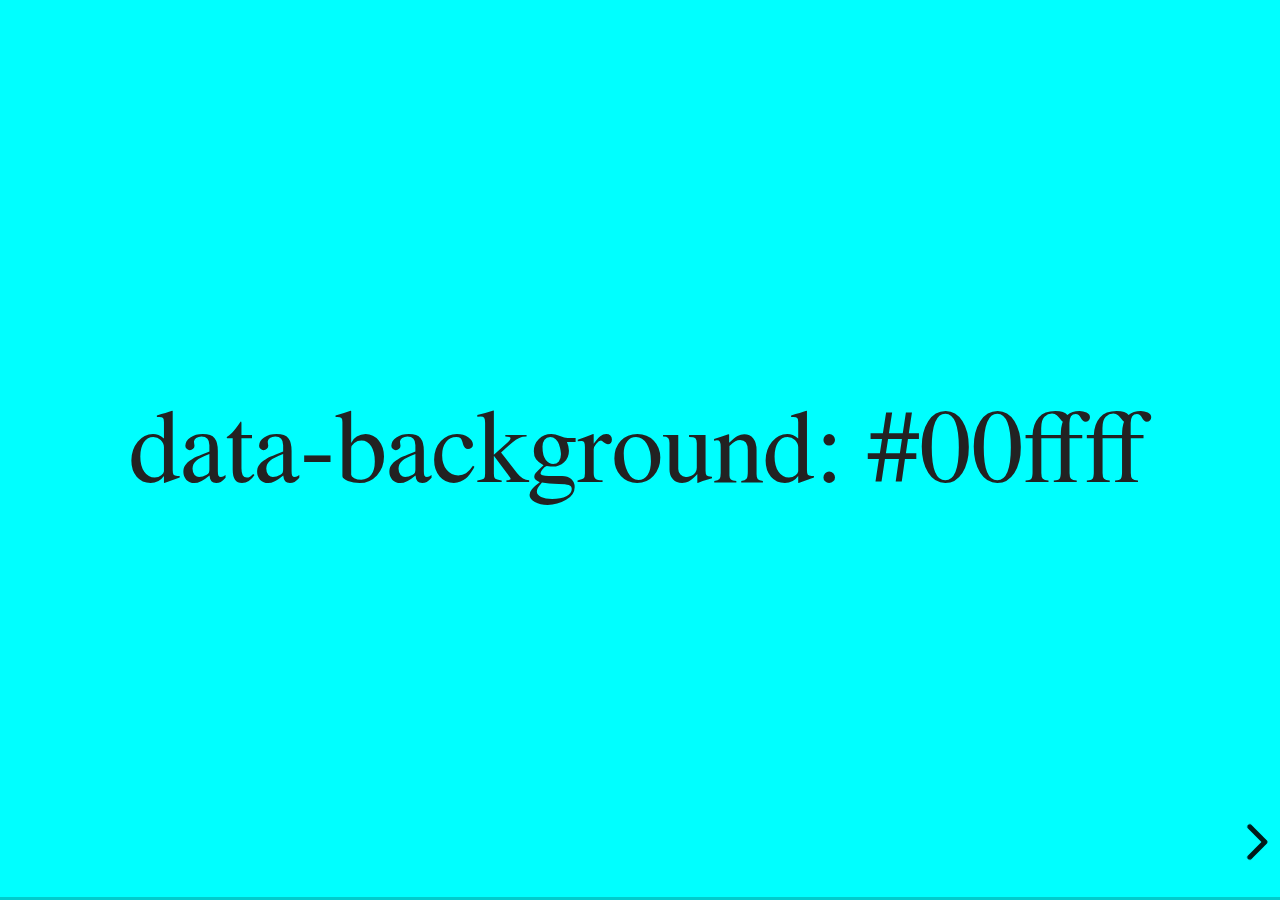
<file: slides/examples/backgrounds.html>
<!doctype html>
<html lang="en">

	<head>
		<meta charset="utf-8">

		<title>reveal.js - Slide Backgrounds</title>

		<meta name="viewport" content="width=device-width, initial-scale=1.0, maximum-scale=1.0, user-scalable=no">

		<link rel="stylesheet" href="../dist/reveal.css">
		<link rel="stylesheet" href="../dist/theme/serif.css" id="theme">
		<style type="text/css" media="screen">
			.slides section.has-dark-background,
			.slides section.has-dark-background h2 {
				color: #fff;
			}
			.slides section.has-light-background,
			.slides section.has-light-background h2 {
				color: #222;
			}
		</style>
	</head>

	<body>

		<div class="reveal">

			<div class="slides">

				<section data-background="#00ffff">
					<h2>data-background: #00ffff</h2>
				</section>

				<section data-background="#bb00bb">
					<h2>data-background: #bb00bb</h2>
				</section>

				<section data-background-color="lightblue">
					<h2>data-background: lightblue</h2>
				</section>

				<section>
					<section data-background="#ff0000">
						<h2>data-background: #ff0000</h2>
					</section>
					<section data-background="rgba(0, 0, 0, 0.2)">
						<h2>data-background: rgba(0, 0, 0, 0.2)</h2>
					</section>
					<section data-background="salmon">
						<h2>data-background: salmon</h2>
					</section>
				</section>

				<section data-background="rgba(0, 100, 100, 0.2)">
					<section>
						<h2>Background applied to stack</h2>
					</section>
					<section>
						<h2>Background applied to stack</h2>
					</section>
					<section data-background="rgb(66, 66, 66)">
						<h2>Background applied to slide inside of stack</h2>
					</section>
				</section>

				<section data-background-transition="slide" data-background="assets/image1.png">
					<h2>Background image</h2>
				</section>

				<section>
					<section data-background-transition="slide" data-background="assets/image1.png">
						<h2>Background image</h2>
					</section>
					<section data-background-transition="slide" data-background="assets/image1.png">
						<h2>Background image</h2>
					</section>
				</section>

				<section data-background="assets/image2.png" data-background-size="100px" data-background-repeat="repeat" data-background-color="#111">
					<h2>Background image</h2>
					<pre>data-background-size="100px" data-background-repeat="repeat" data-background-color="#111"</pre>
				</section>

				<section data-background="#888888">
					<h2>Same background twice (1/2)</h2>
				</section>
				<section data-background="#888888">
					<h2>Same background twice (2/2)</h2>
				</section>

				<section data-background-video="https://s3.amazonaws.com/static.slid.es/site/homepage/v1/homepage-video-editor.mp4,https://s3.amazonaws.com/static.slid.es/site/homepage/v1/homepage-video-editor.webm">
					<h2>Video background</h2>
				</section>

				<section data-background-iframe="https://slides.com/news/make-better-presentations/embed?style=hidden&autoSlide=4000">
					<h2>Iframe background</h2>
				</section>

				<section>
					<section data-background="#417203">
						<h2>Same background twice vertical (1/2)</h2>
					</section>
					<section data-background="#417203">
						<h2>Same background twice vertical (2/2)</h2>
					</section>
				</section>

				<section data-background="#934f4d">
					<h2>Same background from horizontal to vertical (1/3)</h2>
				</section>
				<section>
					<section data-background="#934f4d">
						<h2>Same background from horizontal to vertical (2/3)</h2>
					</section>
					<section data-background="#934f4d">
						<h2>Same background from horizontal to vertical (3/3)</h2>
					</section>
				</section>

			</div>

		</div>

		<script src="../dist/reveal.js"></script>
		<script>

			// Full list of configuration options:
			// https://revealjs.revealjs.com/config/
			Reveal.initialize({
				center: true,

				transition: 'linear',
				// transitionSpeed: 'slow',
				// backgroundTransition: 'slide'
			});

		</script>

	</body>
</html>
</file>
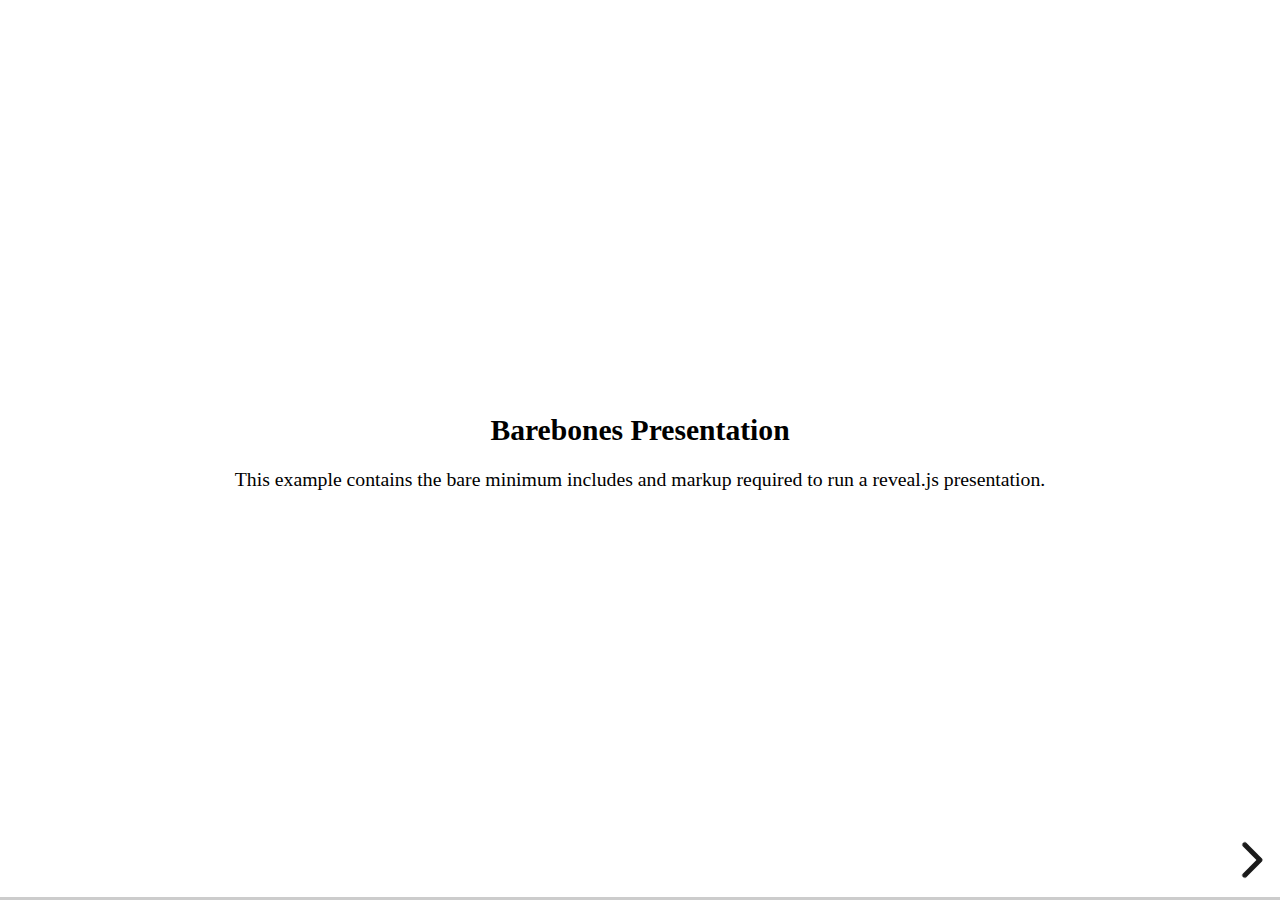
<file: slides/examples/barebones.html>
<!doctype html>
<html lang="en">
	<head>
		<meta charset="utf-8">
		<title>reveal.js - Barebones</title>
		<link rel="stylesheet" href="../dist/reveal.css">
	</head>
	<body>

		<div class="reveal">
			<div class="slides">

				<section>
					<h2>Barebones Presentation</h2>
					<p>This example contains the bare minimum includes and markup required to run a reveal.js presentation.</p>
				</section>

				<section>
					<h2>No Theme</h2>
					<p>There's no theme included, so it will fall back on browser defaults.</p>
				</section>

			</div>
		</div>

		<script src="../dist/reveal.js"></script>
		<script>
			Reveal.initialize();
		</script>

	</body>
</html>
</file>
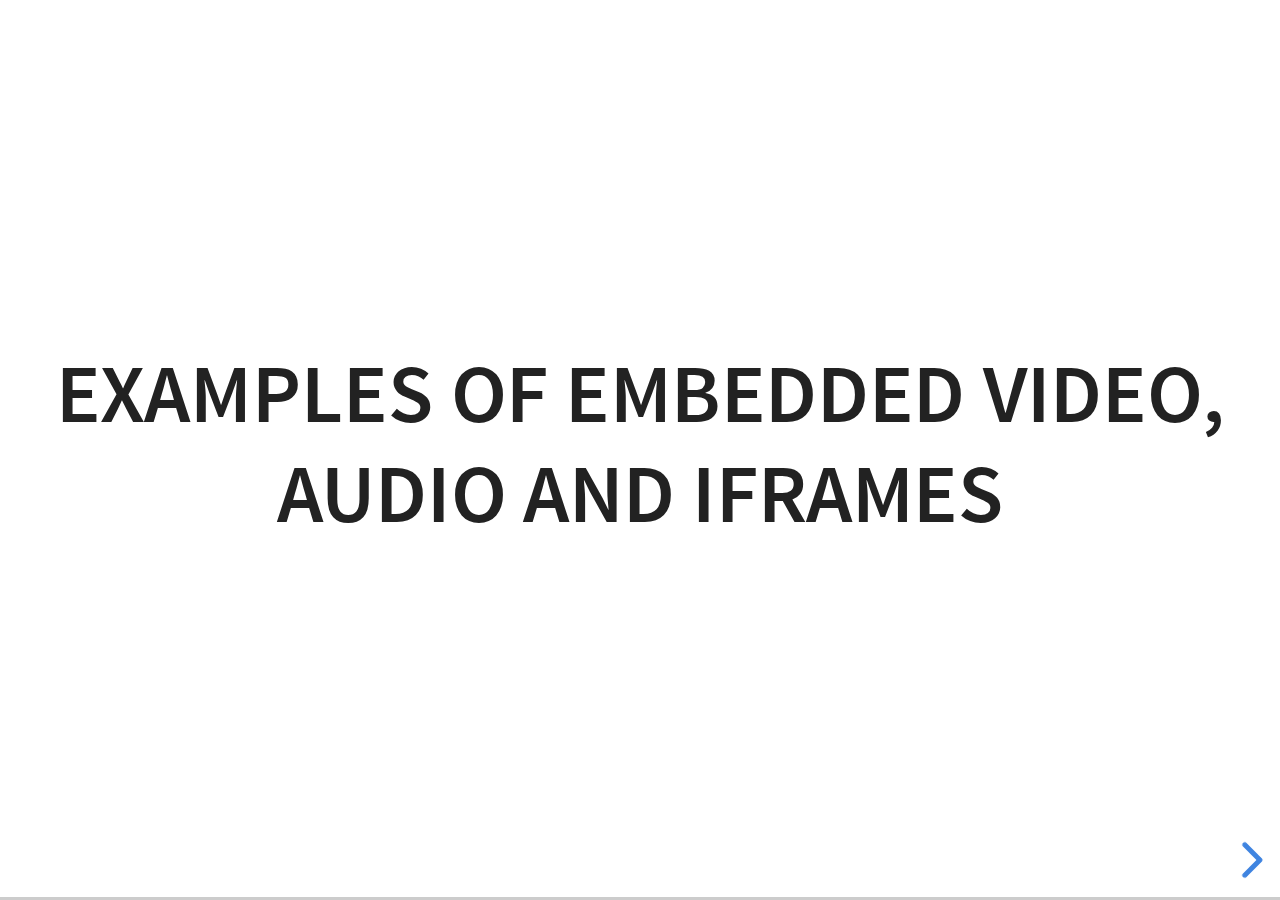
<file: slides/examples/media.html>
<!doctype html>
<html lang="en">

	<head>
		<meta charset="utf-8">

		<title>reveal.js - Video, Audio and Iframes</title>

		<meta name="viewport" content="width=device-width, initial-scale=1.0, maximum-scale=1.0, user-scalable=no">

		<link rel="stylesheet" href="../dist/reveal.css">
		<link rel="stylesheet" href="../dist/theme/white.css" id="theme">
	</head>

	<body>

		<div class="reveal">

			<div class="slides">

				<section>
					<h2>Examples of embedded Video, Audio and Iframes</h2>
				</section>

				<section>
					<h2>Iframe</h2>
					<iframe data-autoplay width="700" height="540" src="https://slides.com/news/auto-animate/embed" frameborder="0"></iframe>
				</section>

				<section data-background-iframe="https://www.youtube.com/embed/h1_nyI3z8gI" data-background-interactive>
					<h2 style="color: #fff;">Iframe Background</h2>
				</section>

				<section>
					<h2>Video</h2>
					<video src="http://clips.vorwaerts-gmbh.de/big_buck_bunny.mp4" data-autoplay></video>
				</section>

				<section data-background-video="http://clips.vorwaerts-gmbh.de/big_buck_bunny.mp4">
					<h2>Background Video</h2>
				</section>

				<section>
					<h2>Auto-playing audio</h2>
					<audio src="assets/beeping.wav" data-autoplay></audio>
				</section>

				<section>
					<h2>Audio inside slide fragments</h2>
					<div class="fragment">
						Beep 1
						<audio src="assets/beeping.wav" data-autoplay></audio>
					</div>
					<div class="fragment">
						Beep 2
						<audio src="assets/beeping.wav" data-autoplay></audio>
					</div>
				</section>

				<section>
					<h2>Audio with controls</h2>
					<audio src="assets/beeping.wav" controls></audio>
				</section>

			</div>

		</div>

		<script src="../dist/reveal.js"></script>
		<script>
			Reveal.initialize({hash: true});
		</script>

	</body>
</html>
</file>
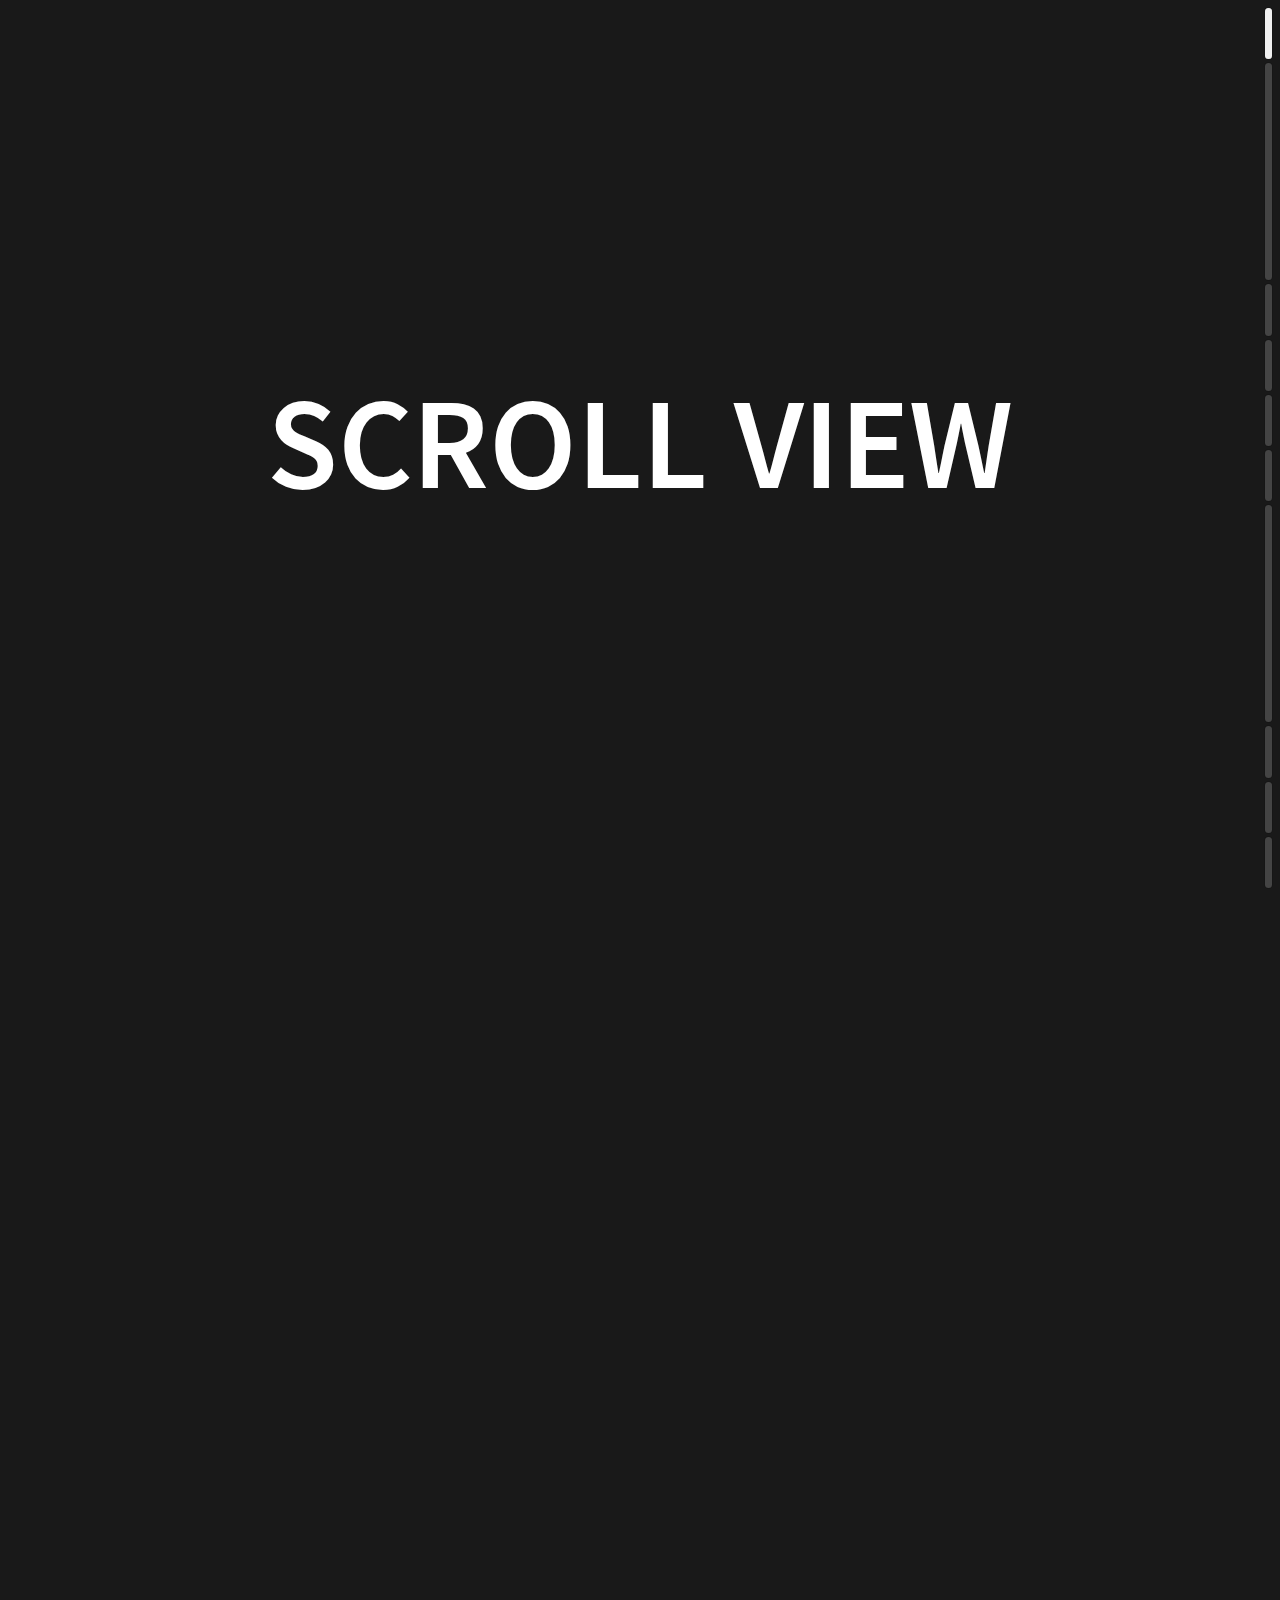
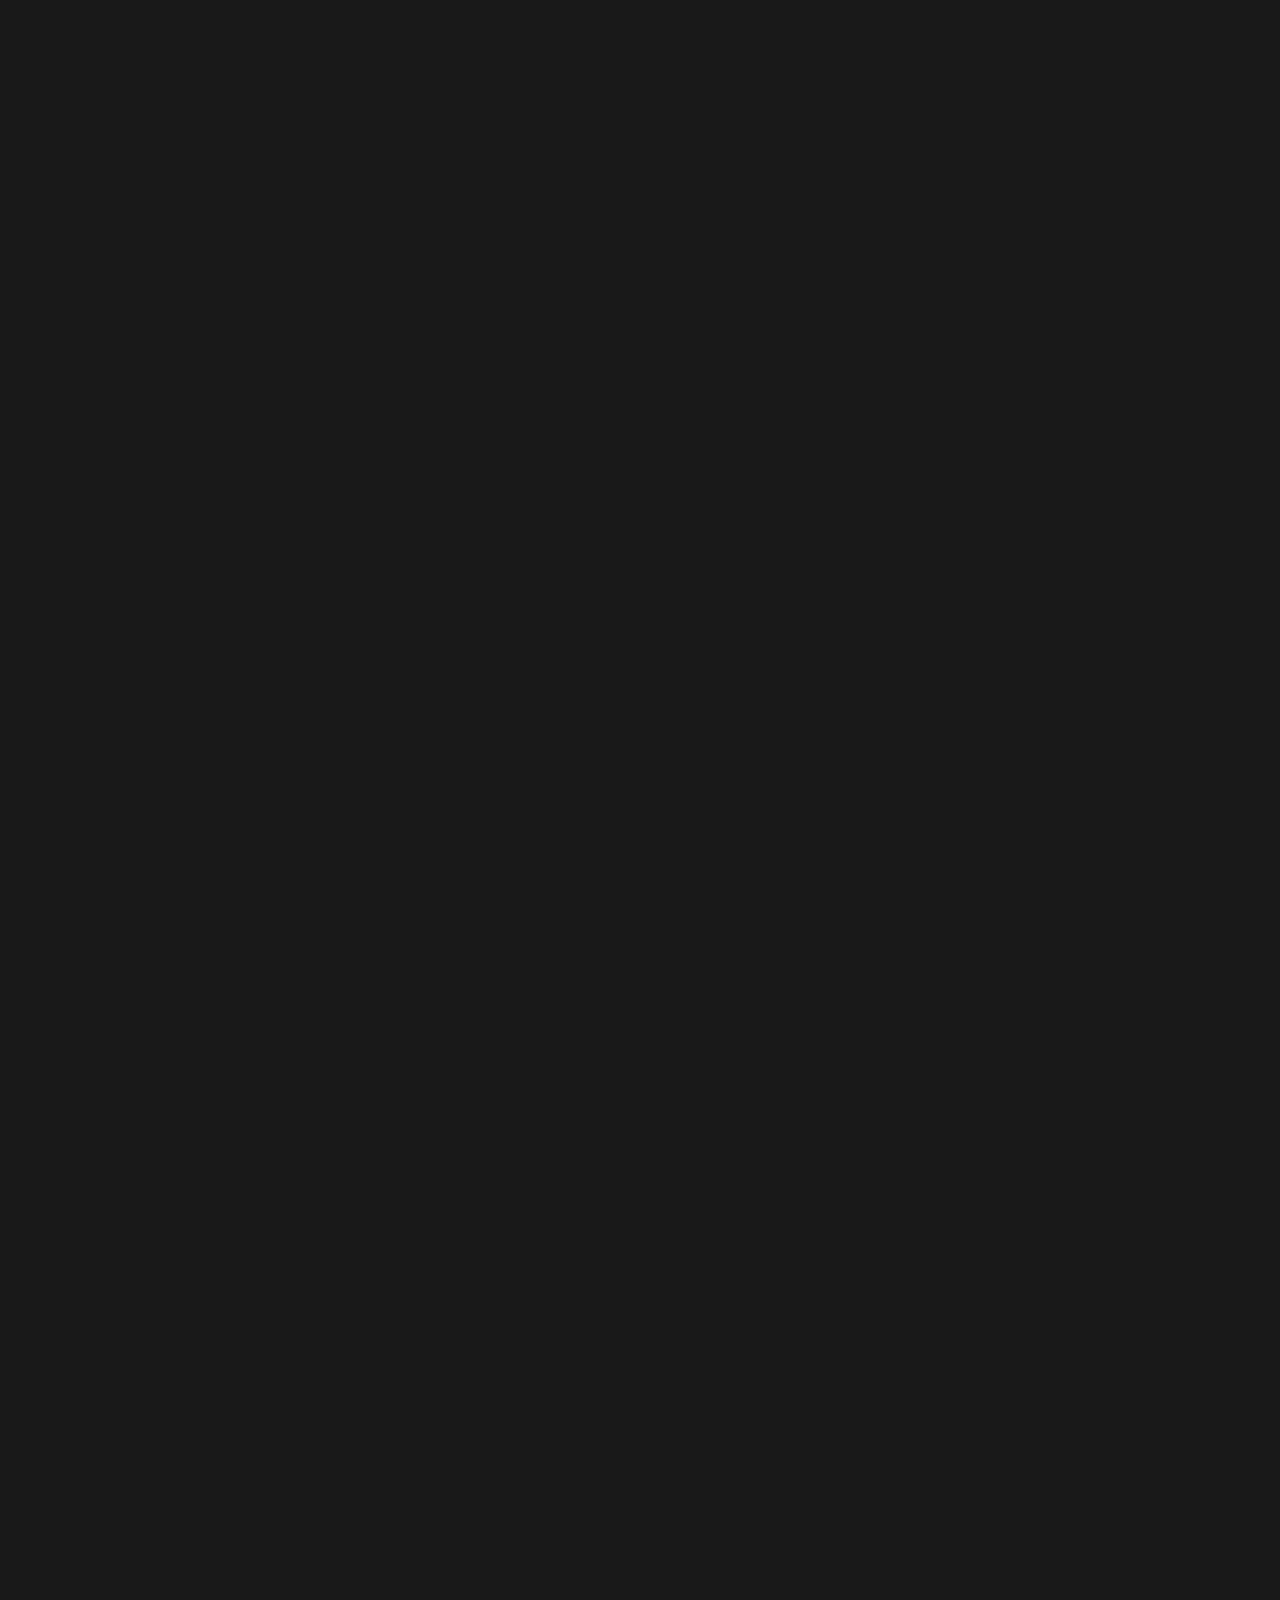
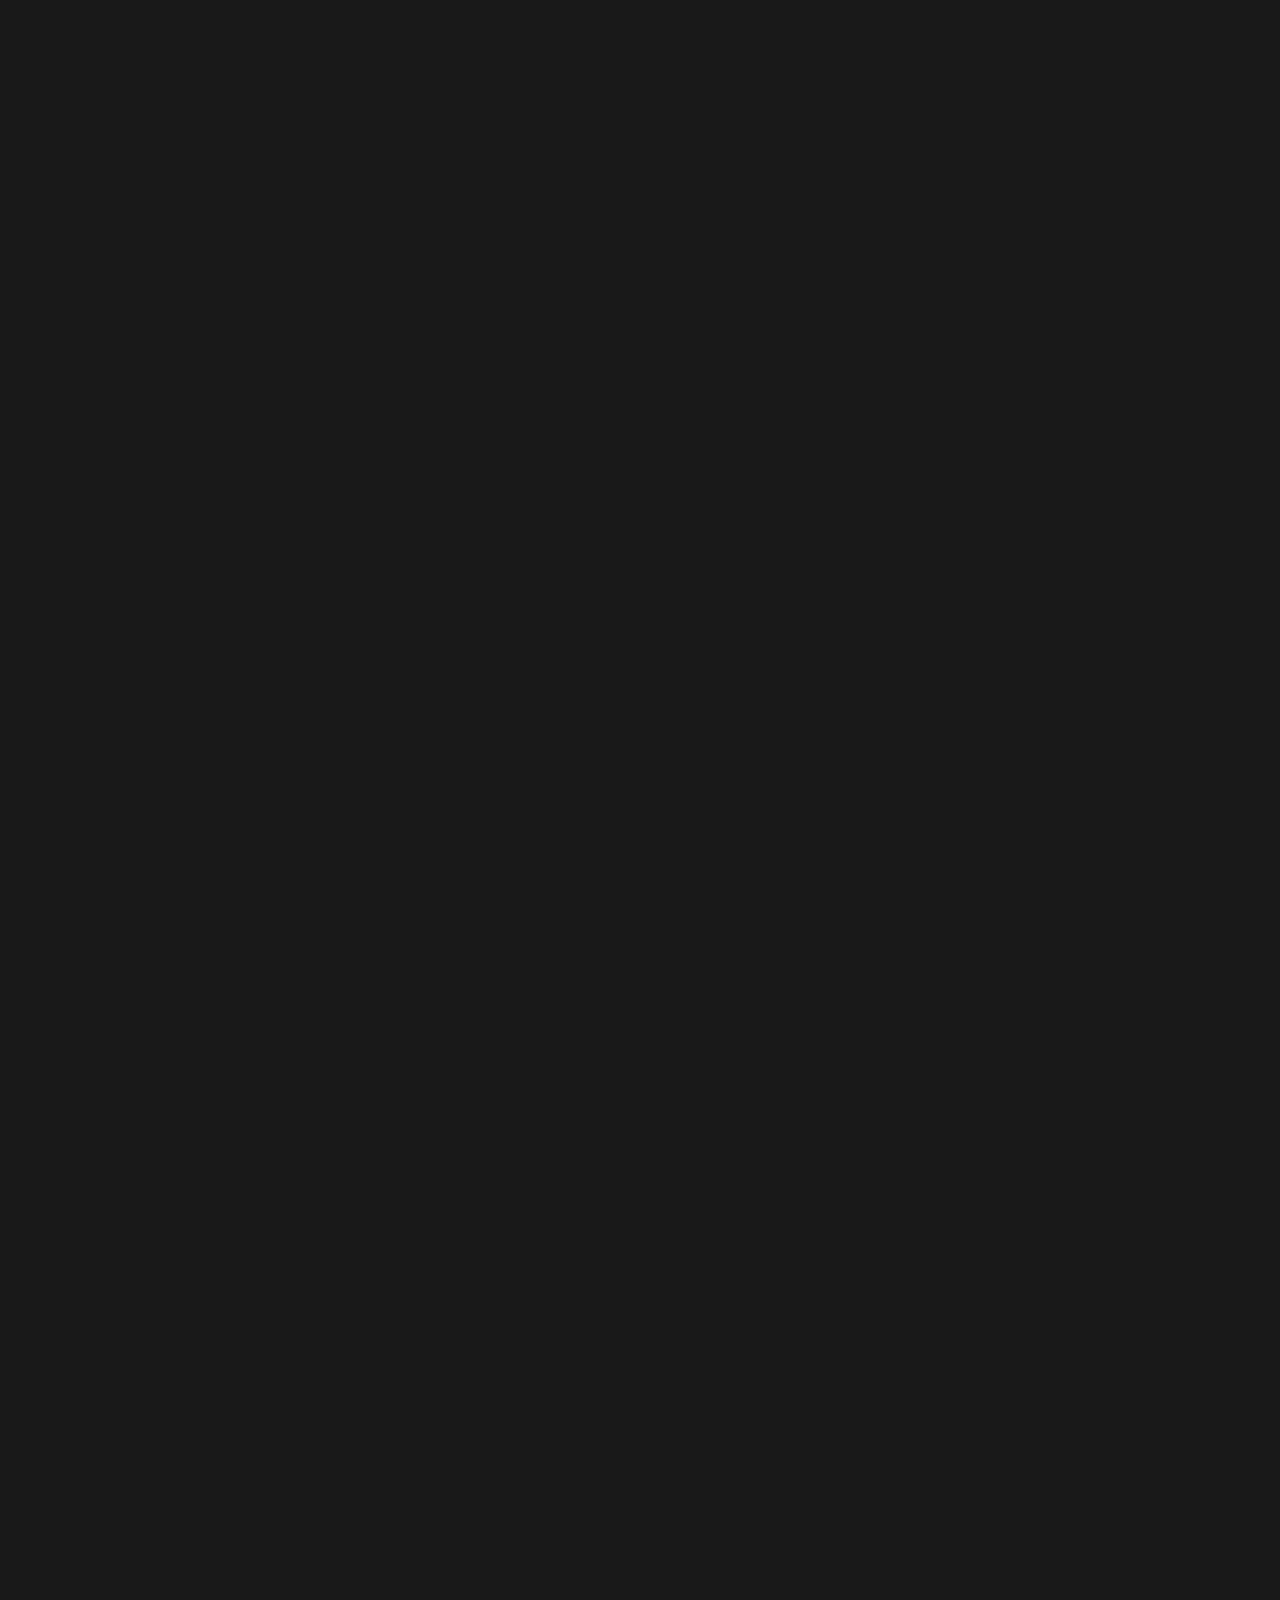
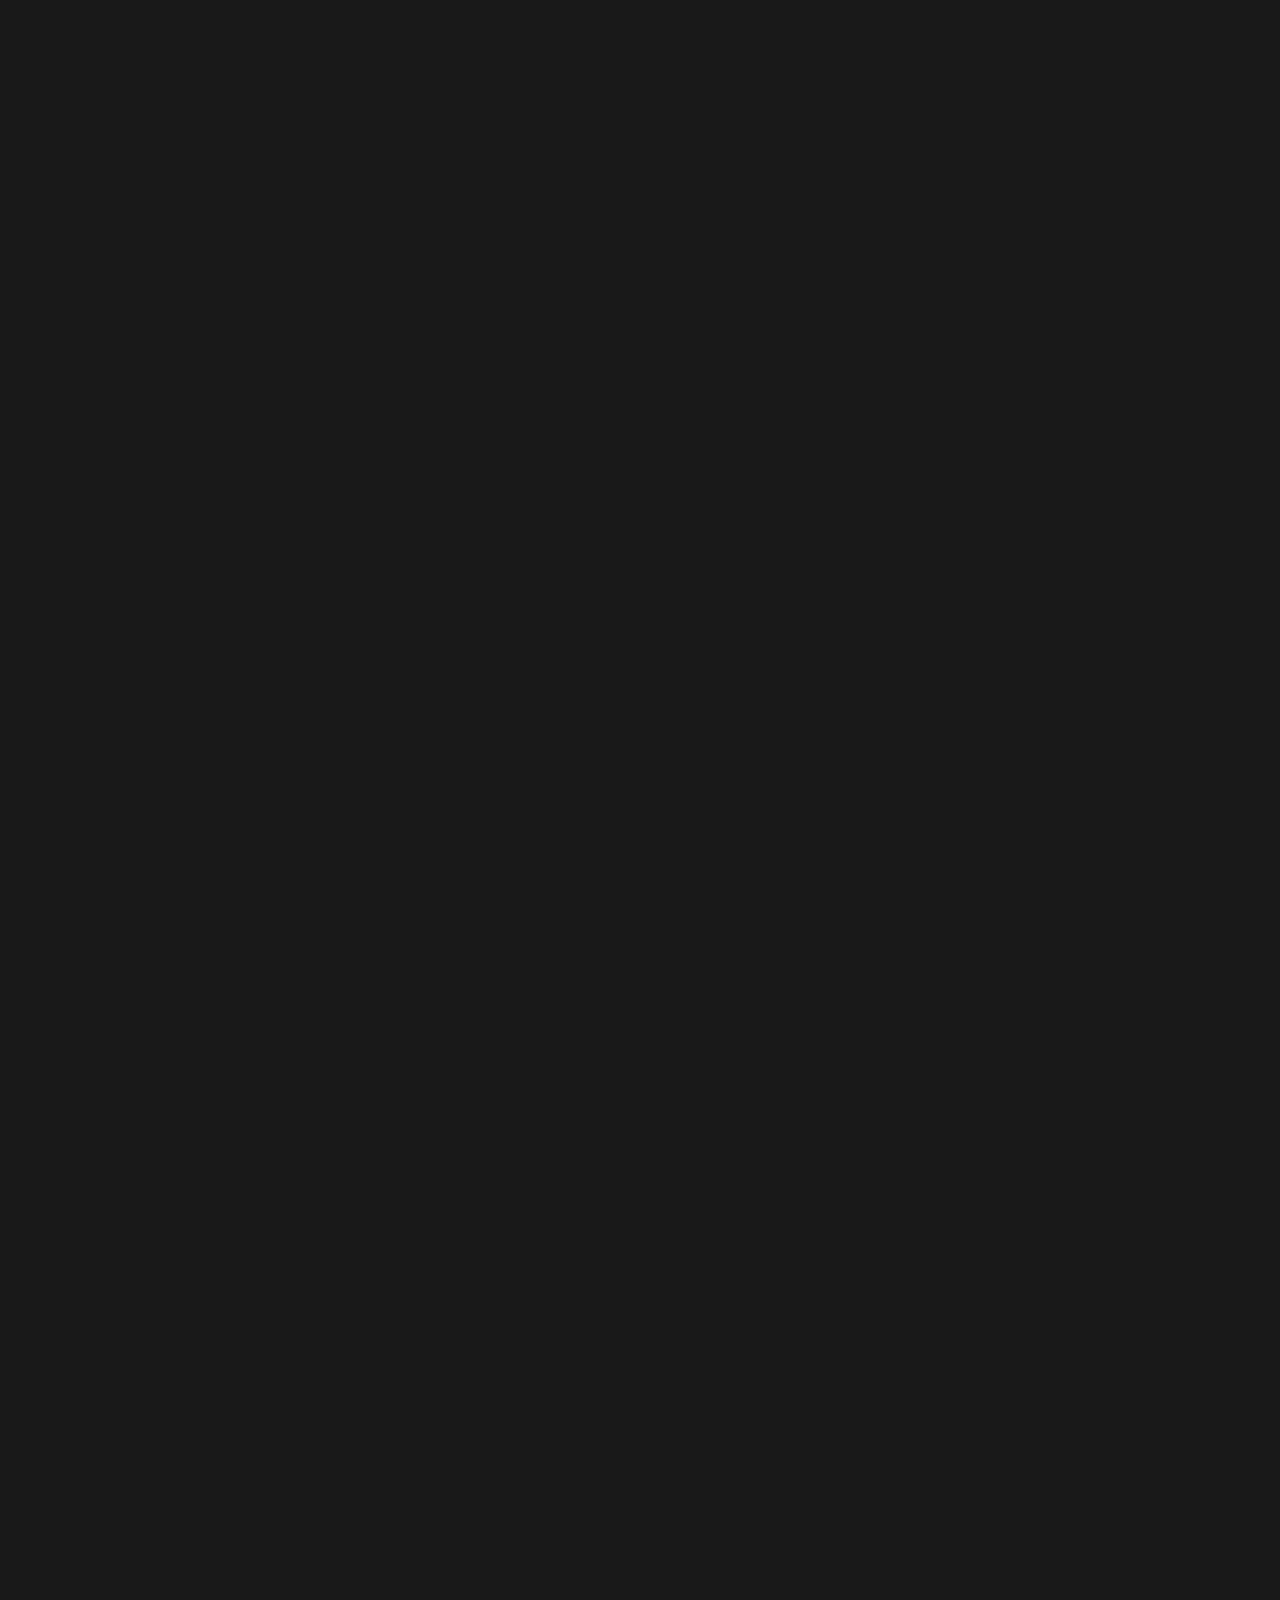
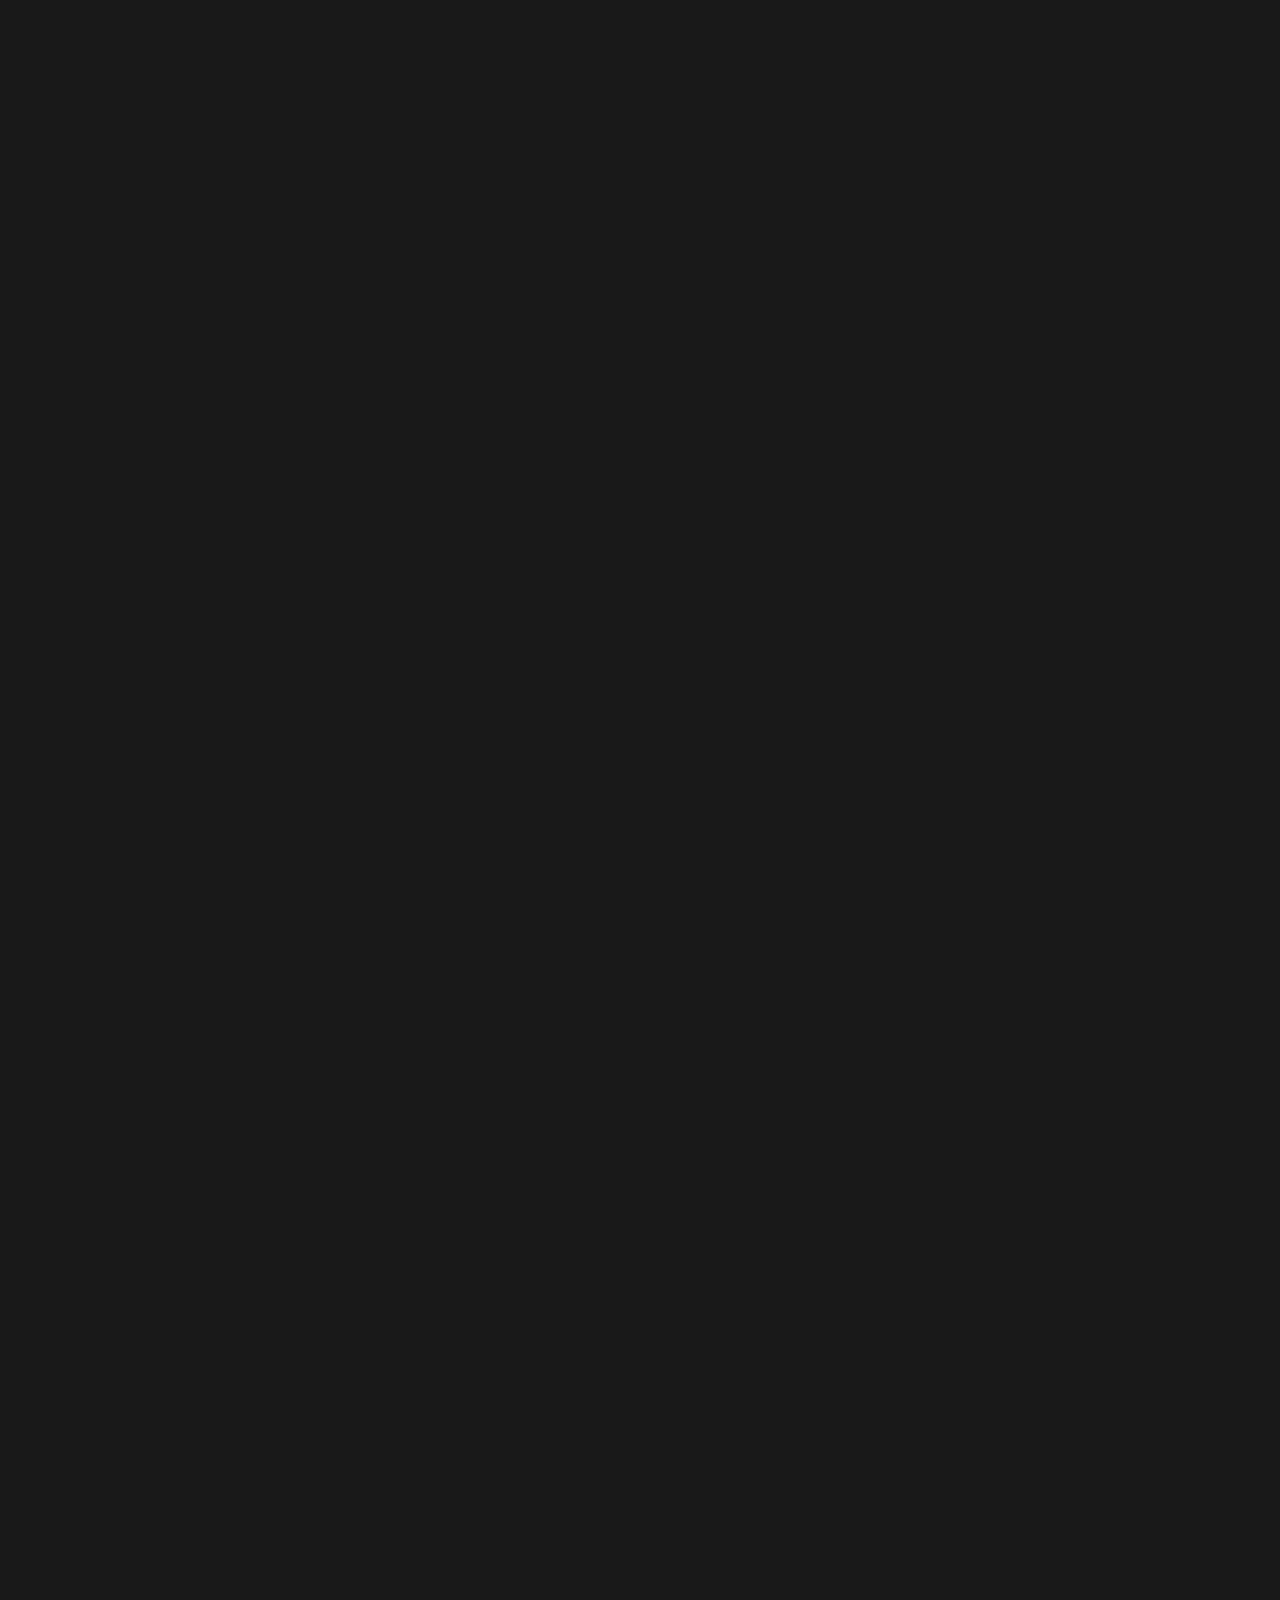
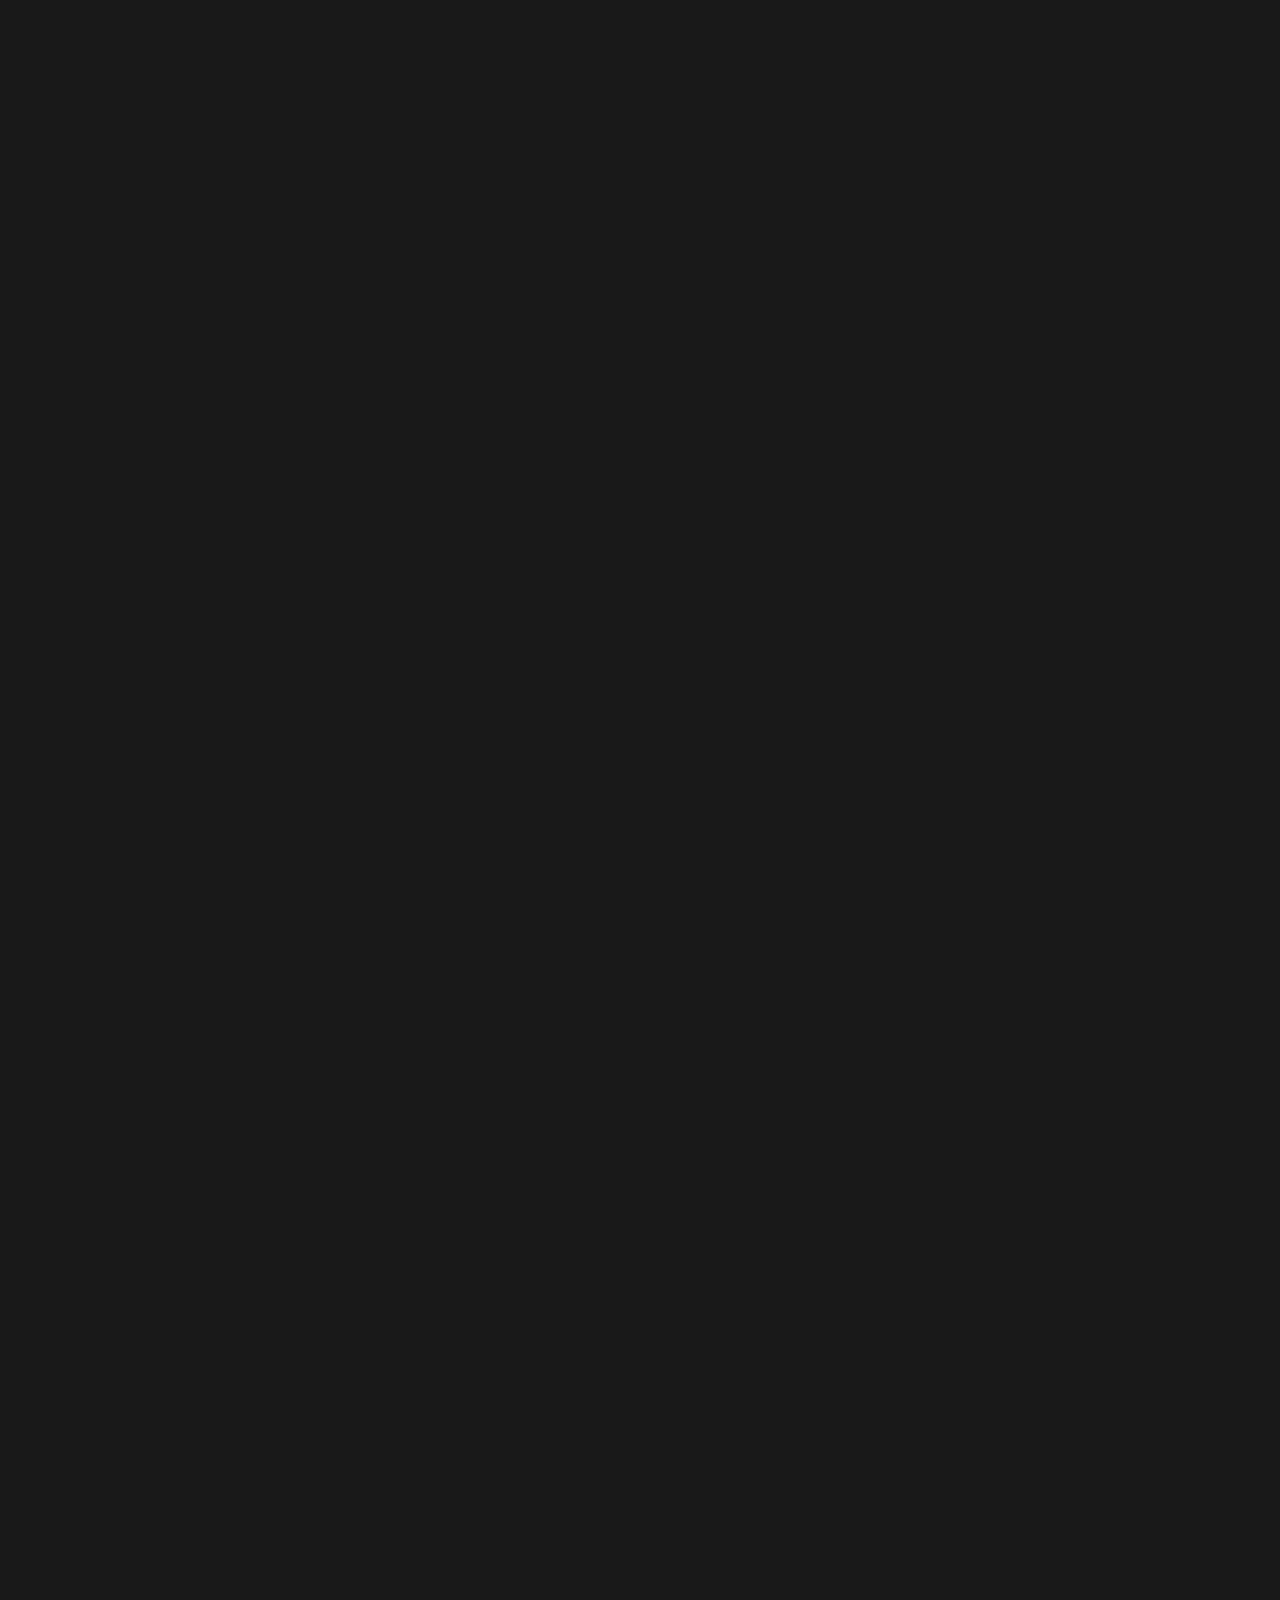
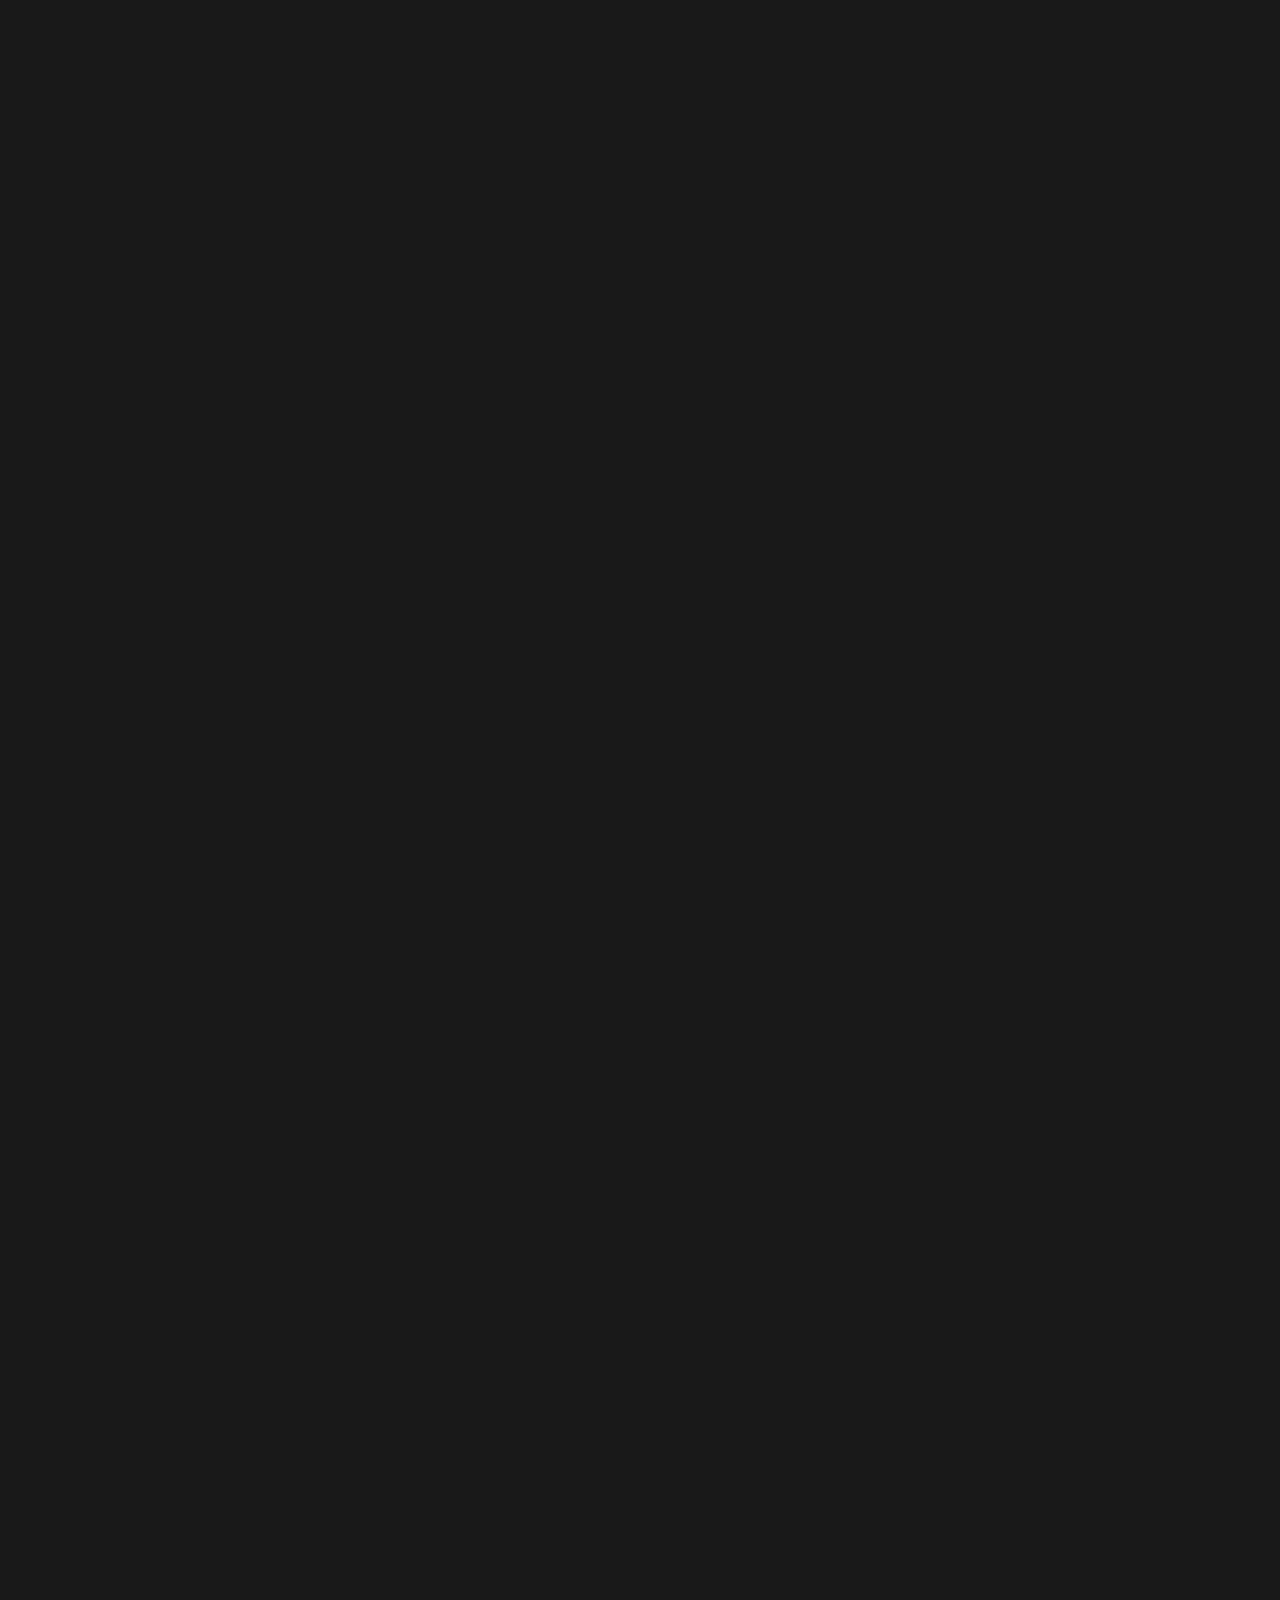
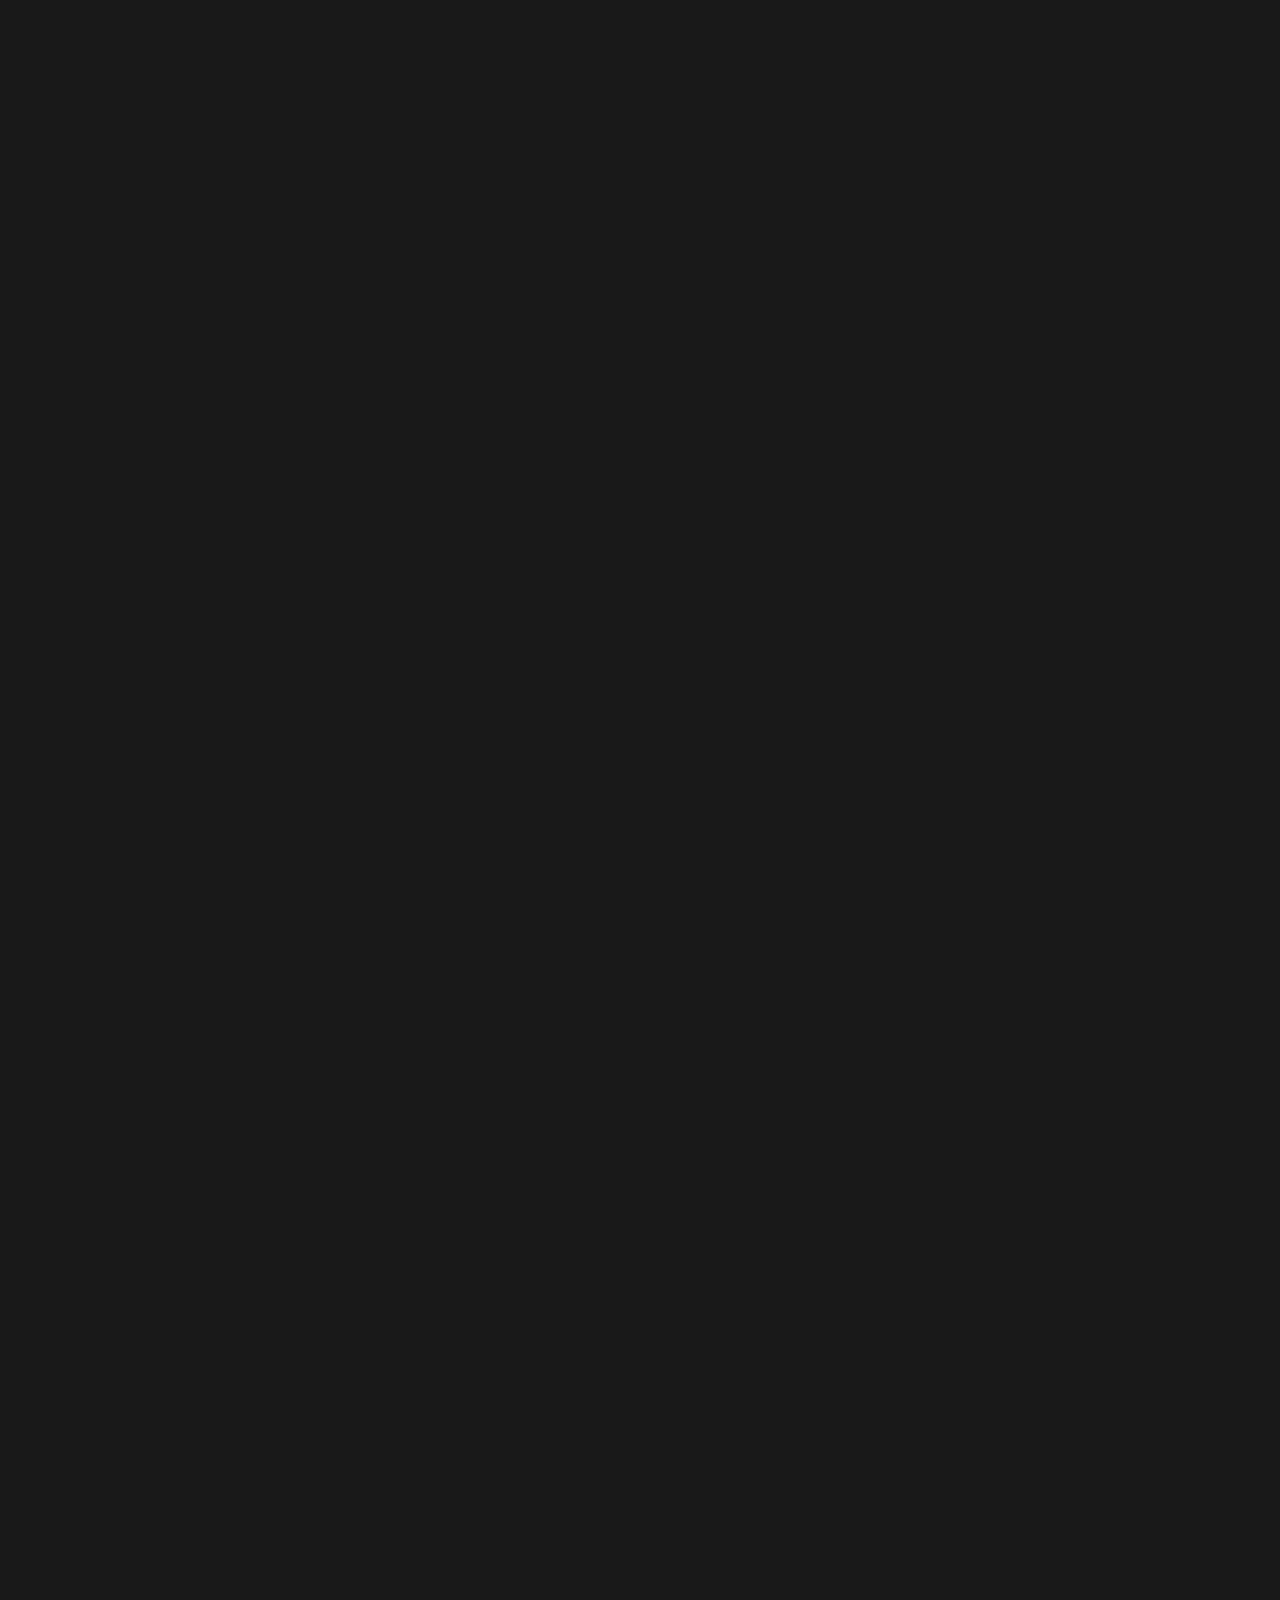
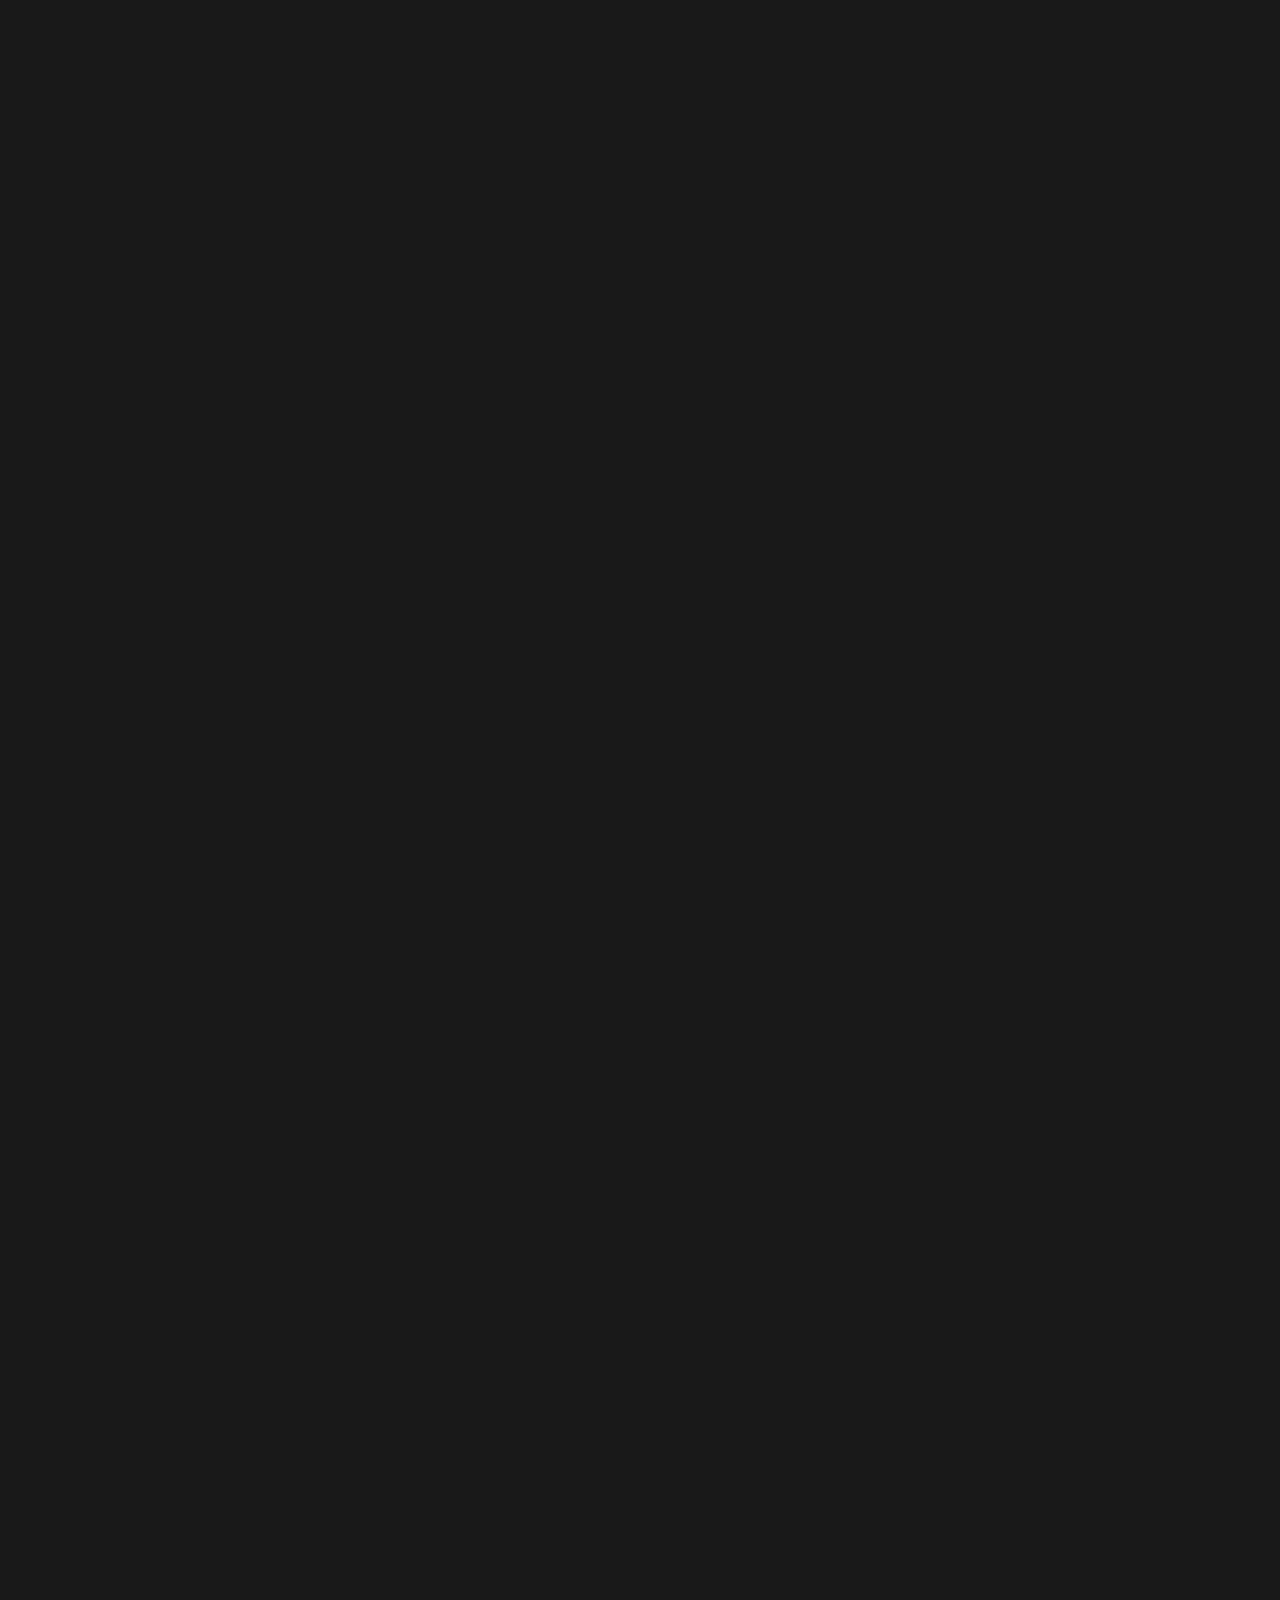
<file: slides/examples/scroll.html>
<!doctype html>
<html lang="en">

	<head>
		<meta charset="utf-8">

		<title>reveal.js - Scroll View</title>

		<meta name="viewport" content="width=device-width, initial-scale=1.0, maximum-scale=1.0, user-scalable=no">

		<link rel="stylesheet" href="../dist/reset.css">
		<link rel="stylesheet" href="../dist/reveal.css">
		<link rel="stylesheet" href="../dist/theme/black.css" id="theme">
    <link rel="stylesheet" href="../plugin/highlight/monokai.css">
	</head>

	<body>

		<div class="reveal">

			<div class="slides">

				<section><h1>Scroll View</h1></section>
				<section data-background="indigo">
					<h2>Scroll triggered fragments</h2>
					<ul>
						<li class="fragment fade-left">Step one</li>
						<li class="fragment fade-left">Step two</li>
						<li class="fragment fade-left">Step three</li>
					</ul>
				</section>
				<section data-background-color="#fff"><h2>Scrollbar inverts<br>based on slide bg</h2></section>
				<section data-auto-animate data-auto-animate-easing="cubic-bezier(0.770, 0.000, 0.175, 1.000)">
					<h2>Auto-Animate</h2>
					<p>Scroll triggered auto-animations 😍</p>
					<div class="r-hstack justify-center">
						<div data-id="box1" style="background: #999; width: 50px; height: 50px; margin: 10px; border-radius: 5px;"></div>
						<div data-id="box2" style="background: #999; width: 50px; height: 50px; margin: 10px; border-radius: 5px;"></div>
						<div data-id="box3" style="background: #999; width: 50px; height: 50px; margin: 10px; border-radius: 5px;"></div>
					</div>
				</section>
				<section data-auto-animate data-auto-animate-easing="cubic-bezier(0.770, 0.000, 0.175, 1.000)">
					<div class="r-hstack justify-center">
						<div data-id="box1" data-auto-animate-delay="0" style="background: cyan; width: 150px; height: 100px; margin: 10px;"></div>
						<div data-id="box2" data-auto-animate-delay="0.1" style="background: magenta; width: 150px; height: 100px; margin: 10px;"></div>
						<div data-id="box3" data-auto-animate-delay="0.2" style="background: yellow; width: 150px; height: 100px; margin: 10px;"></div>
					</div>
					<h2 style="margin-top: 20px;">Auto-Animate</h2>
				</section>
				<section data-auto-animate data-auto-animate-easing="cubic-bezier(0.770, 0.000, 0.175, 1.000)">
					<div class="r-stack">
						<div data-id="box1" style="background: cyan; width: 300px; height: 300px; border-radius: 200px;"></div>
						<div data-id="box2" style="background: magenta; width: 200px; height: 200px; border-radius: 200px;"></div>
						<div data-id="box3" style="background: yellow; width: 100px; height: 100px; border-radius: 200px;"></div>
					</div>
					<h2 style="margin-top: 20px;">Auto-Animate</h2>
				</section>
				<section data-background-gradient="linear-gradient(to bottom, #283b95, #17b2c3)" id="gradient-bg">
					<h2 data-id="code-title">Code highlights,<br />meet scroll triggers</h2>
					<pre data-id="code-animation"><code class="hljs javascript" data-trim data-line-numbers="|4,8-11|17|22-24"><script type="text/template">
						import React, { useState } from 'react';

						function Example() {
						  const [count, setCount] = useState(0);

						  return (
						    <div>
						      <p>You clicked {count} times</p>
						      <button onClick={() => setCount(count + 1)}>
						        Click me
						      </button>
						    </div>
						  );
						}

						function SecondExample() {
						  const [count, setCount] = useState(0);

						  return (
						    <div>
						      <p>You clicked {count} times</p>
						      <button onClick={() => setCount(count + 1)}>
						        Click me
						      </button>
						    </div>
						  );
						}
					</script></code></pre>
				</section>
				<section class="stack">
          <section data-background="https://static.slid.es/reveal/image-placeholder.png" id="image-bg">
            <h2>Image Backgrounds</h2>
          </section>
          <section data-background-video-muted data-background-video="https://s3.amazonaws.com/static.slid.es/site/homepage/v1/homepage-video-editor.mp4,https://s3.amazonaws.com/static.slid.es/site/homepage/v1/homepage-video-editor.webm">
            <h2>Video background</h2>
          </section>
        </section>
				<section><h2>The end</h2></section>

			</div>

		</div>

		<script src="../dist/reveal.js"></script>
		<script src="../plugin/notes/notes.js"></script>
		<script src="../plugin/markdown/markdown.js"></script>
		<script src="../plugin/highlight/highlight.js"></script>
		<script>
			Reveal.initialize({
				view: 'scroll',
				hash: true,

				plugins: [ RevealMarkdown, RevealHighlight, RevealNotes ]
			});
		</script>

	</body>
</html>
</file>
<file: slides/dist/theme/white.css>
/**
 * White theme for reveal.js. This is the opposite of the 'black' theme.
 *
 * By Hakim El Hattab, http://hakim.se
 */
@import url(./fonts/source-sans-pro/source-sans-pro.css);
section.has-dark-background, section.has-dark-background h1, section.has-dark-background h2, section.has-dark-background h3, section.has-dark-background h4, section.has-dark-background h5, section.has-dark-background h6 {
  color: #fff;
}

/*********************************************
 * GLOBAL STYLES
 *********************************************/
:root {
  --r-background-color: #fff;
  --r-main-font: Source Sans Pro, Helvetica, sans-serif;
  --r-main-font-size: 42px;
  --r-main-color: #222;
  --r-block-margin: 20px;
  --r-heading-margin: 0 0 20px 0;
  --r-heading-font: Source Sans Pro, Helvetica, sans-serif;
  --r-heading-color: #222;
  --r-heading-line-height: 1.2;
  --r-heading-letter-spacing: normal;
  --r-heading-text-transform: uppercase;
  --r-heading-text-shadow: none;
  --r-heading-font-weight: 600;
  --r-heading1-text-shadow: none;
  --r-heading1-size: 2.5em;
  --r-heading2-size: 1.6em;
  --r-heading3-size: 1.3em;
  --r-heading4-size: 1em;
  --r-code-font: monospace;
  --r-link-color: #2a76dd;
  --r-link-color-dark: #1a53a1;
  --r-link-color-hover: #6ca0e8;
  --r-selection-background-color: #98bdef;
  --r-selection-color: #fff;
  --r-overlay-element-bg-color: 0, 0, 0;
  --r-overlay-element-fg-color: 240, 240, 240;
}

.reveal-viewport {
  background: #fff;
  background-color: var(--r-background-color);
}

.reveal {
  font-family: var(--r-main-font);
  font-size: var(--r-main-font-size);
  font-weight: normal;
  color: var(--r-main-color);
}

.reveal ::selection {
  color: var(--r-selection-color);
  background: var(--r-selection-background-color);
  text-shadow: none;
}

.reveal ::-moz-selection {
  color: var(--r-selection-color);
  background: var(--r-selection-background-color);
  text-shadow: none;
}

.reveal .slides section,
.reveal .slides section > section {
  line-height: 1.3;
  font-weight: inherit;
}

/*********************************************
 * HEADERS
 *********************************************/
.reveal h1,
.reveal h2,
.reveal h3,
.reveal h4,
.reveal h5,
.reveal h6 {
  margin: var(--r-heading-margin);
  color: var(--r-heading-color);
  font-family: var(--r-heading-font);
  font-weight: var(--r-heading-font-weight);
  line-height: var(--r-heading-line-height);
  letter-spacing: var(--r-heading-letter-spacing);
  text-transform: var(--r-heading-text-transform);
  text-shadow: var(--r-heading-text-shadow);
  word-wrap: break-word;
}

.reveal h1 {
  font-size: var(--r-heading1-size);
}

.reveal h2 {
  font-size: var(--r-heading2-size);
}

.reveal h3 {
  font-size: var(--r-heading3-size);
}

.reveal h4 {
  font-size: var(--r-heading4-size);
}

.reveal h1 {
  text-shadow: var(--r-heading1-text-shadow);
}

/*********************************************
 * OTHER
 *********************************************/
.reveal p {
  margin: var(--r-block-margin) 0;
  line-height: 1.3;
}

/* Remove trailing margins after titles */
.reveal h1:last-child,
.reveal h2:last-child,
.reveal h3:last-child,
.reveal h4:last-child,
.reveal h5:last-child,
.reveal h6:last-child {
  margin-bottom: 0;
}

/* Ensure certain elements are never larger than the slide itself */
.reveal img,
.reveal video,
.reveal iframe {
  max-width: 95%;
  max-height: 95%;
}

.reveal strong,
.reveal b {
  font-weight: bold;
}

.reveal em {
  font-style: italic;
}

.reveal ol,
.reveal dl,
.reveal ul {
  display: inline-block;
  text-align: left;
  margin: 0 0 0 1em;
}

.reveal ol {
  list-style-type: decimal;
}

.reveal ul {
  list-style-type: disc;
}

.reveal ul ul {
  list-style-type: square;
}

.reveal ul ul ul {
  list-style-type: circle;
}

.reveal ul ul,
.reveal ul ol,
.reveal ol ol,
.reveal ol ul {
  display: block;
  margin-left: 40px;
}

.reveal dt {
  font-weight: bold;
}

.reveal dd {
  margin-left: 40px;
}

.reveal blockquote {
  display: block;
  position: relative;
  width: 70%;
  margin: var(--r-block-margin) auto;
  padding: 5px;
  font-style: italic;
  background: rgba(255, 255, 255, 0.05);
  box-shadow: 0px 0px 2px rgba(0, 0, 0, 0.2);
}

.reveal blockquote p:first-child,
.reveal blockquote p:last-child {
  display: inline-block;
}

.reveal q {
  font-style: italic;
}

.reveal pre {
  display: block;
  position: relative;
  width: 90%;
  margin: var(--r-block-margin) auto;
  text-align: left;
  font-size: 0.55em;
  font-family: var(--r-code-font);
  line-height: 1.2em;
  word-wrap: break-word;
  box-shadow: 0px 5px 15px rgba(0, 0, 0, 0.15);
}

.reveal code {
  font-family: var(--r-code-font);
  text-transform: none;
  tab-size: 2;
}

.reveal pre code {
  display: block;
  padding: 5px;
  overflow: auto;
  max-height: 400px;
  word-wrap: normal;
}

.reveal .code-wrapper {
  white-space: normal;
}

.reveal .code-wrapper code {
  white-space: pre;
}

.reveal table {
  margin: auto;
  border-collapse: collapse;
  border-spacing: 0;
}

.reveal table th {
  font-weight: bold;
}

.reveal table th,
.reveal table td {
  text-align: left;
  padding: 0.2em 0.5em 0.2em 0.5em;
  border-bottom: 1px solid;
}

.reveal table th[align=center],
.reveal table td[align=center] {
  text-align: center;
}

.reveal table th[align=right],
.reveal table td[align=right] {
  text-align: right;
}

.reveal table tbody tr:last-child th,
.reveal table tbody tr:last-child td {
  border-bottom: none;
}

.reveal sup {
  vertical-align: super;
  font-size: smaller;
}

.reveal sub {
  vertical-align: sub;
  font-size: smaller;
}

.reveal small {
  display: inline-block;
  font-size: 0.6em;
  line-height: 1.2em;
  vertical-align: top;
}

.reveal small * {
  vertical-align: top;
}

.reveal img {
  margin: var(--r-block-margin) 0;
}

/*********************************************
 * LINKS
 *********************************************/
.reveal a {
  color: var(--r-link-color);
  text-decoration: none;
  transition: color 0.15s ease;
}

.reveal a:hover {
  color: var(--r-link-color-hover);
  text-shadow: none;
  border: none;
}

.reveal .roll span:after {
  color: #fff;
  background: var(--r-link-color-dark);
}

/*********************************************
 * Frame helper
 *********************************************/
.reveal .r-frame {
  border: 4px solid var(--r-main-color);
  box-shadow: 0 0 10px rgba(0, 0, 0, 0.15);
}

.reveal a .r-frame {
  transition: all 0.15s linear;
}

.reveal a:hover .r-frame {
  border-color: var(--r-link-color);
  box-shadow: 0 0 20px rgba(0, 0, 0, 0.55);
}

/*********************************************
 * NAVIGATION CONTROLS
 *********************************************/
.reveal .controls {
  color: var(--r-link-color);
}

/*********************************************
 * PROGRESS BAR
 *********************************************/
.reveal .progress {
  background: rgba(0, 0, 0, 0.2);
  color: var(--r-link-color);
}

/*********************************************
 * PRINT BACKGROUND
 *********************************************/
@media print {
  .backgrounds {
    background-color: var(--r-background-color);
  }
}
</file>
<file: slides/plugin/highlight/monokai.css>
/*
Monokai style - ported by Luigi Maselli - http://grigio.org
*/

.hljs {
  display: block;
  overflow-x: auto;
  padding: 0.5em;
  background: #272822;
  color: #ddd;
}

.hljs-tag,
.hljs-keyword,
.hljs-selector-tag,
.hljs-literal,
.hljs-strong,
.hljs-name {
  color: #f92672;
}

.hljs-code {
  color: #66d9ef;
}

.hljs-class .hljs-title {
  color: white;
}

.hljs-attribute,
.hljs-symbol,
.hljs-regexp,
.hljs-link {
  color: #bf79db;
}

.hljs-string,
.hljs-bullet,
.hljs-subst,
.hljs-title,
.hljs-section,
.hljs-emphasis,
.hljs-type,
.hljs-built_in,
.hljs-builtin-name,
.hljs-selector-attr,
.hljs-selector-pseudo,
.hljs-addition,
.hljs-variable,
.hljs-template-tag,
.hljs-template-variable {
  color: #a6e22e;
}

.hljs-comment,
.hljs-quote,
.hljs-deletion,
.hljs-meta {
  color: #75715e;
}

.hljs-keyword,
.hljs-selector-tag,
.hljs-literal,
.hljs-doctag,
.hljs-title,
.hljs-section,
.hljs-type,
.hljs-selector-id {
  font-weight: bold;
}
</file>
<file: slides/dist/theme/black.css>
/**
 * Black theme for reveal.js. This is the opposite of the 'white' theme.
 *
 * By Hakim El Hattab, http://hakim.se
 */
@import url(./fonts/source-sans-pro/source-sans-pro.css);
section.has-light-background, section.has-light-background h1, section.has-light-background h2, section.has-light-background h3, section.has-light-background h4, section.has-light-background h5, section.has-light-background h6 {
  color: #222;
}

/*********************************************
 * GLOBAL STYLES
 *********************************************/
:root {
  --r-background-color: #191919;
  --r-main-font: Source Sans Pro, Helvetica, sans-serif;
  --r-main-font-size: 42px;
  --r-main-color: #fff;
  --r-block-margin: 20px;
  --r-heading-margin: 0 0 20px 0;
  --r-heading-font: Source Sans Pro, Helvetica, sans-serif;
  --r-heading-color: #fff;
  --r-heading-line-height: 1.2;
  --r-heading-letter-spacing: normal;
  --r-heading-text-transform: uppercase;
  --r-heading-text-shadow: none;
  --r-heading-font-weight: 600;
  --r-heading1-text-shadow: none;
  --r-heading1-size: 2.5em;
  --r-heading2-size: 1.6em;
  --r-heading3-size: 1.3em;
  --r-heading4-size: 1em;
  --r-code-font: monospace;
  --r-link-color: #42affa;
  --r-link-color-dark: #068de9;
  --r-link-color-hover: #8dcffc;
  --r-selection-background-color: rgba(66, 175, 250, 0.75);
  --r-selection-color: #fff;
  --r-overlay-element-bg-color: 240, 240, 240;
  --r-overlay-element-fg-color: 0, 0, 0;
}

.reveal-viewport {
  background: #191919;
  background-color: var(--r-background-color);
}

.reveal {
  font-family: var(--r-main-font);
  font-size: var(--r-main-font-size);
  font-weight: normal;
  color: var(--r-main-color);
}

.reveal ::selection {
  color: var(--r-selection-color);
  background: var(--r-selection-background-color);
  text-shadow: none;
}

.reveal ::-moz-selection {
  color: var(--r-selection-color);
  background: var(--r-selection-background-color);
  text-shadow: none;
}

.reveal .slides section,
.reveal .slides section > section {
  line-height: 1.3;
  font-weight: inherit;
}

/*********************************************
 * HEADERS
 *********************************************/
.reveal h1,
.reveal h2,
.reveal h3,
.reveal h4,
.reveal h5,
.reveal h6 {
  margin: var(--r-heading-margin);
  color: var(--r-heading-color);
  font-family: var(--r-heading-font);
  font-weight: var(--r-heading-font-weight);
  line-height: var(--r-heading-line-height);
  letter-spacing: var(--r-heading-letter-spacing);
  text-transform: var(--r-heading-text-transform);
  text-shadow: var(--r-heading-text-shadow);
  word-wrap: break-word;
}

.reveal h1 {
  font-size: var(--r-heading1-size);
}

.reveal h2 {
  font-size: var(--r-heading2-size);
}

.reveal h3 {
  font-size: var(--r-heading3-size);
}

.reveal h4 {
  font-size: var(--r-heading4-size);
}

.reveal h1 {
  text-shadow: var(--r-heading1-text-shadow);
}

/*********************************************
 * OTHER
 *********************************************/
.reveal p {
  margin: var(--r-block-margin) 0;
  line-height: 1.3;
}

/* Remove trailing margins after titles */
.reveal h1:last-child,
.reveal h2:last-child,
.reveal h3:last-child,
.reveal h4:last-child,
.reveal h5:last-child,
.reveal h6:last-child {
  margin-bottom: 0;
}

/* Ensure certain elements are never larger than the slide itself */
.reveal img,
.reveal video,
.reveal iframe {
  max-width: 95%;
  max-height: 95%;
}

.reveal strong,
.reveal b {
  font-weight: bold;
}

.reveal em {
  font-style: italic;
}

.reveal ol,
.reveal dl,
.reveal ul {
  display: inline-block;
  text-align: left;
  margin: 0 0 0 1em;
}

.reveal ol {
  list-style-type: decimal;
}

.reveal ul {
  list-style-type: disc;
}

.reveal ul ul {
  list-style-type: square;
}

.reveal ul ul ul {
  list-style-type: circle;
}

.reveal ul ul,
.reveal ul ol,
.reveal ol ol,
.reveal ol ul {
  display: block;
  margin-left: 40px;
}

.reveal dt {
  font-weight: bold;
}

.reveal dd {
  margin-left: 40px;
}

.reveal blockquote {
  display: block;
  position: relative;
  width: 70%;
  margin: var(--r-block-margin) auto;
  padding: 5px;
  font-style: italic;
  background: rgba(255, 255, 255, 0.05);
  box-shadow: 0px 0px 2px rgba(0, 0, 0, 0.2);
}

.reveal blockquote p:first-child,
.reveal blockquote p:last-child {
  display: inline-block;
}

.reveal q {
  font-style: italic;
}

.reveal pre {
  display: block;
  position: relative;
  width: 90%;
  margin: var(--r-block-margin) auto;
  text-align: left;
  font-size: 0.55em;
  font-family: var(--r-code-font);
  line-height: 1.2em;
  word-wrap: break-word;
  box-shadow: 0px 5px 15px rgba(0, 0, 0, 0.15);
}

.reveal code {
  font-family: var(--r-code-font);
  text-transform: none;
  tab-size: 2;
}

.reveal pre code {
  display: block;
  padding: 5px;
  overflow: auto;
  max-height: 400px;
  word-wrap: normal;
}

.reveal .code-wrapper {
  white-space: normal;
}

.reveal .code-wrapper code {
  white-space: pre;
}

.reveal table {
  margin: auto;
  border-collapse: collapse;
  border-spacing: 0;
}

.reveal table th {
  font-weight: bold;
}

.reveal table th,
.reveal table td {
  text-align: left;
  padding: 0.2em 0.5em 0.2em 0.5em;
  border-bottom: 1px solid;
}

.reveal table th[align=center],
.reveal table td[align=center] {
  text-align: center;
}

.reveal table th[align=right],
.reveal table td[align=right] {
  text-align: right;
}

.reveal table tbody tr:last-child th,
.reveal table tbody tr:last-child td {
  border-bottom: none;
}

.reveal sup {
  vertical-align: super;
  font-size: smaller;
}

.reveal sub {
  vertical-align: sub;
  font-size: smaller;
}

.reveal small {
  display: inline-block;
  font-size: 0.6em;
  line-height: 1.2em;
  vertical-align: top;
}

.reveal small * {
  vertical-align: top;
}

.reveal img {
  margin: var(--r-block-margin) 0;
}

/*********************************************
 * LINKS
 *********************************************/
.reveal a {
  color: var(--r-link-color);
  text-decoration: none;
  transition: color 0.15s ease;
}

.reveal a:hover {
  color: var(--r-link-color-hover);
  text-shadow: none;
  border: none;
}

.reveal .roll span:after {
  color: #fff;
  background: var(--r-link-color-dark);
}

/*********************************************
 * Frame helper
 *********************************************/
.reveal .r-frame {
  border: 4px solid var(--r-main-color);
  box-shadow: 0 0 10px rgba(0, 0, 0, 0.15);
}

.reveal a .r-frame {
  transition: all 0.15s linear;
}

.reveal a:hover .r-frame {
  border-color: var(--r-link-color);
  box-shadow: 0 0 20px rgba(0, 0, 0, 0.55);
}

/*********************************************
 * NAVIGATION CONTROLS
 *********************************************/
.reveal .controls {
  color: var(--r-link-color);
}

/*********************************************
 * PROGRESS BAR
 *********************************************/
.reveal .progress {
  background: rgba(0, 0, 0, 0.2);
  color: var(--r-link-color);
}

/*********************************************
 * PRINT BACKGROUND
 *********************************************/
@media print {
  .backgrounds {
    background-color: var(--r-background-color);
  }
}
</file>
<file: slides/dist/theme/serif.css>
/**
 * A simple theme for reveal.js presentations, similar
 * to the default theme. The accent color is brown.
 *
 * This theme is Copyright (C) 2012-2013 Owen Versteeg, http://owenversteeg.com - it is MIT licensed.
 */
.reveal a {
  line-height: 1.3em;
}

section.has-dark-background, section.has-dark-background h1, section.has-dark-background h2, section.has-dark-background h3, section.has-dark-background h4, section.has-dark-background h5, section.has-dark-background h6 {
  color: #fff;
}

/*********************************************
 * GLOBAL STYLES
 *********************************************/
:root {
  --r-background-color: #F0F1EB;
  --r-main-font: Palatino Linotype, Book Antiqua, Palatino, FreeSerif, serif;
  --r-main-font-size: 40px;
  --r-main-color: #000;
  --r-block-margin: 20px;
  --r-heading-margin: 0 0 20px 0;
  --r-heading-font: Palatino Linotype, Book Antiqua, Palatino, FreeSerif, serif;
  --r-heading-color: #383D3D;
  --r-heading-line-height: 1.2;
  --r-heading-letter-spacing: normal;
  --r-heading-text-transform: none;
  --r-heading-text-shadow: none;
  --r-heading-font-weight: normal;
  --r-heading1-text-shadow: none;
  --r-heading1-size: 3.77em;
  --r-heading2-size: 2.11em;
  --r-heading3-size: 1.55em;
  --r-heading4-size: 1em;
  --r-code-font: monospace;
  --r-link-color: #51483D;
  --r-link-color-dark: #25211c;
  --r-link-color-hover: #8b7c69;
  --r-selection-background-color: #26351C;
  --r-selection-color: #fff;
  --r-overlay-element-bg-color: 0, 0, 0;
  --r-overlay-element-fg-color: 240, 240, 240;
}

.reveal-viewport {
  background: #F0F1EB;
  background-color: var(--r-background-color);
}

.reveal {
  font-family: var(--r-main-font);
  font-size: var(--r-main-font-size);
  font-weight: normal;
  color: var(--r-main-color);
}

.reveal ::selection {
  color: var(--r-selection-color);
  background: var(--r-selection-background-color);
  text-shadow: none;
}

.reveal ::-moz-selection {
  color: var(--r-selection-color);
  background: var(--r-selection-background-color);
  text-shadow: none;
}

.reveal .slides section,
.reveal .slides section > section {
  line-height: 1.3;
  font-weight: inherit;
}

/*********************************************
 * HEADERS
 *********************************************/
.reveal h1,
.reveal h2,
.reveal h3,
.reveal h4,
.reveal h5,
.reveal h6 {
  margin: var(--r-heading-margin);
  color: var(--r-heading-color);
  font-family: var(--r-heading-font);
  font-weight: var(--r-heading-font-weight);
  line-height: var(--r-heading-line-height);
  letter-spacing: var(--r-heading-letter-spacing);
  text-transform: var(--r-heading-text-transform);
  text-shadow: var(--r-heading-text-shadow);
  word-wrap: break-word;
}

.reveal h1 {
  font-size: var(--r-heading1-size);
}

.reveal h2 {
  font-size: var(--r-heading2-size);
}

.reveal h3 {
  font-size: var(--r-heading3-size);
}

.reveal h4 {
  font-size: var(--r-heading4-size);
}

.reveal h1 {
  text-shadow: var(--r-heading1-text-shadow);
}

/*********************************************
 * OTHER
 *********************************************/
.reveal p {
  margin: var(--r-block-margin) 0;
  line-height: 1.3;
}

/* Remove trailing margins after titles */
.reveal h1:last-child,
.reveal h2:last-child,
.reveal h3:last-child,
.reveal h4:last-child,
.reveal h5:last-child,
.reveal h6:last-child {
  margin-bottom: 0;
}

/* Ensure certain elements are never larger than the slide itself */
.reveal img,
.reveal video,
.reveal iframe {
  max-width: 95%;
  max-height: 95%;
}

.reveal strong,
.reveal b {
  font-weight: bold;
}

.reveal em {
  font-style: italic;
}

.reveal ol,
.reveal dl,
.reveal ul {
  display: inline-block;
  text-align: left;
  margin: 0 0 0 1em;
}

.reveal ol {
  list-style-type: decimal;
}

.reveal ul {
  list-style-type: disc;
}

.reveal ul ul {
  list-style-type: square;
}

.reveal ul ul ul {
  list-style-type: circle;
}

.reveal ul ul,
.reveal ul ol,
.reveal ol ol,
.reveal ol ul {
  display: block;
  margin-left: 40px;
}

.reveal dt {
  font-weight: bold;
}

.reveal dd {
  margin-left: 40px;
}

.reveal blockquote {
  display: block;
  position: relative;
  width: 70%;
  margin: var(--r-block-margin) auto;
  padding: 5px;
  font-style: italic;
  background: rgba(255, 255, 255, 0.05);
  box-shadow: 0px 0px 2px rgba(0, 0, 0, 0.2);
}

.reveal blockquote p:first-child,
.reveal blockquote p:last-child {
  display: inline-block;
}

.reveal q {
  font-style: italic;
}

.reveal pre {
  display: block;
  position: relative;
  width: 90%;
  margin: var(--r-block-margin) auto;
  text-align: left;
  font-size: 0.55em;
  font-family: var(--r-code-font);
  line-height: 1.2em;
  word-wrap: break-word;
  box-shadow: 0px 5px 15px rgba(0, 0, 0, 0.15);
}

.reveal code {
  font-family: var(--r-code-font);
  text-transform: none;
  tab-size: 2;
}

.reveal pre code {
  display: block;
  padding: 5px;
  overflow: auto;
  max-height: 400px;
  word-wrap: normal;
}

.reveal .code-wrapper {
  white-space: normal;
}

.reveal .code-wrapper code {
  white-space: pre;
}

.reveal table {
  margin: auto;
  border-collapse: collapse;
  border-spacing: 0;
}

.reveal table th {
  font-weight: bold;
}

.reveal table th,
.reveal table td {
  text-align: left;
  padding: 0.2em 0.5em 0.2em 0.5em;
  border-bottom: 1px solid;
}

.reveal table th[align=center],
.reveal table td[align=center] {
  text-align: center;
}

.reveal table th[align=right],
.reveal table td[align=right] {
  text-align: right;
}

.reveal table tbody tr:last-child th,
.reveal table tbody tr:last-child td {
  border-bottom: none;
}

.reveal sup {
  vertical-align: super;
  font-size: smaller;
}

.reveal sub {
  vertical-align: sub;
  font-size: smaller;
}

.reveal small {
  display: inline-block;
  font-size: 0.6em;
  line-height: 1.2em;
  vertical-align: top;
}

.reveal small * {
  vertical-align: top;
}

.reveal img {
  margin: var(--r-block-margin) 0;
}

/*********************************************
 * LINKS
 *********************************************/
.reveal a {
  color: var(--r-link-color);
  text-decoration: none;
  transition: color 0.15s ease;
}

.reveal a:hover {
  color: var(--r-link-color-hover);
  text-shadow: none;
  border: none;
}

.reveal .roll span:after {
  color: #fff;
  background: var(--r-link-color-dark);
}

/*********************************************
 * Frame helper
 *********************************************/
.reveal .r-frame {
  border: 4px solid var(--r-main-color);
  box-shadow: 0 0 10px rgba(0, 0, 0, 0.15);
}

.reveal a .r-frame {
  transition: all 0.15s linear;
}

.reveal a:hover .r-frame {
  border-color: var(--r-link-color);
  box-shadow: 0 0 20px rgba(0, 0, 0, 0.55);
}

/*********************************************
 * NAVIGATION CONTROLS
 *********************************************/
.reveal .controls {
  color: var(--r-link-color);
}

/*********************************************
 * PROGRESS BAR
 *********************************************/
.reveal .progress {
  background: rgba(0, 0, 0, 0.2);
  color: var(--r-link-color);
}

/*********************************************
 * PRINT BACKGROUND
 *********************************************/
@media print {
  .backgrounds {
    background-color: var(--r-background-color);
  }
}
</file>
